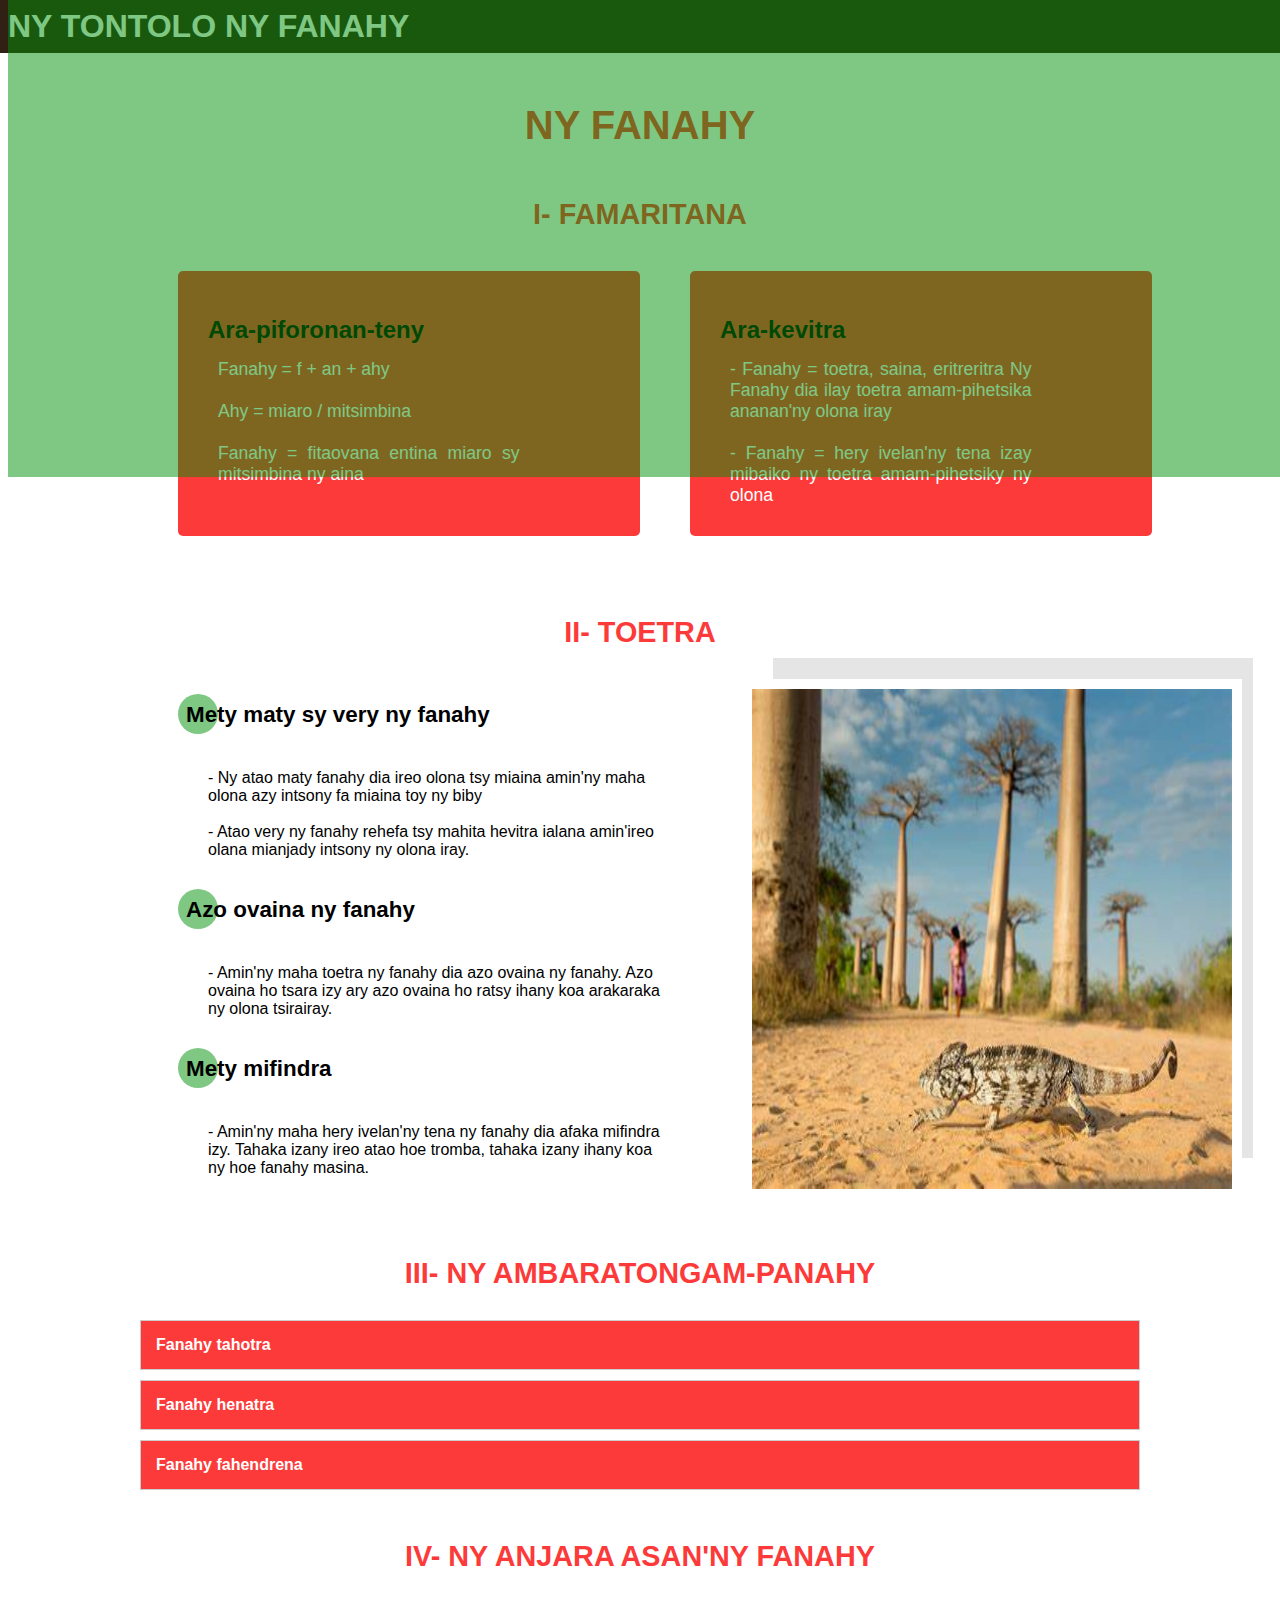
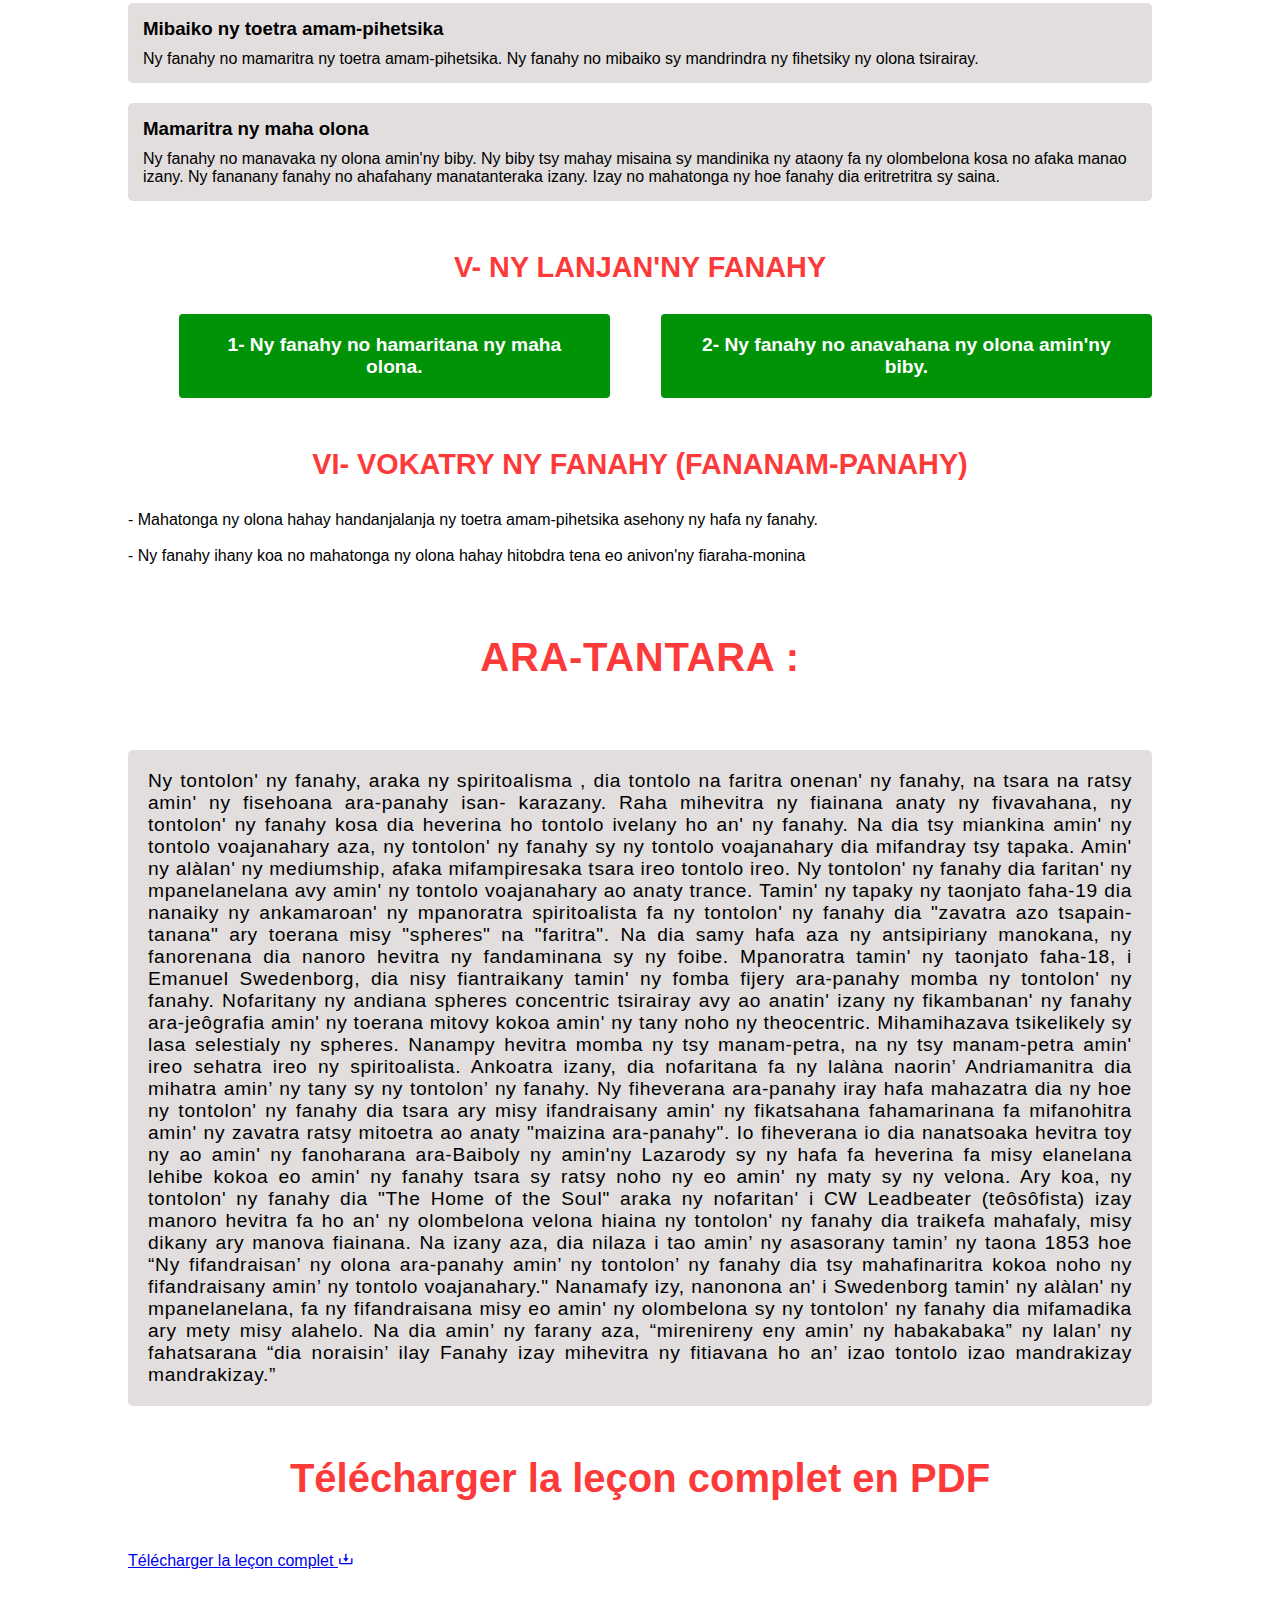
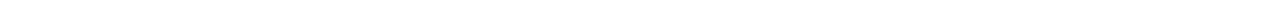
<file: fanahy (1)/index.html>
<!DOCTYPE html>
<html lang="en">
<head>
    <meta charset="UTF-8">
    <meta name="viewport" content="width=device-width, initial-scale=1.0">
    <title>Ny tontolo ny fanahy</title>
    <link rel="stylesheet" href="styles.css">
    <link href='https://unpkg.com/boxicons@2.1.4/css/boxicons.min.css' rel='stylesheet'>
</head>
<body>
    <header>
        <div class="deco"></div>
        <h1>NY TONTOLO NY FANAHY</h1>
        
    </header>

    <div class="container">
        <h1>NY FANAHY</h1>
        <div class="famaritana">
            <h2>I- FAMARITANA</h2>
    
            <div class="famaritana-rehetra">
                <div class="gauche">
                    <h3>Ara-piforonan-teny</h3>
                    <p>
                        Fanahy = f + an + ahy <br> <br>
                        Ahy = miaro / mitsimbina <br> <br>
                        Fanahy = fitaovana entina miaro sy mitsimbina ny aina 
                    </p>
                </div>
                <div class="droite">
                    <h3>Ara-kevitra</h3>
                    <p>
                        - Fanahy = toetra, saina, eritreritra Ny Fanahy dia ilay toetra amam-pihetsika ananan'ny olona 
                        iray <br> <br>
                        - Fanahy = hery ivelan'ny tena izay mibaiko ny toetra amam-pihetsiky ny olona
                    </p>
                </div>
            </div>
        </div>
        <div class="toetra">
            <h2>II- TOETRA</h2>

            <div class="tous-toetra">
                <div class="toetra1">
                    <div class="toe1">
                        <div class="rond"></div>
                        <h4>Mety maty sy very ny fanahy</h4>
                        <br>
                        <p>- Ny atao maty fanahy dia ireo olona tsy miaina amin'ny maha olona azy intsony fa miaina toy 
                            ny biby 
                            <br> <br>
                            - Atao very ny fanahy rehefa tsy mahita hevitra ialana amin'ireo olana mianjady intsony ny 
                            olona iray.
                        </p>
                    </div>
                    <div class="toe1">
                        <div class="rond"></div>
                        <h4>Azo ovaina ny fanahy </h4>
                        <br>
                        <p>- Amin'ny maha toetra ny fanahy dia azo ovaina ny fanahy. Azo ovaina ho tsara izy ary azo 
                            ovaina ho ratsy ihany koa arakaraka ny olona tsirairay.
                        </p>
                    </div>
                    <div class="toe1">
                        <div class="rond"></div>
                        <h4>Mety mifindra </h4>
                        <br>
                        <p>- Amin'ny maha hery ivelan'ny tena ny fanahy dia afaka mifindra izy. Tahaka izany ireo atao hoe 
                            tromba, tahaka izany ihany koa ny hoe fanahy masina.
                        </p>
                    </div>
                </div>
                <div class="toetra2">
                    <div class="rect"></div>
                    <img src="./sary/OIP.jpg" alt="sary tarondro">
                </div>
            </div>

        </div>
        <div class="ambaratonga">

            <h2>III- NY AMBARATONGAM-PANAHY</h2>
        
            <div class="accordion">
                
                <div class="accordion-item">
                    <button class="accordion-header">Fanahy tahotra </button>
                    <div class="accordion-content">
                        <p>Ny fanahy tahotra no ambaratongam-panahy ambany indrindra. Ny fanahy tahotra no ilay 
                            fabahy mahatonga ny olona hiaro tena sy hanao izay tsy hahahafaty azy sy mba hahavelona 
                            azy. Io no mahatonga ny olona hitsimbina ny ainy mba tsy ho faty. Io no iraisana amin'ny biby. </p>
                    </div>
                </div>
            
                <div class="accordion-item">
                    <button class="accordion-header">Fanahy henatra </button>
                    <div class="accordion-content">
                        <h3>Fanahy henatra ny hafa</h3> <br>
                        <p>Ny fanahy henatra ny hafa no mahatonga ny olona hahalala menatra eo imasob'ny hafa. 
                            Mahalala manafina ny zavatra rehetra mahamenatra eny aminy na ara-batana na ara-toetra.</p>
                        <h3>Fanahy henatra ny tena</h3> <br>
                        <p>Ny fanahy henatra ny tena dia ilay fanahy mahatonga ny olona hahay hihaino ny feon'ny 
                            fieritreretany. Mahalala diso sy menatra any anatiny tsy miandry ny fanalana baraka ataon'ny 
                            hafa Ny fanahy henatra no ambaratonga faharoa ambony kokoa noho ny fanahy tahotra. </p>
                    </div>
                </div>
            
                <div class="accordion-item">
                    <button class="accordion-header">Fanahy fahendrena</button>
                    <div class="accordion-content">
                        <p>Ny fanahy fahendrena dia ilay fabahy mahatonga ny olona hahalala ny tsara sy ny ratsy, ny 
                            mety sy ny mety. Hahay handala ny maha olona azy. Hahay hitondra tena araka ny tokony ho 
                            izy sy izay andrasan'ny fiaraha-monina. Ny fanahy fahendrena no ambaratongam-panahy 
                            ambony indrondra.</p>
                    </div>
                </div>
            </div>    
        </div>


        <div class="anjara">
            <h2>IV- NY ANJARA ASAN'NY FANAHY</h2>
            <div class="karazany">
                <h3>
                    Mibaiko ny toetra amam-pihetsika
                </h3>
                <p>
                    Ny fanahy no mamaritra ny toetra amam-pihetsika. Ny fanahy no mibaiko sy mandrindra ny 
                    fihetsiky ny olona tsirairay. 
                </p>
            </div>
            <div class="karazany">
                <h3>
                    Mamaritra ny maha olona
                </h3>
                <p>
                    Ny fanahy no manavaka ny olona amin'ny biby. Ny biby tsy mahay misaina sy mandinika ny 
                    ataony fa ny olombelona kosa no afaka manao izany. Ny fananany fanahy no ahafahany 
                    manatanteraka izany. Izay no mahatonga ny hoe fanahy dia eritretritra sy saina. 
                </p>
            </div>
        </div>

        <div class="lanjany">
            <h2>V- NY LANJAN'NY FANAHY</h2>
            <div style="display: flex;">
                <div class="num">1- Ny fanahy no hamaritana ny maha olona. </div>
                <div class="num">2- Ny fanahy no anavahana ny olona amin'ny biby.</div>
            </div>
        </div>

        <div class="vokany">
            <h2>VI- VOKATRY NY FANAHY (FANANAM-PANAHY)</h2>
            <p>
                - Mahatonga ny olona hahay handanjalanja ny toetra amam-pihetsika asehony ny hafa ny 
                fanahy.
                <br> <br>
                 - Ny fanahy ihany koa no mahatonga ny olona hahay hitobdra tena eo anivon'ny fiaraha-monina
            </p>
        </div>

        <div class="tantara" style="letter-spacing: .7px; font-size: 1.2rem; text-align: justify;">
            <h1>ARA-TANTARA : </h1>
            <p style="padding: 20px; background: #e2dede; border-radius: 5px;">Ny tontolon' ny fanahy, araka ny spiritoalisma , dia tontolo na faritra

                onenan' ny fanahy, na tsara na ratsy amin' ny fisehoana ara-panahy isan-
                karazany. Raha mihevitra ny fiainana anaty ny fivavahana, ny tontolon' ny fanahy
                
                kosa dia heverina ho tontolo ivelany ho an' ny fanahy. Na dia tsy miankina amin'
                ny tontolo voajanahary aza, ny tontolon' ny fanahy sy ny tontolo voajanahary dia
                mifandray tsy tapaka. Amin' ny alàlan' ny mediumship, afaka mifampiresaka tsara
                ireo tontolo ireo. Ny tontolon' ny fanahy dia faritan' ny mpanelanelana avy amin' ny
                tontolo voajanahary ao anaty trance.
                
                Tamin' ny tapaky ny taonjato faha-19 dia nanaiky ny ankamaroan' ny mpanoratra
                spiritoalista fa ny tontolon' ny fanahy dia "zavatra azo tsapain-tanana" ary
                toerana misy "spheres" na "faritra". Na dia samy hafa aza ny antsipiriany
                manokana, ny fanorenana dia nanoro hevitra ny fandaminana sy ny foibe.
                Mpanoratra tamin' ny taonjato faha-18, i Emanuel Swedenborg, dia nisy
                fiantraikany tamin' ny fomba fijery ara-panahy momba ny tontolon' ny fanahy.
                Nofaritany ny andiana spheres concentric tsirairay avy ao anatin' izany ny
                fikambanan' ny fanahy ara-jeôgrafia amin' ny toerana mitovy kokoa amin' ny tany
                noho ny theocentric. Mihamihazava tsikelikely sy lasa selestialy ny spheres.
                Nanampy hevitra momba ny tsy manam-petra, na ny tsy manam-petra amin' ireo
                sehatra ireo ny spiritoalista. Ankoatra izany, dia nofaritana fa ny lalàna naorin’
                Andriamanitra dia mihatra amin’ ny tany sy ny tontolon’ ny fanahy.
                Ny fiheverana ara-panahy iray hafa mahazatra dia ny hoe ny tontolon' ny fanahy
                dia tsara ary misy ifandraisany amin' ny fikatsahana fahamarinana fa mifanohitra
                amin' ny zavatra ratsy mitoetra ao anaty "maizina ara-panahy". Io fiheverana io
                dia nanatsoaka hevitra toy ny ao amin' ny fanoharana ara-Baiboly ny amin'ny
                Lazarody sy ny hafa fa heverina fa misy elanelana lehibe kokoa eo amin' ny fanahy
                tsara sy ratsy noho ny eo amin' ny maty sy ny velona. Ary koa, ny tontolon' ny
                fanahy dia "The Home of the Soul" araka ny nofaritan' i CW Leadbeater
                (teôsôfista) izay manoro hevitra fa ho an' ny olombelona velona hiaina ny
                tontolon' ny fanahy dia traikefa mahafaly, misy dikany ary manova fiainana.
                Na izany aza, dia nilaza i tao amin’ ny asasorany tamin’ ny
                taona 1853 hoe “Ny fifandraisan’ ny olona ara-panahy
                amin’ ny tontolon’ ny fanahy dia tsy mahafinaritra kokoa noho ny fifandraisany
                amin’ ny tontolo voajanahary." Nanamafy izy, nanonona an' i Swedenborg tamin'
                ny alàlan' ny mpanelanelana, fa ny fifandraisana misy eo amin' ny olombelona sy
                ny tontolon' ny fanahy dia mifamadika ary mety misy alahelo. Na dia amin’ ny
                farany aza, “mirenireny eny amin’ ny habakabaka” ny lalan’ ny fahatsarana “dia
                noraisin’ ilay Fanahy izay mihevitra ny fitiavana ho an’ izao tontolo izao
                mandrakizay mandrakizay.”</p>
        </div>

        <div style="margin-block: 50px;">
            <h1>Télécharger la leçon complet en PDF</h1>
            <a href="lesson.pdf" download="Lesona.pdf" target="_blank">Télécharger la leçon complet <i class='bx bx-download'></i></a>
        </div>

</div>

    <script>
        document.querySelectorAll('.accordion-header').forEach(button => {
            button.addEventListener('click', () => {
                const accordionContent = button.nextElementSibling;

                if (accordionContent.style.display === 'block') {
                    accordionContent.style.display = 'none';
                } else {
                    accordionContent.style.display = 'block';
                }
            });
        });

    </script>
</body>
</html>
</file>
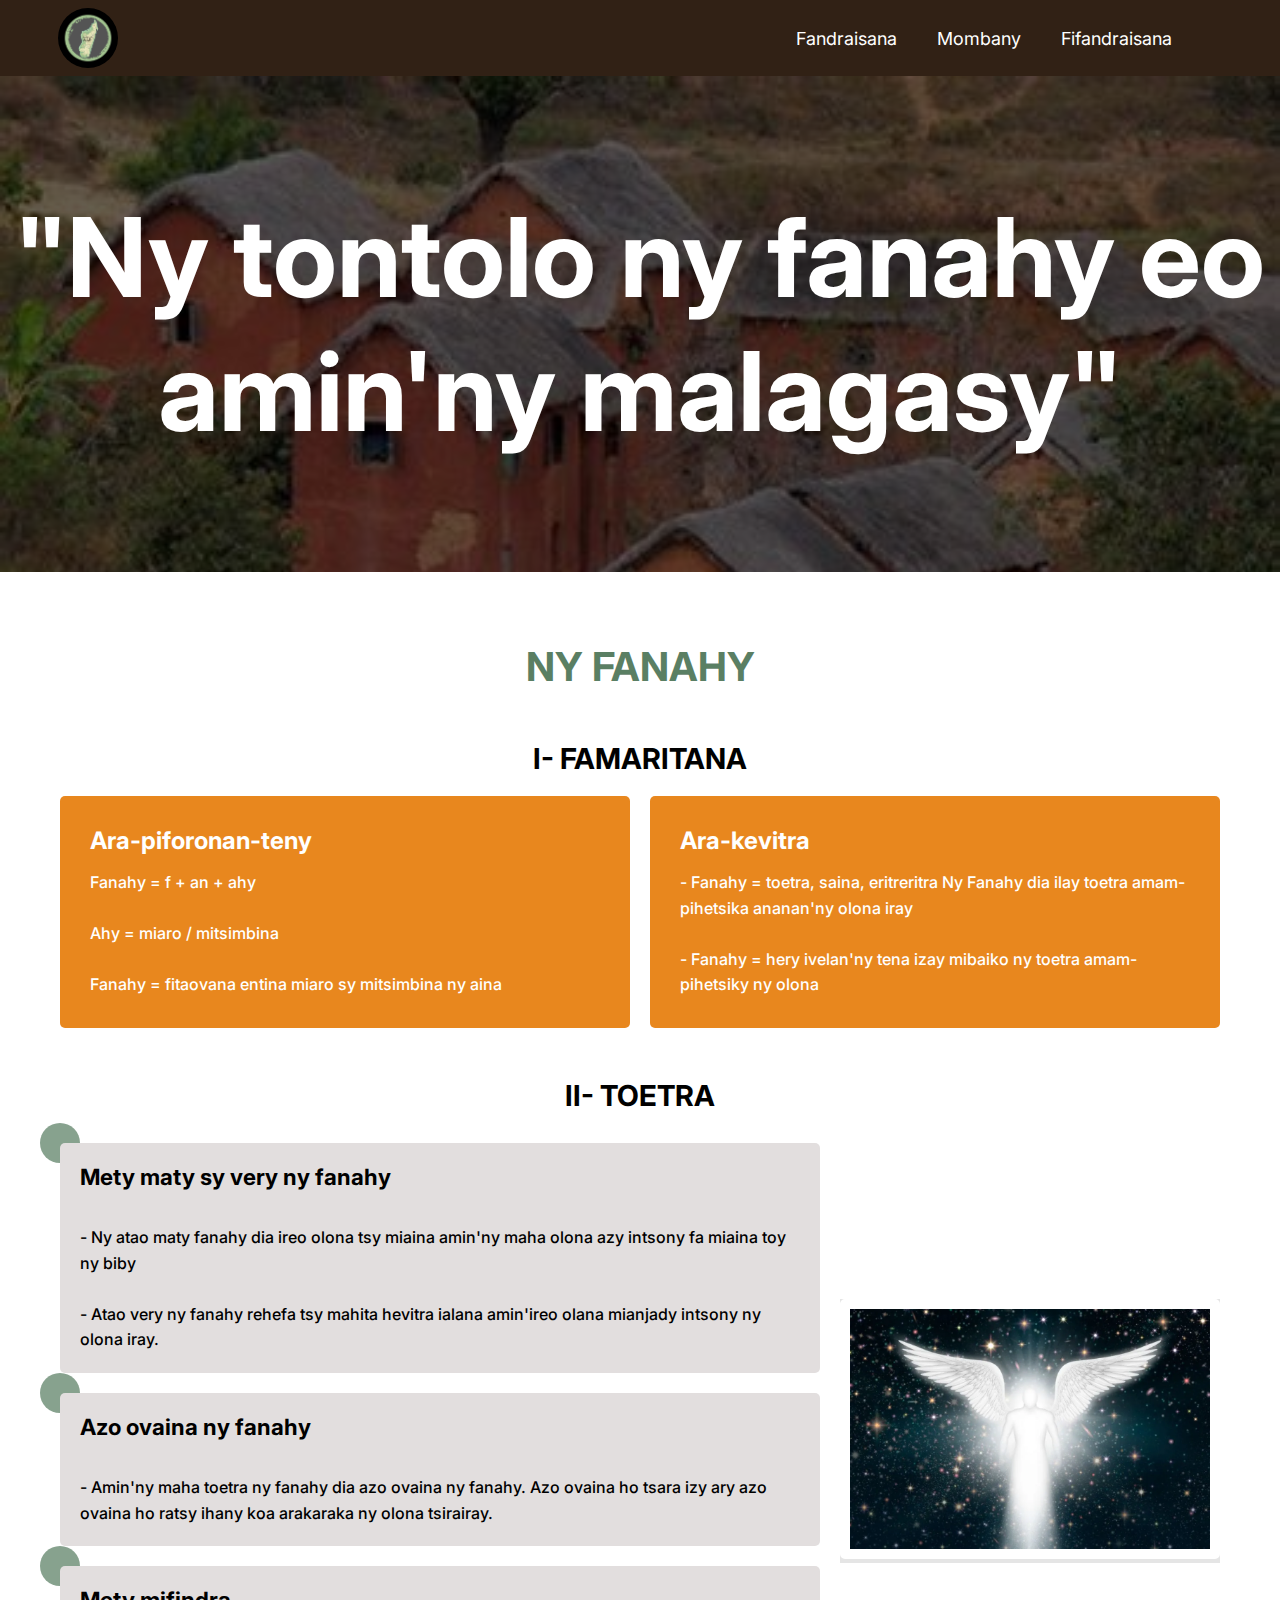
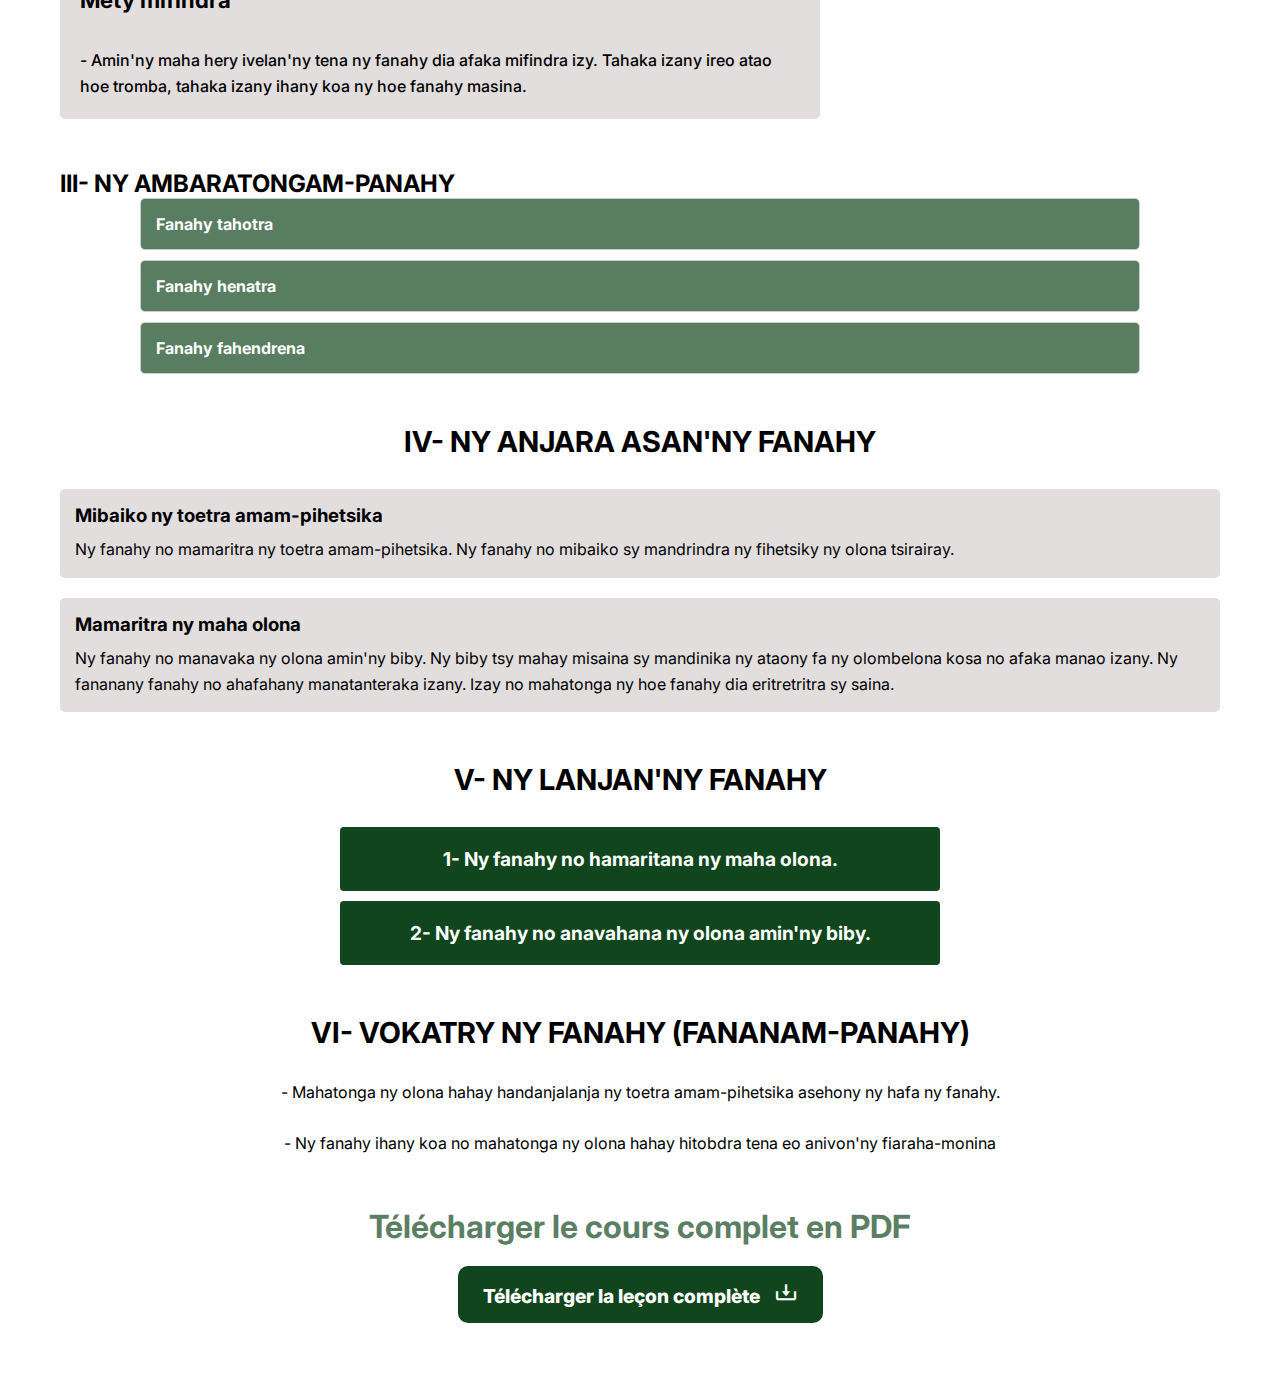
<file: fanahy/index.html>
<!DOCTYPE html>
<html lang="fr">
<head>
    <meta charset="UTF-8">
    <meta name="viewport" content="width=device-width, initial-scale=1.0">
    <title>Ny tontolo ny fanahy</title>
    <link rel="stylesheet" href="styles.css">
    <link href='https://unpkg.com/boxicons@2.1.4/css/boxicons.min.css' rel='stylesheet'>
    <link rel="preconnect" href="https://fonts.googleapis.com">
<link rel="preconnect" href="https://fonts.gstatic.com" crossorigin>
<link href="https://fonts.googleapis.com/css2?family=Inter:ital,opsz,wght@0,14..32,100..900;1,14..32,100..900&family=Montserrat:ital,wght@0,100..900;1,100..900&display=swap" rel="stylesheet">
</head>
<body>
    <header>
        <div class="logo">
            <img src="../IMG/logo.png" alt="sary">
        </div>
        <nav>
            <ul>
                <li><a href="../index.html">Fandraisana</a></li>
                <li><a href="../mombanay/index.html">Mombany</a></li>
                <li><a href="../fifandraisana/index.html">Fifandraisana</a></li>
            </ul>
        </nav>
    </header>
    <section class="hero-back">
    <section class="hero">
        <div class="hero-text">
            <h1>"Ny tontolo ny fanahy eo amin'ny malagasy"</h1>
        </div>
       
    </section>
    </section>

    <div class="container">
        <h1>NY FANAHY</h1>
        <div class="famaritana">
            <h2>I- FAMARITANA</h2>

            <div class="famaritana-rehetra">
                <div class="gauche">
                    <h3>Ara-piforonan-teny</h3>
                    <p>
                        Fanahy = f + an + ahy <br> <br>
                        Ahy = miaro / mitsimbina <br> <br>
                        Fanahy = fitaovana entina miaro sy mitsimbina ny aina 
                    </p>
                </div>
                <div class="droite">
                    <h3>Ara-kevitra</h3>
                    <p>
                        - Fanahy = toetra, saina, eritreritra Ny Fanahy dia ilay toetra amam-pihetsika ananan'ny olona 
                        iray <br> <br>
                        - Fanahy = hery ivelan'ny tena izay mibaiko ny toetra amam-pihetsiky ny olona
                    </p>
                </div>
            </div>
        </div>
        <div class="toetra">
            <h2>II- TOETRA</h2>

            <div class="tous-toetra">
                <div class="toetra1">
                    <div class="toe1">
                        <div class="rond"></div>
                        <h4>Mety maty sy very ny fanahy</h4>
                        <br>
                        <p>- Ny atao maty fanahy dia ireo olona tsy miaina amin'ny maha olona azy intsony fa miaina toy 
                            ny biby 
                            <br> <br>
                            - Atao very ny fanahy rehefa tsy mahita hevitra ialana amin'ireo olana mianjady intsony ny 
                            olona iray.
                        </p>
                    </div>
                    <div class="toe1">
                        <div class="rond"></div>
                        <h4>Azo ovaina ny fanahy </h4>
                        <br>
                        <p>- Amin'ny maha toetra ny fanahy dia azo ovaina ny fanahy. Azo ovaina ho tsara izy ary azo 
                            ovaina ho ratsy ihany koa arakaraka ny olona tsirairay.
                        </p>
                    </div>
                    <div class="toe1">
                        <div class="rond"></div>
                        <h4>Mety mifindra </h4>
                        <br>
                        <p>- Amin'ny maha hery ivelan'ny tena ny fanahy dia afaka mifindra izy. Tahaka izany ireo atao hoe 
                            tromba, tahaka izany ihany koa ny hoe fanahy masina.
                        </p>
                    </div>
                </div>
                <div class="toetra2">
                    <div class="rect"></div>
                    <img src="../IMG/Was-ist-ein-Erzengel-1024x683.jpg.webp" alt="sary tarondro">
                </div>
            </div>

        </div>
        <div class="ambaratonga">

            <h2>III- NY AMBARATONGAM-PANAHY</h2>
        
            <div class="accordion">
                
                <div class="accordion-item">
                    <button class="accordion-header">Fanahy tahotra </button>
                    <div class="accordion-content">
                        <p>Ny fanahy tahotra no ambaratongam-panahy ambany indrindra. Ny fanahy tahotra no ilay 
                            fabahy mahatonga ny olona hiaro tena sy hanao izay tsy hahahafaty azy sy mba hahavelona 
                            azy. Io no mahatonga ny olona hitsimbina ny ainy mba tsy ho faty. Io no iraisana amin'ny biby. </p>
                    </div>
                </div>
            
                <div class="accordion-item">
                    <button class="accordion-header">Fanahy henatra </button>
                    <div class="accordion-content">
                        <h3>Fanahy henatra ny hafa</h3> <br>
                        <p>Ny fanahy henatra ny hafa no mahatonga ny olona hahalala menatra eo imasob'ny hafa. 
                            Mahalala manafina ny zavatra rehetra mahamenatra eny aminy na ara-batana na ara-toetra.</p>
                        <h3>Fanahy henatra ny tena</h3> <br>
                        <p>Ny fanahy henatra ny tena dia ilay fanahy mahatonga ny olona hahay hihaino ny feon'ny 
                            fieritreretany. Mahalala diso sy menatra any anatiny tsy miandry ny fanalana baraka ataon'ny 
                            hafa Ny fanahy henatra no ambaratonga faharoa ambony kokoa noho ny fanahy tahotra. </p>
                    </div>
                </div>
            
                <div class="accordion-item">
                    <button class="accordion-header">Fanahy fahendrena</button>
                    <div class="accordion-content">
                        <p>Ny fanahy fahendrena dia ilay fabahy mahatonga ny olona hahalala ny tsara sy ny ratsy, ny 
                            mety sy ny mety. Hahay handala ny maha olona azy. Hahay hitondra tena araka ny tokony ho 
                            izy sy izay andrasan'ny fiaraha-monina. Ny fanahy fahendrena no ambaratongam-panahy 
                            ambony indrondra.</p>
                    </div>
                </div>
            </div>    
        </div>


        <div class="anjara">
            <h2>IV- NY ANJARA ASAN'NY FANAHY</h2>
            <div class="karazany">
                <h3>
                    Mibaiko ny toetra amam-pihetsika
                </h3>
                <p>
                    Ny fanahy no mamaritra ny toetra amam-pihetsika. Ny fanahy no mibaiko sy mandrindra ny 
                    fihetsiky ny olona tsirairay. 
                </p>
            </div>
            <div class="karazany">
                <h3>
                    Mamaritra ny maha olona
                </h3>
                <p>
                    Ny fanahy no manavaka ny olona amin'ny biby. Ny biby tsy mahay misaina sy mandinika ny 
                    ataony fa ny olombelona kosa no afaka manao izany. Ny fananany fanahy no ahafahany 
                    manatanteraka izany. Izay no mahatonga ny hoe fanahy dia eritretritra sy saina. 
                </p>
            </div>
        </div>

        <div class="lanjany">
            <h2>V- NY LANJAN'NY FANAHY</h2>
            <div class="num">1- Ny fanahy no hamaritana ny maha olona.</div>
            <div class="num">2- Ny fanahy no anavahana ny olona amin'ny biby.</div>
        </div>

        <div class="vokany">
            <h2>VI- VOKATRY NY FANAHY (FANANAM-PANAHY)</h2>
            <p>
                - Mahatonga ny olona hahay handanjalanja ny toetra amam-pihetsika asehony ny hafa ny 
                fanahy.
                <br> <br>
                 - Ny fanahy ihany koa no mahatonga ny olona hahay hitobdra tena eo anivon'ny fiaraha-monina
            </p>
        </div>

        <div class="download-section">
            <h1>Télécharger le cours complet en PDF</h1>
            <a href="lesson.pdf" download="Lesona.pdf" target="_blank">
                Télécharger la leçon complète <i class='bx bx-download'></i>
            </a>
        </div>
    </div>

    <!-- Bouton de défilement vers le haut -->
    <button id="scrollToTopBtn" title="Retour en haut"><i class='bx bx-up-arrow-alt'></i></button>

    <script>
        // Fonctionnalité du menu accordion
        document.querySelectorAll('.accordion-header').forEach(button => {
            button.addEventListener('click', () => {
                const accordionContent = button.nextElementSibling;

                if (accordionContent.style.display === 'block') {
                    accordionContent.style.display = 'none';
                } else {
                    accordionContent.style.display = 'block';
                }
            });
        });

        // Fonctionnalité du bouton de défilement vers le haut
        const scrollToTopBtn = document.getElementById("scrollToTopBtn");

        window.onscroll = function() {scrollFunction()};

        function scrollFunction() {
            if (document.body.scrollTop > 300 || document.documentElement.scrollTop > 300) {
                scrollToTopBtn.style.display = "block";
            } else {
                scrollToTopBtn.style.display = "none";
            }
        }

        scrollToTopBtn.addEventListener('click', () => {
            window.scrollTo({ top: 0, behavior: 'smooth' });
        });
    </script>
</body>
</html>
</file>
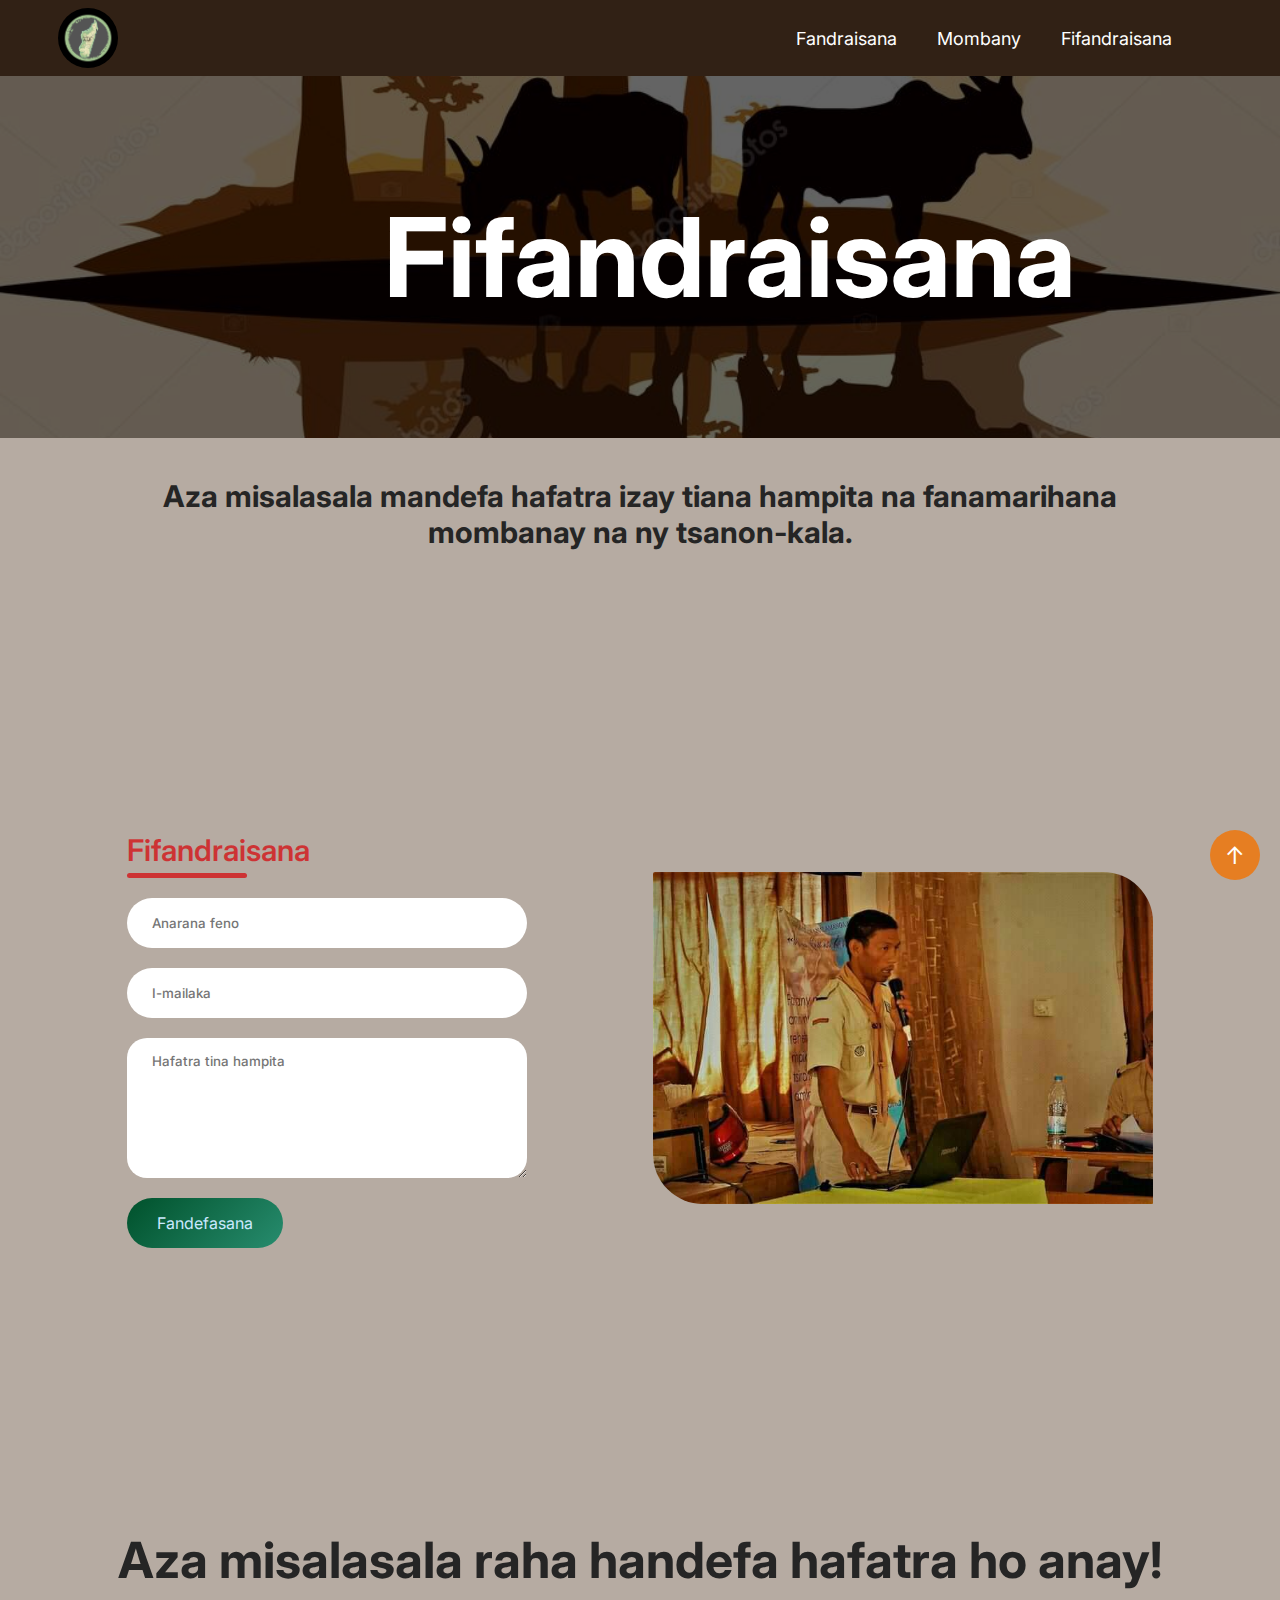
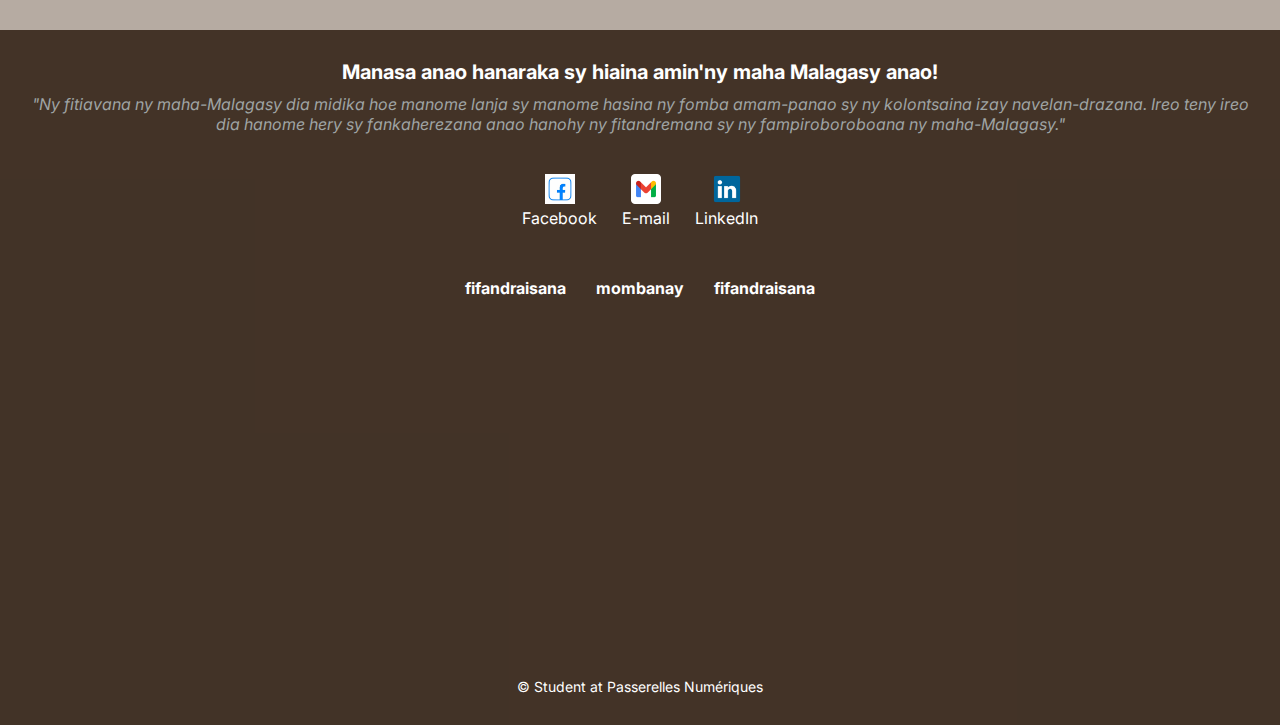
<file: fifandraisana/index.html>
<!DOCTYPE html>
<html lang="en">
<head>
    <meta charset="UTF-8">
    <meta name="viewport" content="width=device-width, initial-scale=1.0">
    <title>Fifandraisana</title>
    <link rel="stylesheet" href="styles.css">
    <link href='https://unpkg.com/boxicons@2.1.4/css/boxicons.min.css' rel='stylesheet'>
    <link rel="preconnect" href="https://fonts.googleapis.com">
    <link rel="preconnect" href="https://fonts.gstatic.com" crossorigin>
    <link href="https://fonts.googleapis.com/css2?family=Inter:ital,opsz,wght@0,14..32,100..900;1,14..32,100..900&family=Montserrat:ital,wght@0,100..900;1,100..900&display=swap" rel="stylesheet">
    <link rel="stylesheet" href="https://cdnjs.cloudflare.com/ajax/libs/font-awesome/6.6.0/css/all.min.css" integrity="sha512-Kc323vGBEqzTmouAECnVceyQqyqdsSiqLQISBL29aUW4U/M7pSPA/gEUZQqv1cwx4OnYxTxve5UMg5GT6L4JJg==" crossorigin="anonymous" referrerpolicy="no-referrer" />
</head>
<body>
    <header>
        <div class="logo">
            <img src="../IMG/logo.png" alt="sary">
        </div>
        <nav>
            <ul>
                <li><a href="../index.html">Fandraisana</a></li>
                <li><a href="../mombanay/index.html">Mombany</a></li>
                <li><a href="../fifandraisana/index.html">Fifandraisana</a></li>
            </ul>
        </nav>
    </header>
    <section class="hero-back">
    <section class="hero">
        <div class="hero-text">
            <h1>Fifandraisana</h1>
        </div>

    </section>
    </section>
    <div class="conta">
        <h1>Aza misalasala mandefa hafatra izay  tiana hampita na fanamarihana <br> mombanay na ny tsanon-kala.</h1>
    </div>
        <div class="Contact-container">
            <form form action="https://api.web3forms.com/submit" method="POST" class="Contact-left">
                <div class="Contact-left-title">
                    <h2>Fifandraisana</h2>
                    <hr>
                </div>
                <input type="hidden" name="access_key" value="dddaf3d8-80b3-4816-a608-7da1d16a10ea">
                    <input type="text" name="name"  placeholder="Anarana feno" class="Contact-inputs" required>
                    <input type="email" name="email" placeholder="I-mailaka" class="Contact-inputs" required>
                    <textarea name="message"  placeholder="Hafatra tina hampita" class="Contact-inputs" required></textarea>
                    <button type="submit">Fandefasana</button>
                
            </form>
            <div class="Contact-right">
                <img src="../IMG/274595641_254067950239497_6201983000616635395_n.jpg" alt="sary" >
            </div>
        </div>
<div class="salsala">
    <h1>Aza misalasala raha handefa hafatra ho anay!</h1>
</div>

    <footer class="footer">
        <div class="footer-content">
            <div class="footer-text">
                <p class="welcome-text">Manasa anao hanaraka sy hiaina amin'ny maha Malagasy anao!</p>
                <p class="additional-info">"Ny fitiavana ny maha-Malagasy dia midika hoe manome lanja sy manome hasina ny fomba amam-panao sy ny kolontsaina izay navelan-drazana. Ireo teny ireo dia hanome hery sy fankaherezana anao hanohy ny fitandremana sy ny fampiroboroboana ny maha-Malagasy."</p>
            </div>
    
            <div class="footer-links">
                <div class="contact-icons">
                    <a href="https://www.facebook.com/jenie.crowiano/" class="contact-link">
                        <img src="../IMG/OIP (8).jfif" alt="Facebook">
                        <p>Facebook</p>
                         </a>
                    <a href="mailto:nidot.kotonirina@student.passerellesnumeriques.org" class="contact-link">
                        <img src="../IMG/google-mail-gmail-icon-logo-symbol-free-png.webp" alt="E-mail">
                        <p>E-mail</p>
                         </a>
                    <a href="https://www.linkedin.com/in/kotonirina-nidot-3644a62b5/overlay/about-this-profile/?lipi=urn%3Ali%3Apage%3Ad_flagship3_profile_view_base%3BfHag%2Br5FQ2GBqJZ2OVg1MQ%3D%3D" class="contact-link">
                        <img src="../IMG/logo-linkedin-icon-1536.png" alt="LinkedIn">
                        <p> LinkedIn</p>
                        </a>
                </div>
    
                <div class="footer-nav">
                    <a href="../index.html" class="nav-link">fifandraisana</a>
                    <a href="../mombanay/index.html" class="nav-link">mombanay</a>
                    <a href="index.html" class="nav-link">fifandraisana</a>
                </div>
            </div>
    
            <div class="map-container">
                <iframe src="https://www.google.com/maps/embed?pb=!1m14!1m8!1m3!1d125571.4570239492!2d46.8363396!3d-18.8791907!3m2!1i1024!2i768!4f13.1!3m3!1m2!1s0x21c92241b31a648f%3A0x11b7888f8c9346d5!2sAntananarivo%2C%20Madagascar!5e0!3m2!1sen!2sus!4v1632842355271!5m2!1sen!2sus" style="border:0;" allowfullscreen="" loading="lazy"></iframe>
            </div>
    
            <button class="scroll-top" onclick="window.scrollTo({ top: 0, behavior: 'smooth' });">↑</button>
    
            <div class="footer-bottom">
                <p class="button">© Student at Passerelles Numériques</p>
            </div>
        </div>
    </footer>
    
</body>
</html>
</file>
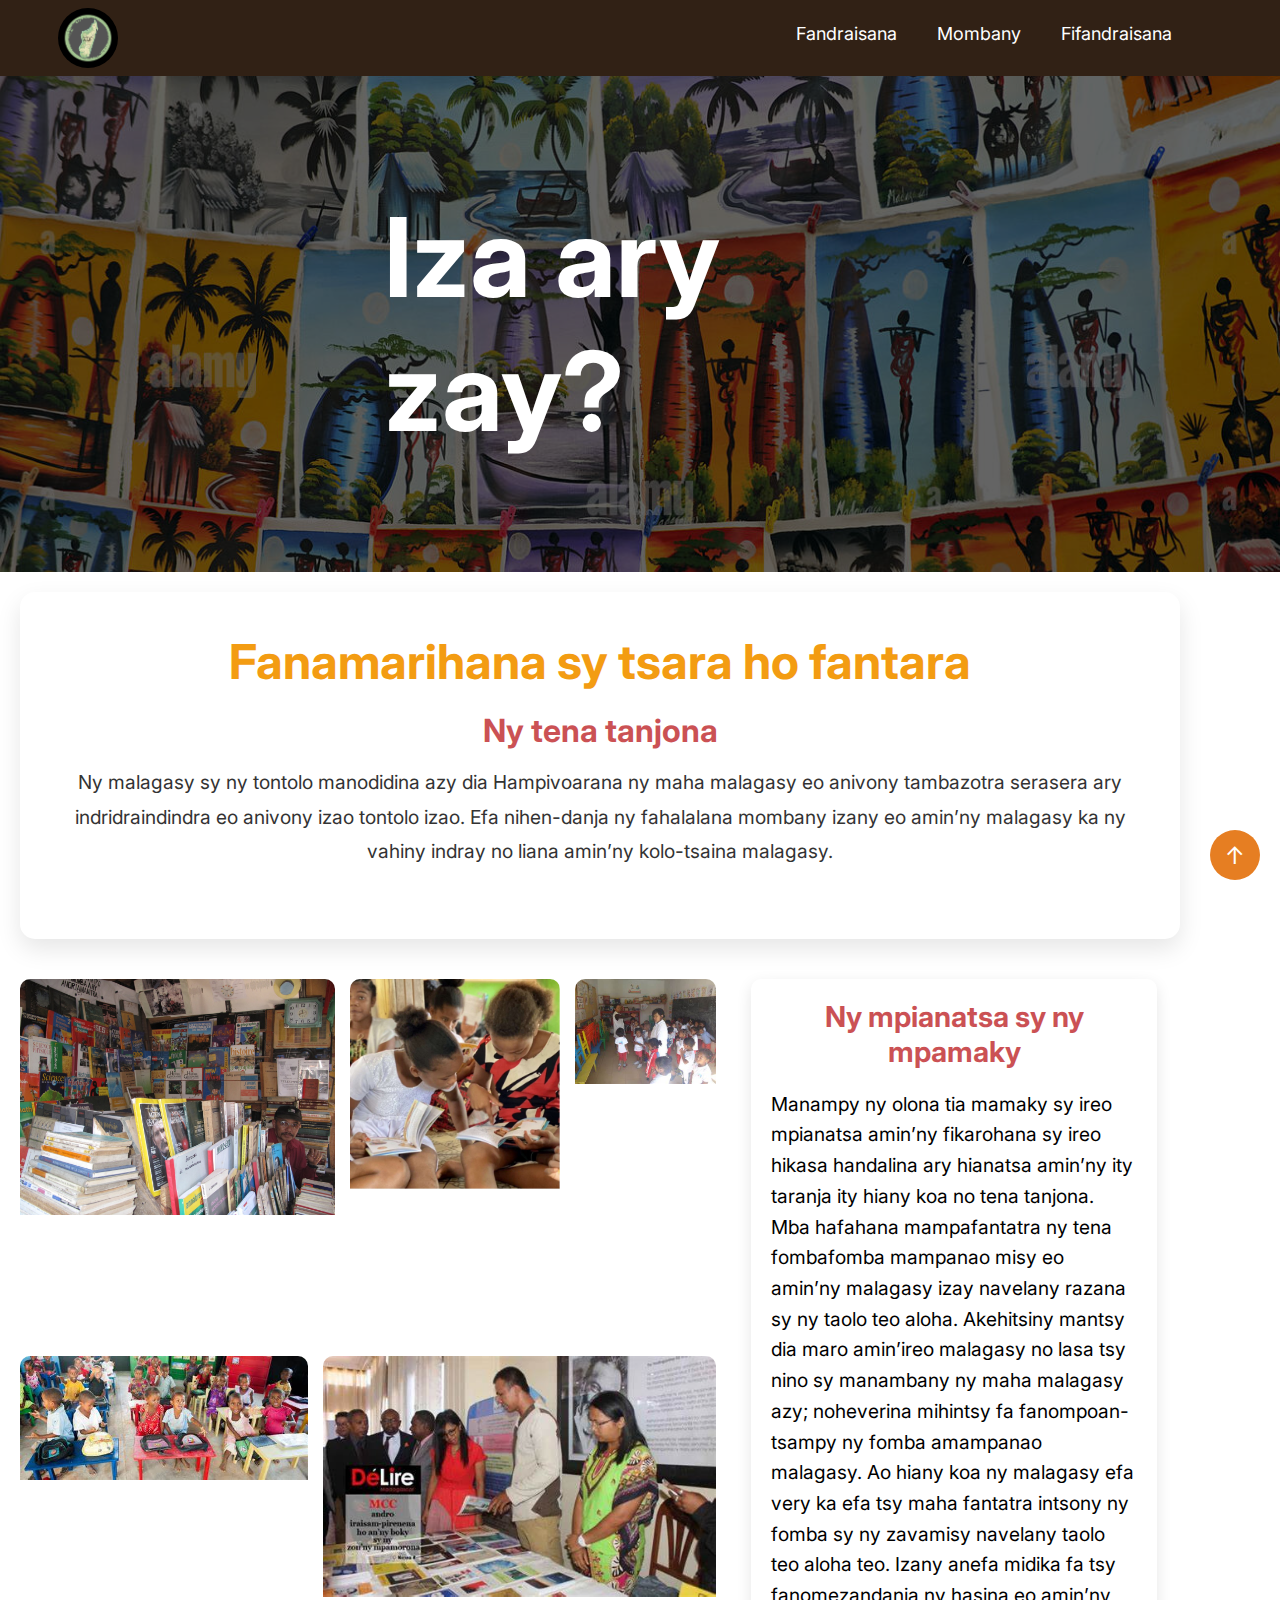
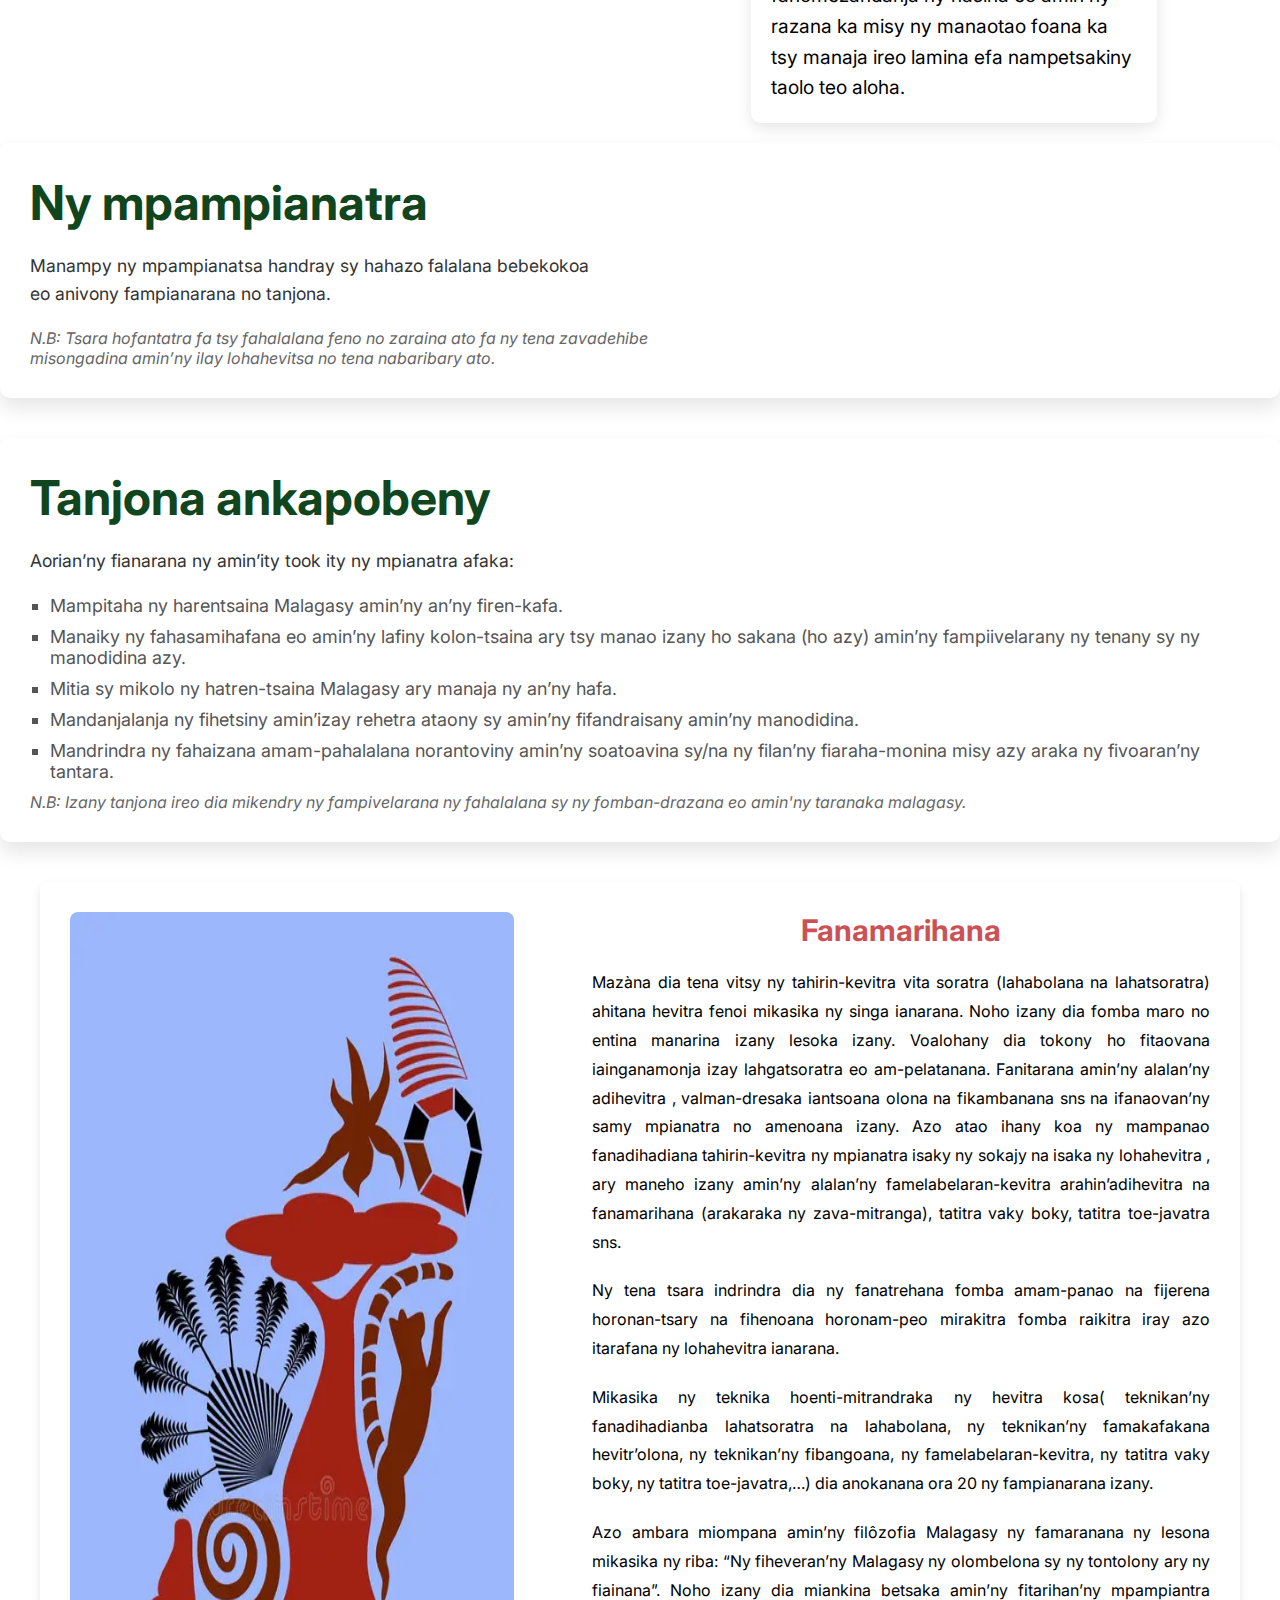
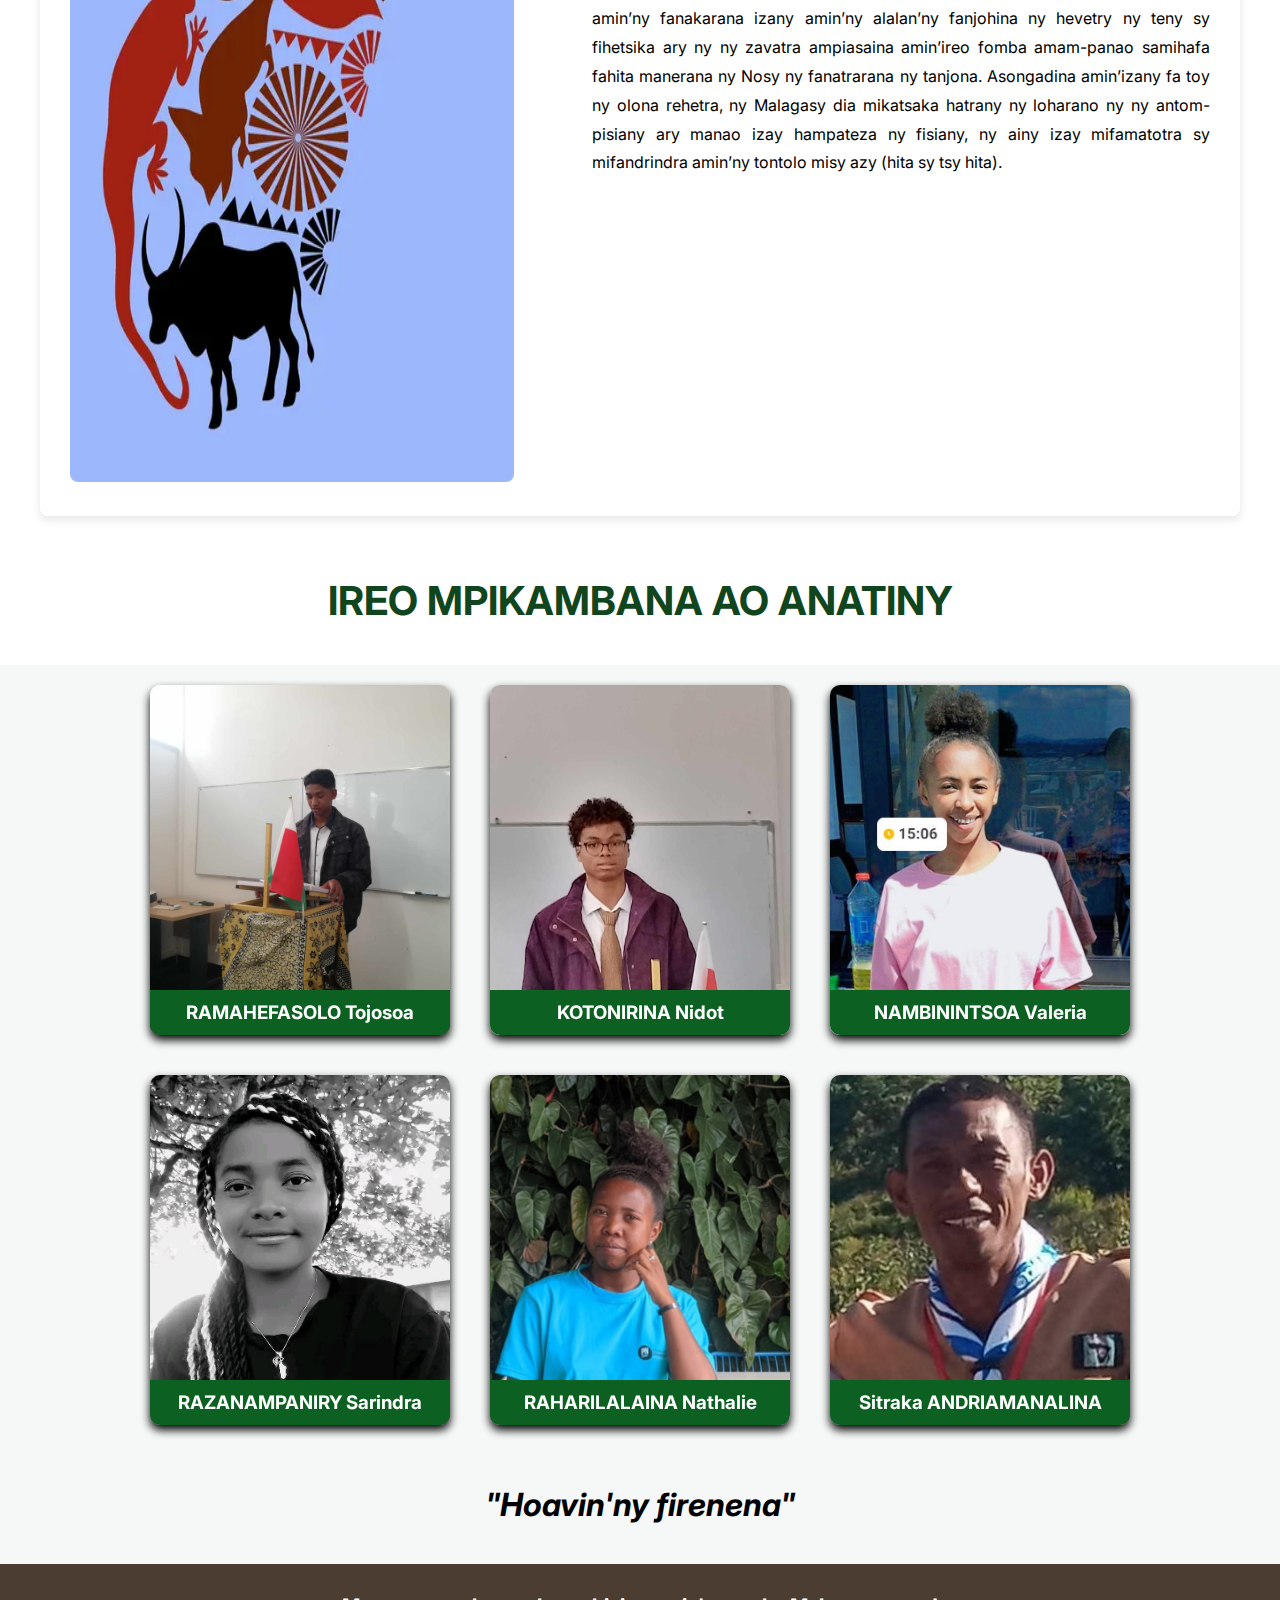
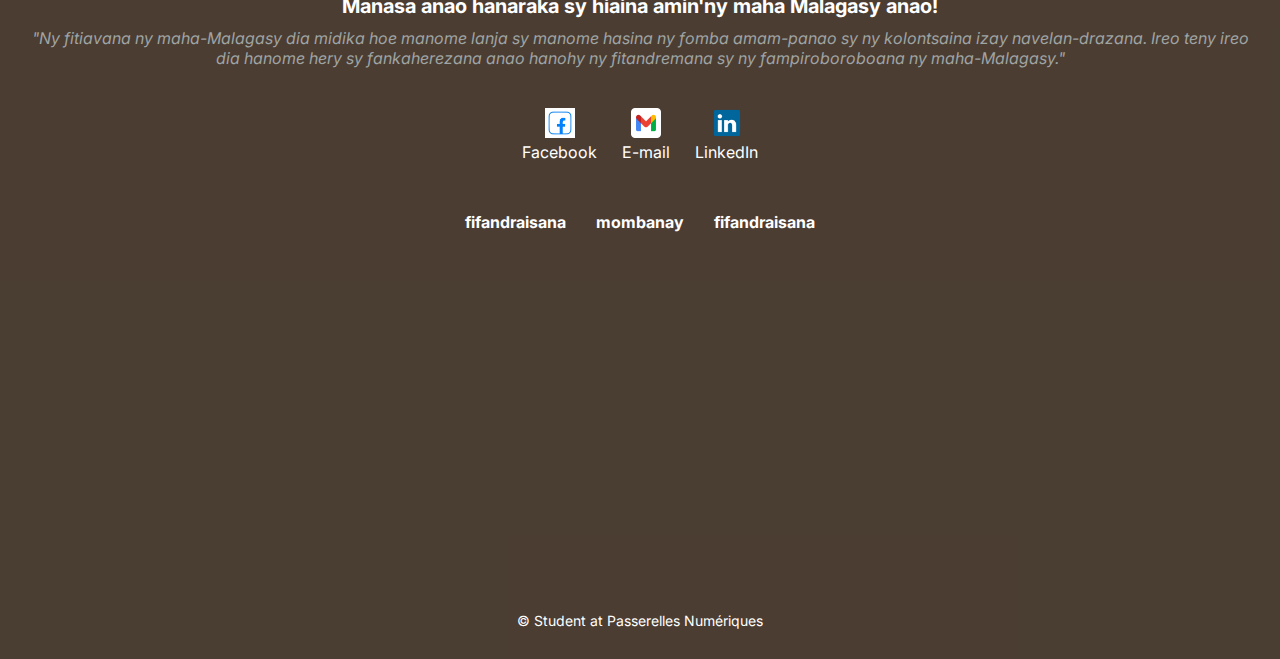
<file: mombanay/index.html>
<!DOCTYPE html>
<html lang="en">
<head>
    <meta charset="UTF-8">
    <meta name="viewport" content="width=device-width, initial-scale=1.0">
    <title>Mombanay||Mpikanbana</title>
    <link rel="stylesheet" href="styles.css">
    <script src="script.js"></script>
    <link rel="preconnect" href="https://fonts.googleapis.com">
<link rel="preconnect" href="https://fonts.gstatic.com" crossorigin>
<link href="https://fonts.googleapis.com/css2?family=Inter:ital,opsz,wght@0,14..32,100..900;1,14..32,100..900&family=Montserrat:ital,wght@0,100..900;1,100..900&display=swap" rel="stylesheet">
</head>
<body>
    <header>
        <div class="logo">
            <img src="../IMG/logo.png" alt="sary">
        </div>
        <nav>
            <ul>
                <li><a href="../index.html">Fandraisana</a></li>
                <li><a href="index.html">Mombany</a></li>
                <li><a href="../fifandraisana/index.html">Fifandraisana</a></li>
            </ul>
        </nav>
    </header>
    <section class="hero-back">
    <section class="hero">
        <div class="hero-text">
            <h1>Iza ary zay?</h1>
        </div>

    </section>
    </section>

    <div class="containerse">
        <section class="contentse">
            <h1 class="main-titlese">Fanamarihana sy tsara ho fantara</h1>
            <h2 class="sub-titlese">Ny tena tanjona</h2>
            <p class="descriptionse">Ny malagasy sy ny tontolo manodidina azy dia Hampivoarana ny maha malagasy eo anivony tambazotra serasera ary indridraindindra eo anivony izao tontolo izao. Efa nihen-danja ny fahalalana mombany izany eo amin’ny malagasy ka ny vahiny indray no liana amin’ny kolo-tsaina malagasy.</p>

        </section>
    </div>
    <div class="containert">
        <!-- Bloc des images -->
        <div class="image-block">
            <div class="image-item large">
                <img src="../IMG/1200px-Antananarivo_second_hand_book_market_001.jpg" alt="Image 1">
            </div>
            <div class="image-item medium">
                <img src="../IMG/Boky Mamiko article.jpeg"alt="Image 2">
            </div>
            <div class="image-item small">
                <img src="../IMG/OIP (10).jfif" alt="Image 3">
            </div>
            <div class="image-item medium">
                <img src="../IMG/OIP (11).jfif" alt="Image 4">
            </div>
            <div class="image-item large">
                <img src="../IMG/OIP (9).jfif"alt="Image 5">
            </div>
        </div>

        <!-- Bloc du texte -->
        <div class="text-block">
            <h2>Ny mpianatsa sy ny mpamaky</h2>
            <p>
                Manampy ny olona tia mamaky sy ireo mpianatsa amin’ny fikarohana sy ireo hikasa handalina ary hianatsa amin’ny ity taranja ity hiany koa no tena tanjona. Mba hafahana mampafantatra ny tena fombafomba mampanao misy eo amin’ny malagasy izay navelany razana sy ny taolo teo aloha. Akehitsiny mantsy dia maro amin’ireo malagasy no lasa tsy nino sy manambany ny maha malagasy azy; noheverina mihintsy fa fanompoan-tsampy ny fomba amampanao malagasy. Ao hiany koa ny malagasy efa very ka efa tsy maha fantatra intsony ny fomba sy ny zavamisy navelany taolo teo aloha teo. Izany anefa midika fa tsy fanomezandanja ny hasina eo amin’ny razana ka misy ny manaotao foana ka tsy manaja ireo lamina efa nampetsakiny taolo teo aloha.
            </p>
        </div>
    </div>

        <!-- Section Ny mpampianatsa -->
        <section class="section">
            <h2 class="sub-title">Ny mpampianatra</h2>
            <div class="content">
                <p class="description">Manampy ny mpampianatsa handray sy hahazo falalana bebekokoa <br> eo anivony fampianarana no tanjona.</p>
                <p class="note">N.B: Tsara hofantatra fa tsy fahalalana feno no zaraina ato fa ny tena zavadehibe <br> misongadina amin’ny ilay lohahevitsa no tena nabaribary ato.</p>
            </div>
        </section>

        <!-- Section Tanjona ankapobeny -->
        <section class="section">
            <h2 class="sub-title">Tanjona ankapobeny</h2>
            <div class="content">
                <p class="description">Aorian’ny fianarana ny amin’ity took ity ny mpianatra afaka:
                <ul>
                    <li>Mampitaha ny harentsaina Malagasy amin’ny an’ny firen-kafa.</li>
                    <li>Manaiky ny fahasamihafana eo amin’ny lafiny kolon-tsaina ary tsy manao izany ho sakana (ho azy) amin’ny fampiivelarany ny tenany sy ny manodidina azy.</li>
                    <li>Mitia sy mikolo ny hatren-tsaina Malagasy ary manaja ny an’ny hafa.</li>
                    <li>Mandanjalanja ny fihetsiny amin’izay rehetra ataony sy amin’ny fifandraisany amin’ny manodidina.</li>
                    <li>Mandrindra ny fahaizana amam-pahalalana norantoviny amin’ny soatoavina sy/na ny filan’ny fiaraha-monina misy azy araka ny fivoaran’ny tantara.</li>
                </ul>
                </p>
                <p class="note">N.B: Izany tanjona ireo dia mikendry ny fampivelarana ny fahalalana sy ny fomban-drazana eo amin'ny taranaka malagasy.</p>
            </div>
        </section>
    </div>
   
    <div class="containerz">
        <div class="image-section">
            <img src="../IMG/le-madagascar-11572046.webp" alt="Image descriptive">
        </div>
        <div class="text-section">
            <h2>Fanamarihana </h2>
            <p>Mazàna dia tena vitsy ny tahirin-kevitra vita soratra (lahabolana na lahatsoratra) ahitana hevitra fenoi mikasika ny singa ianarana. Noho izany dia fomba maro no entina manarina izany lesoka izany. Voalohany dia tokony ho fitaovana iainganamonja izay lahgatsoratra eo am-pelatanana. Fanitarana amin’ny alalan’ny adihevitra , valman-dresaka iantsoana olona na fikambanana sns na ifanaovan’ny samy mpianatra no amenoana izany. Azo atao ihany koa ny mampanao fanadihadiana tahirin-kevitra ny mpianatra isaky ny sokajy na isaka ny lohahevitra , ary maneho izany amin’ny alalan’ny famelabelaran-kevitra arahin’adihevitra na fanamarihana (arakaraka ny zava-mitranga), tatitra vaky boky, tatitra toe-javatra sns.</p>
            <p>Ny tena tsara indrindra dia ny fanatrehana fomba amam-panao na fijerena horonan-tsary na fihenoana horonam-peo mirakitra fomba raikitra iray azo itarafana ny lohahevitra ianarana.</p>
            <p>Mikasika ny teknika hoenti-mitrandraka ny hevitra kosa( teknikan’ny fanadihadianba lahatsoratra na lahabolana, ny teknikan’ny famakafakana hevitr’olona, ny teknikan’ny fibangoana, ny famelabelaran-kevitra, ny tatitra vaky boky, ny tatitra toe-javatra,…) dia anokanana ora 20 ny fampianarana izany.</p>
            <p>Azo ambara miompana amin’ny filôzofia Malagasy ny famaranana ny lesona mikasika ny riba: “Ny fiheveran’ny Malagasy ny olombelona sy ny tontolony ary ny fiainana”. Noho izany dia miankina betsaka amin’ny fitarihan’ny mpampiantra amin’ny fanakarana izany amin’ny alalan’ny fanjohina ny hevetry ny teny sy fihetsika ary ny ny zavatra ampiasaina amin’ireo fomba amam-panao samihafa fahita manerana ny Nosy ny fanatrarana ny tanjona. Asongadina amin’izany fa toy ny olona rehetra, ny Malagasy dia mikatsaka hatrany ny loharano ny ny antom-pisiany ary manao izay hampateza ny fisiany, ny ainy izay mifamatotra sy mifandrindra amin’ny tontolo misy azy (hita sy tsy hita).</p>
        </div>
    </div>
    <div class="mpi">
        <h1> IREO MPIKAMBANA AO ANATINY</h1>
      </div>
    <div class="body">

        <div class="card">
          <div class="face front ">
              <img src="../IMG/tojo (2).jpg" alt="sary">
              <h3>RAMAHEFASOLO Tojosoa</h3>
          </div>
          <div class="face back ">
              <h3>Mpianjaikitsany tao amin'y resaka kody</h3>
              <p>
                Tsy misy ala-maina, tsy misy ala-vola, ny fomban-drazana tsy foana na oviana na oviana. Ny fomba amam-panao Malagasy dia sarobidy, tsy azo vidiana na esorina. Tsy misy afaka manadino na manary azy, satria izy no mampisy lanjany ny fiainana Malagasy.<br>
                "Ny fomban-drazana no vato fehizoro, Mampiray ny taranaka, toy ny lolo mifofo rivotra."</p>
                       <div class="link">
                          
                       </div>
      
          </div>
        </div>
        <div class="card">
          <div class="face front ">
              <img src="../IMG/nidot.jpg" alt="sary">
              <h3>KOTONIRINA Nidot</h3>
          </div>
          <div class="face back ">
              <h3>Mpianjaikitsany tao amin'y resaka kody</h3>
              <p>
                Ny fomba amam-panao, toy ny hazofijaliana, entin’ny rehetra, tsy misy miala. Ny fomba amam-panao Malagasy dia toy ny hazofijaliana izay entin’ny Malagasy tsirairay. Misy lanjany ho an’ny rehetra ary tsy misy afaka miala amin’izany, satria izy no mamatotra ny fiaraha-monina. <br>
"Ny kolontsaina no angovo mampatanjaka, Mamelona ny fo sy fanahy, tsy manam-paharoa. "</p>
                       <div class="link">
                          
                       </div>
      
          </div>
        </div>
        <div class="card">
          <div class="face front ">
              <img src="../IMG/valeria.jpg" alt="sary">
              <h3>NAMBININTSOA
                Valeria</h3>
          </div>
          <div class="face back ">
              <h3>Nikirakira mombany lesona sy ny soratsa</h3>
              <p>Ny lova avy amin’ny razana, tsy amidy, tsy foanana, fa tazonina sy tandrovana. Fanazavana: Ny lova ara-kolontsaina sy fomba amam-panao dia tsy zavatra amidy na ahilikilika, fa zavatra tazonina sy tandrovana ho an’ny taranaka rehetra. <br>
                "Ny fihavanana no tena fanilo, Miaraka amin’ny fomban-drazana, tsy ho lefy ny finoana."</p>
                       <div class="link">
                          
                       </div>
      
          </div>
        </div>
<!--deux-->    
 
<div class="body">

    <div class="card">
      <div class="face front ">
          <img src="../IMG/sarindra.jpg" alt="sary">
          <h3>RAZANAMPANIRY
            Sarindra</h3>
      </div>
      <div class="face back ">
          <h3>Nikolokolo tao amin'ny resaka makety sy ny endrikana ivelany</h3>
          <p>
            Tsy miova ny fomba, tsy manary ny nentin-drazana, fa miaro sy mivelatra toy ny ravin-kazo midadasika. Ny fomba amam-panao Malagasy dia tsy miova na dia mandeha aza ny fotoana. Izy ireo dia toy ny ravin-kazo lehibe mivelatra sy miaro ny taranaka rehetra, manome fiarovana sy firaisana. <br>
            "Ny lovan-drazana tsy lefy, mitohy hatrany, Ny fitiavana ny fomban-drazana no mampamiratra ny tany. "</p>
                   <div class="link">
                      
                   </div>
  
      </div>
    </div>
    <div class="card">
      <div class="face front ">
          <img src="../IMG/cab03315-9b67-4f8d-9c3e-a12025ed3ba5.jfif" alt="sary">
          <h3>RAHARILALAINA
            Nathalie</h3>
      </div>
      <div class="face back ">
          <h3>Nikirakira mombany lesona sy ny soratsa</h3>
          <p>
            Ny fomban-drazana no fanahy maha-olona, ny fihavanana no fanilo manazava ny lalana. Ny fomba amam-panao dia mamaritra ny maha-olona ny Malagasy, ary ny fihavanana no mitarika ny fiainana, manome fahazavana sy lalana. <br>
            "Ny fomba amam-panao no harem-pirenena, Voatahy ny tanindrazana, mandresy ny fisedrana. "</p>
                   <div class="link">
                      
                   </div>
  
      </div>
    </div>
    <div class="card">
      <div class="face front ">
          <img src="../IMG/ramo.jpg" alt="sary">
          <h3> Sitraka ANDRIAMANALINA</h3>
      </div>
      <div class="face back ">
          <h3>Mpampianatra</h3>
          <p>Ny mpampianatra taranja Malagasy dia manan-danja amin’ny fanabeazana ny tanora sy ny fitiavana ny kolontsaina. Izy ireo dia mampianatra ny fiteny, ny literatiora, ary ny tantara Malagasy, mandrisika ny mpianatra hahatakatra sy hanana fahaiza-manao ho amin’ny hoavy.</p>
                   <div class="link">
                      
                   </div>
  
      </div>
    </div>
  <div class="hoavy">
    <h1><i>"Hoavin'ny firenena"</i></h1>
  </div>
    
    <footer class="footer">
        <div class="footer-content">
            <div class="footer-text">
                <p class="welcome-text">Manasa anao hanaraka sy hiaina amin'ny maha Malagasy anao!</p>
                <p class="additional-info">"Ny fitiavana ny maha-Malagasy dia midika hoe manome lanja sy manome hasina ny fomba amam-panao sy ny kolontsaina izay navelan-drazana. Ireo teny ireo dia hanome hery sy fankaherezana anao hanohy ny fitandremana sy ny fampiroboroboana ny maha-Malagasy."</p>
            </div>
    
            <div class="footer-links">
                <div class="contact-icons">
                    <a href="https://www.facebook.com/jenie.crowiano/" class="contact-link">
                        <img src="../IMG/OIP (8).jfif" alt="Facebook">
                        <p>Facebook</p>
                         </a>
                    <a href="mailto:nidot.kotonirina@student.passerellesnumeriques.org" class="contact-link">
                        <img src="../IMG/google-mail-gmail-icon-logo-symbol-free-png.webp" alt="E-mail">
                        <p>E-mail</p>
                         </a>
                    <a href="https://www.linkedin.com/in/kotonirina-nidot-3644a62b5/overlay/about-this-profile/?lipi=urn%3Ali%3Apage%3Ad_flagship3_profile_view_base%3BfHag%2Br5FQ2GBqJZ2OVg1MQ%3D%3D" class="contact-link">
                        <img src="../IMG/logo-linkedin-icon-1536.png" alt="LinkedIn">
                        <p> LinkedIn</p>
                        </a>
                </div>
    
                <div class="footer-nav">
                    <a href="../index.html" class="nav-link">fifandraisana</a>
                    <a href="index.html" class="nav-link">mombanay</a>
                    <a href="../fifandraisana/index.html" class="nav-link">fifandraisana</a>
                </div>
            </div>
    
            <div class="map-container">
                <iframe src="https://www.google.com/maps/embed?pb=!1m14!1m8!1m3!1d125571.4570239492!2d46.8363396!3d-18.8791907!3m2!1i1024!2i768!4f13.1!3m3!1m2!1s0x21c92241b31a648f%3A0x11b7888f8c9346d5!2sAntananarivo%2C%20Madagascar!5e0!3m2!1sen!2sus!4v1632842355271!5m2!1sen!2sus" style="border:0;" allowfullscreen="" loading="lazy"></iframe>
            </div>
    
            <button class="scroll-top" onclick="window.scrollTo({ top: 0, behavior: 'smooth' });">↑</button>
    
            <div class="footer-bottom">
                <p class="button">© Student at Passerelles Numériques</p>
            </div>
        </div>
    </footer>
    
</body>
</html>
</file>
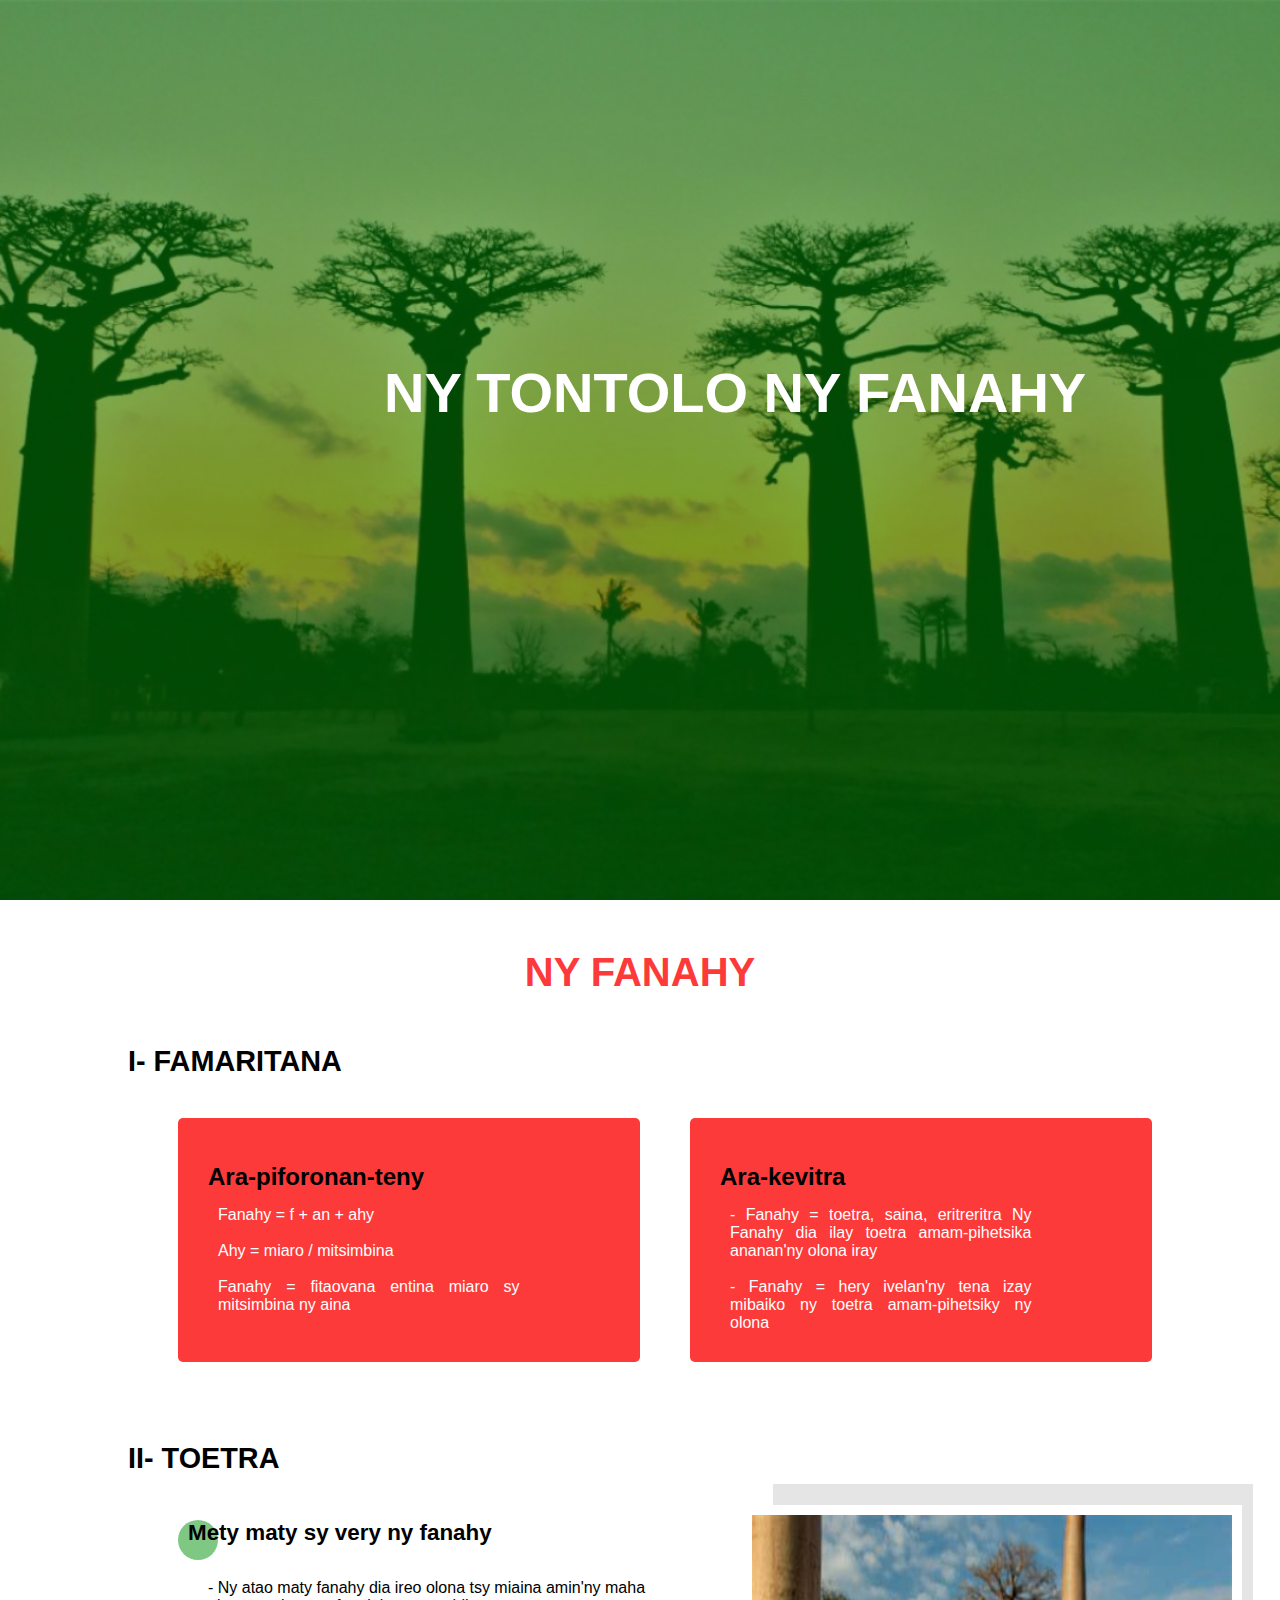
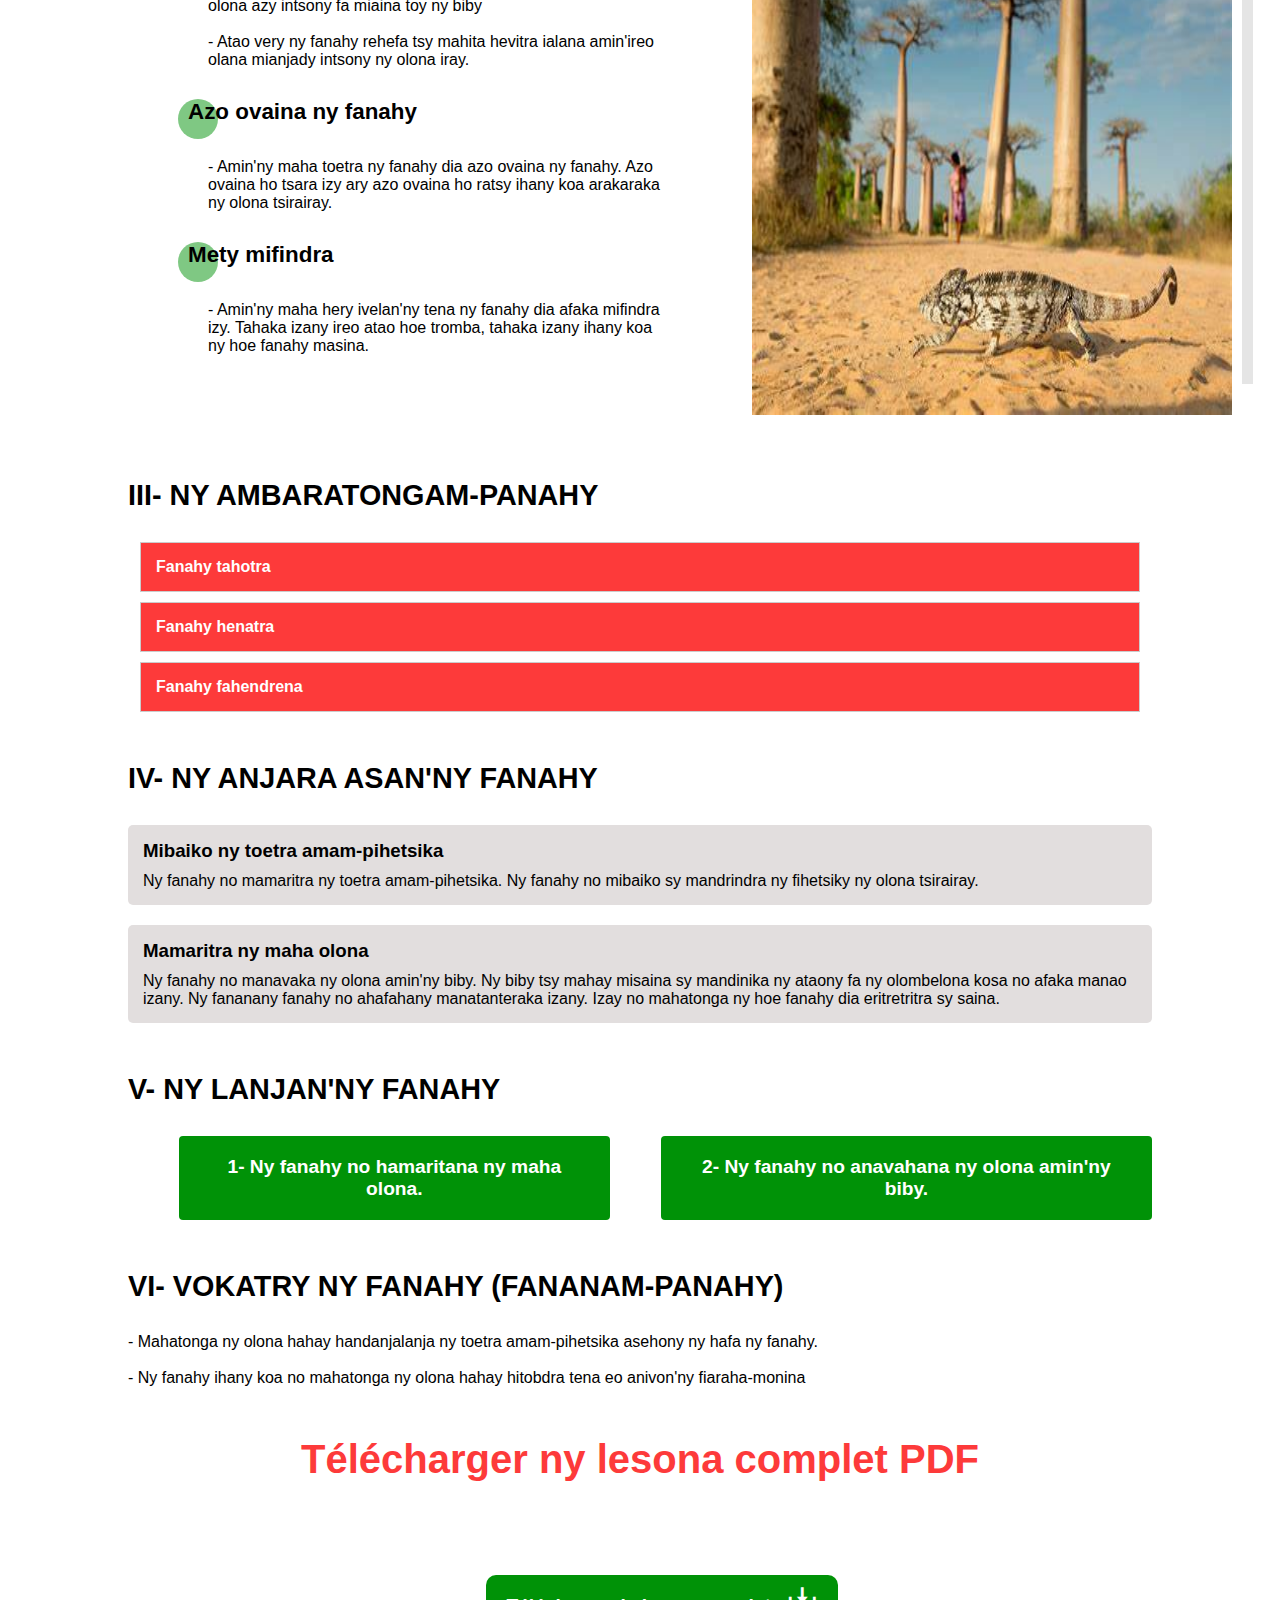
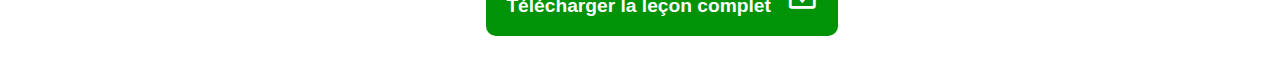
<file: fanahy/fanahy/index.html>
<!DOCTYPE html>
<html lang="en">
<head>
    <meta charset="UTF-8">
    <meta name="viewport" content="width=device-width, initial-scale=1.0">
    <title>Ny tontolo ny fanahy</title>
    <link rel="stylesheet" href="styles.css">
    <link href='https://unpkg.com/boxicons@2.1.4/css/boxicons.min.css' rel='stylesheet'>
</head>
<body>
    <header>
        <div class="deco"></div>
        <h1>NY TONTOLO NY FANAHY</h1>
        
    </header>

    <div class="container">
        <h1>NY FANAHY</h1>
        <div class="famaritana">
            <h2>I- FAMARITANA</h2>
    
            <div class="famaritana-rehetra">
                <div class="gauche">
                    <h3>Ara-piforonan-teny</h3>
                    <p>
                        Fanahy = f + an + ahy <br> <br>
                        Ahy = miaro / mitsimbina <br> <br>
                        Fanahy = fitaovana entina miaro sy mitsimbina ny aina 
                    </p>
                </div>
                <div class="droite">
                    <h3>Ara-kevitra</h3>
                    <p>
                        - Fanahy = toetra, saina, eritreritra Ny Fanahy dia ilay toetra amam-pihetsika ananan'ny olona 
                        iray <br> <br>
                        - Fanahy = hery ivelan'ny tena izay mibaiko ny toetra amam-pihetsiky ny olona
                    </p>
                </div>
            </div>
        </div>
        <div class="toetra">
            <h2>II- TOETRA</h2>

            <div class="tous-toetra">
                <div class="toetra1">
                    <div class="toe1">
                        <div class="rond"></div>
                        <h4>Mety maty sy very ny fanahy</h4>
                        <br>
                        <p>- Ny atao maty fanahy dia ireo olona tsy miaina amin'ny maha olona azy intsony fa miaina toy 
                            ny biby 
                            <br> <br>
                            - Atao very ny fanahy rehefa tsy mahita hevitra ialana amin'ireo olana mianjady intsony ny 
                            olona iray.
                        </p>
                    </div>
                    <div class="toe1">
                        <div class="rond"></div>
                        <h4>Azo ovaina ny fanahy </h4>
                        <br>
                        <p>- Amin'ny maha toetra ny fanahy dia azo ovaina ny fanahy. Azo ovaina ho tsara izy ary azo 
                            ovaina ho ratsy ihany koa arakaraka ny olona tsirairay.
                        </p>
                    </div>
                    <div class="toe1">
                        <div class="rond"></div>
                        <h4>Mety mifindra </h4>
                        <br>
                        <p>- Amin'ny maha hery ivelan'ny tena ny fanahy dia afaka mifindra izy. Tahaka izany ireo atao hoe 
                            tromba, tahaka izany ihany koa ny hoe fanahy masina.
                        </p>
                    </div>
                </div>
                <div class="toetra2">
                    <div class="rect"></div>
                    <img src="./sary/OIP.jpg" alt="sary tarondro">
                </div>
            </div>

        </div>
        <div class="ambaratonga">

            <h2>III- NY AMBARATONGAM-PANAHY</h2>
        
            <div class="accordion">
                
                <div class="accordion-item">
                    <button class="accordion-header">Fanahy tahotra </button>
                    <div class="accordion-content">
                        <p>Ny fanahy tahotra no ambaratongam-panahy ambany indrindra. Ny fanahy tahotra no ilay 
                            fabahy mahatonga ny olona hiaro tena sy hanao izay tsy hahahafaty azy sy mba hahavelona 
                            azy. Io no mahatonga ny olona hitsimbina ny ainy mba tsy ho faty. Io no iraisana amin'ny biby. </p>
                    </div>
                </div>
            
                <div class="accordion-item">
                    <button class="accordion-header">Fanahy henatra </button>
                    <div class="accordion-content">
                        <h3>Fanahy henatra ny hafa</h3> <br>
                        <p>Ny fanahy henatra ny hafa no mahatonga ny olona hahalala menatra eo imasob'ny hafa. 
                            Mahalala manafina ny zavatra rehetra mahamenatra eny aminy na ara-batana na ara-toetra.</p>
                        <h3>Fanahy henatra ny tena</h3> <br>
                        <p>Ny fanahy henatra ny tena dia ilay fanahy mahatonga ny olona hahay hihaino ny feon'ny 
                            fieritreretany. Mahalala diso sy menatra any anatiny tsy miandry ny fanalana baraka ataon'ny 
                            hafa Ny fanahy henatra no ambaratonga faharoa ambony kokoa noho ny fanahy tahotra. </p>
                    </div>
                </div>
            
                <div class="accordion-item">
                    <button class="accordion-header">Fanahy fahendrena</button>
                    <div class="accordion-content">
                        <p>Ny fanahy fahendrena dia ilay fabahy mahatonga ny olona hahalala ny tsara sy ny ratsy, ny 
                            mety sy ny mety. Hahay handala ny maha olona azy. Hahay hitondra tena araka ny tokony ho 
                            izy sy izay andrasan'ny fiaraha-monina. Ny fanahy fahendrena no ambaratongam-panahy 
                            ambony indrondra.</p>
                    </div>
                </div>
            </div>    
        </div>


        <div class="anjara">
            <h2>IV- NY ANJARA ASAN'NY FANAHY</h2>
            <div class="karazany">
                <h3>
                    Mibaiko ny toetra amam-pihetsika
                </h3>
                <p>
                    Ny fanahy no mamaritra ny toetra amam-pihetsika. Ny fanahy no mibaiko sy mandrindra ny 
                    fihetsiky ny olona tsirairay. 
                </p>
            </div>
            <div class="karazany">
                <h3>
                    Mamaritra ny maha olona
                </h3>
                <p>
                    Ny fanahy no manavaka ny olona amin'ny biby. Ny biby tsy mahay misaina sy mandinika ny 
                    ataony fa ny olombelona kosa no afaka manao izany. Ny fananany fanahy no ahafahany 
                    manatanteraka izany. Izay no mahatonga ny hoe fanahy dia eritretritra sy saina. 
                </p>
            </div>
        </div>

        <div class="lanjany">
            <h2>V- NY LANJAN'NY FANAHY</h2>
            <div style="display: flex;">
                <div class="num">1- Ny fanahy no hamaritana ny maha olona. </div>
                <div class="num">2- Ny fanahy no anavahana ny olona amin'ny biby.</div>
            </div>
        </div>

        <div class="vokany">
            <h2>VI- VOKATRY NY FANAHY (FANANAM-PANAHY)</h2>
            <p>
                - Mahatonga ny olona hahay handanjalanja ny toetra amam-pihetsika asehony ny hafa ny 
                fanahy.
                <br> <br>
                 - Ny fanahy ihany koa no mahatonga ny olona hahay hitobdra tena eo anivon'ny fiaraha-monina
            </p>
        </div>

        <div style="margin-block: 50px;">
            <h1>Télécharger ny lesona complet PDF</h1>
            <a href="lesson.pdf" download="Lesona.pdf" target="_blank">Télécharger la leçon complet <i class='bx bx-download'></i></a>
        </div>

</div>

    <script>
        document.querySelectorAll('.accordion-header').forEach(button => {
            button.addEventListener('click', () => {
                const accordionContent = button.nextElementSibling;

                if (accordionContent.style.display === 'block') {
                    accordionContent.style.display = 'none';
                } else {
                    accordionContent.style.display = 'block';
                }
            });
        });

    </script>
</body>
</html>
</file>
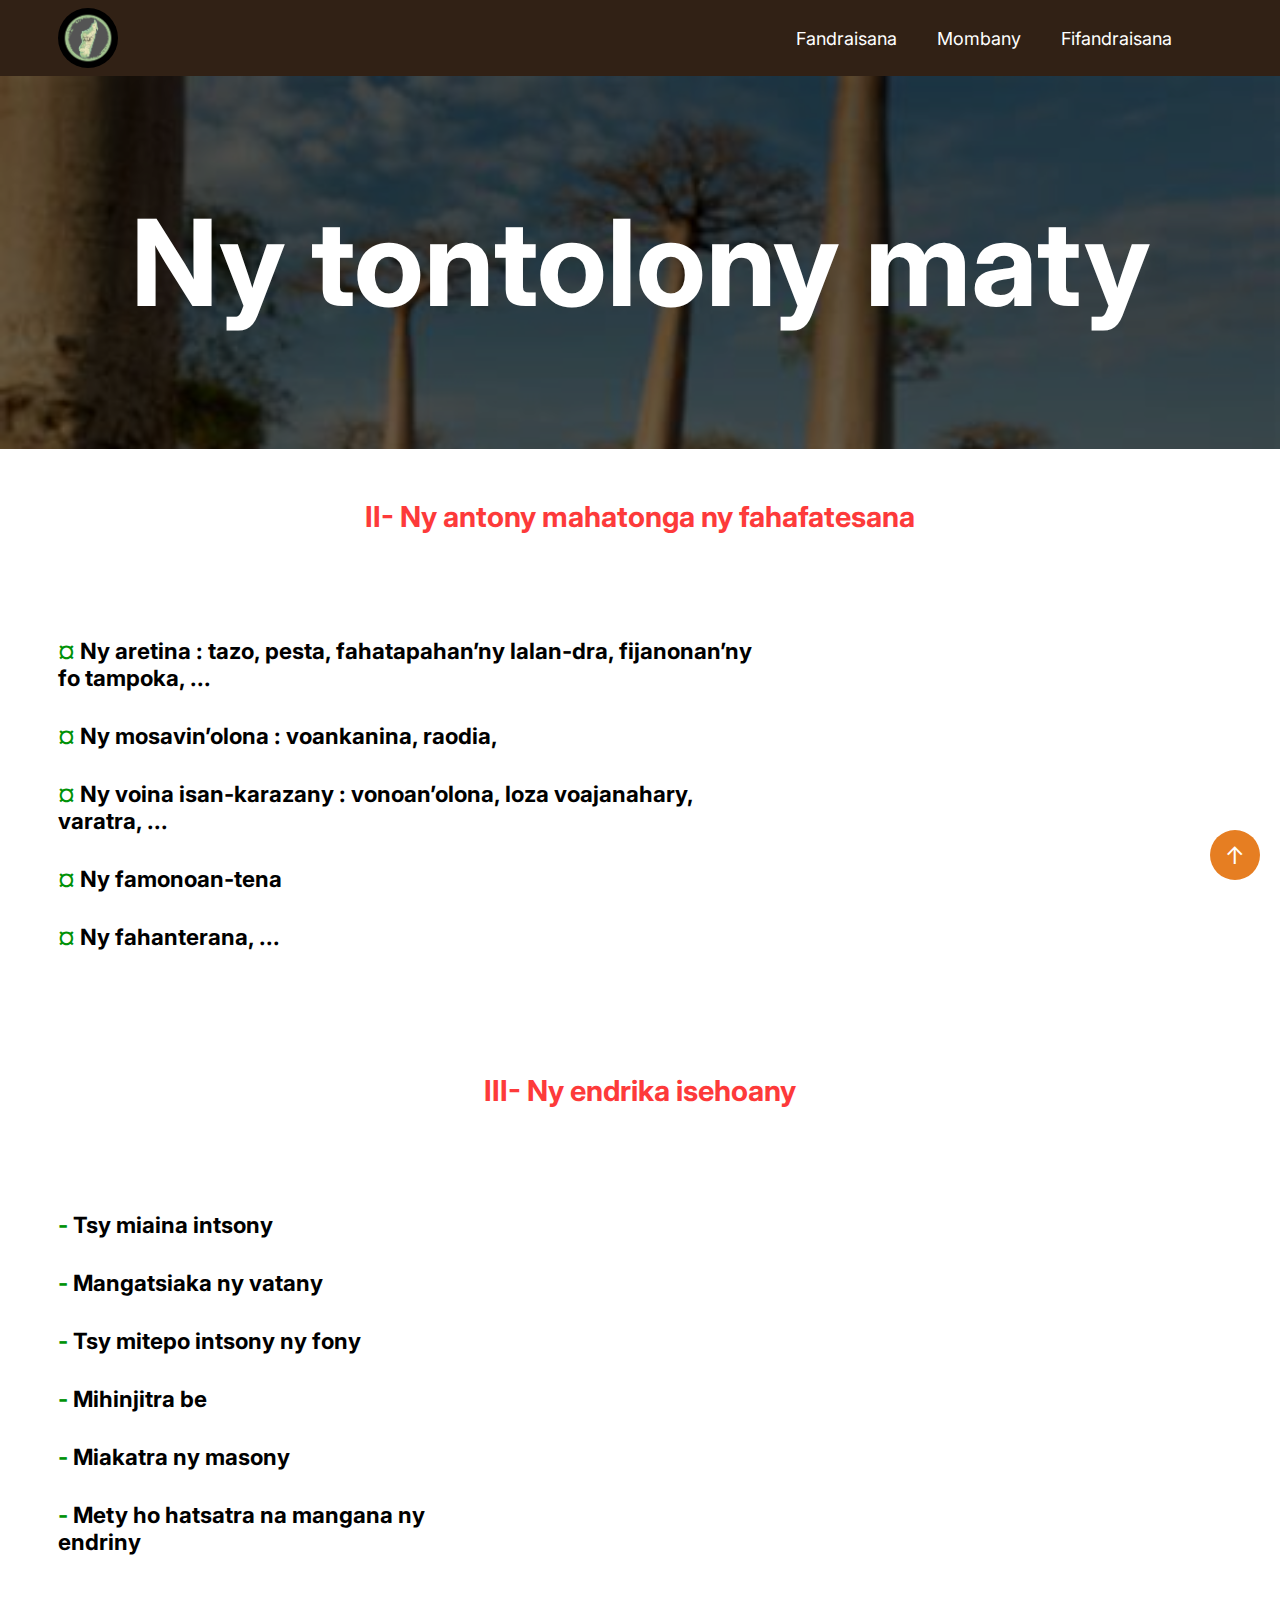
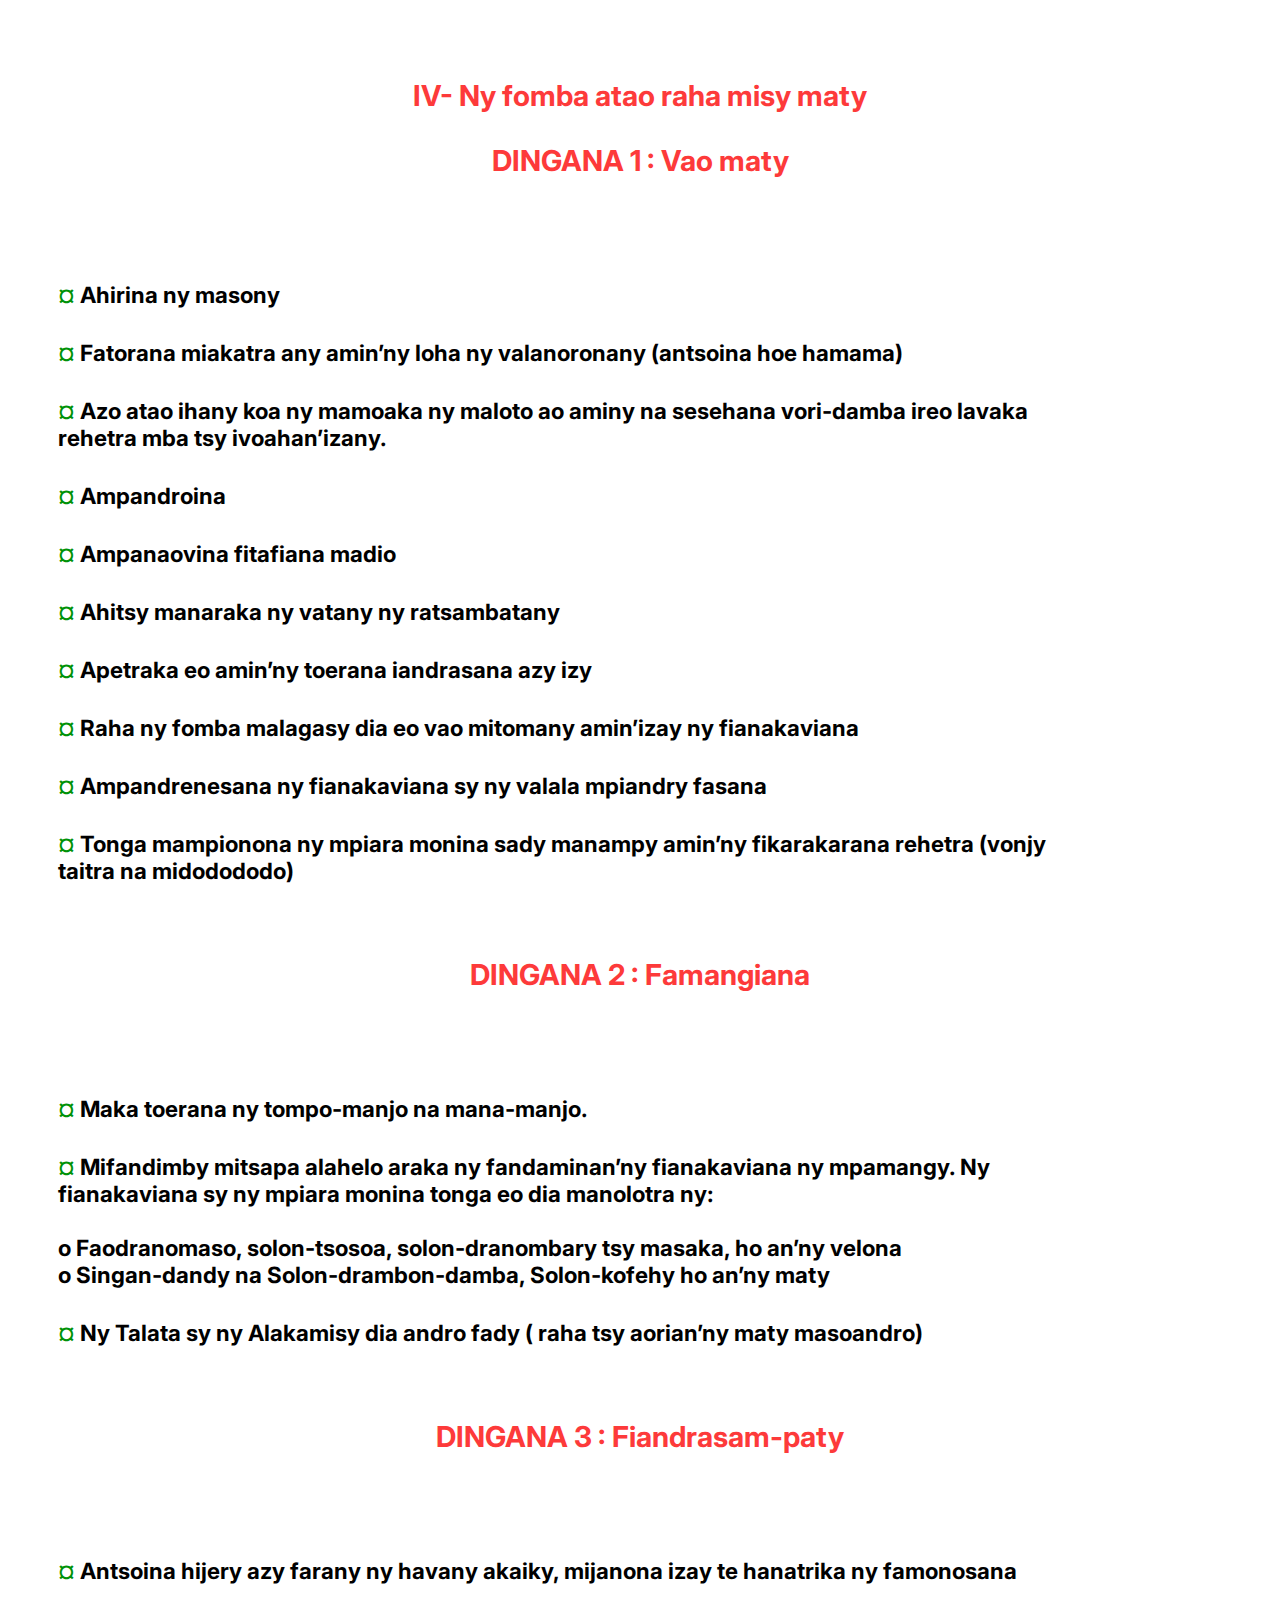
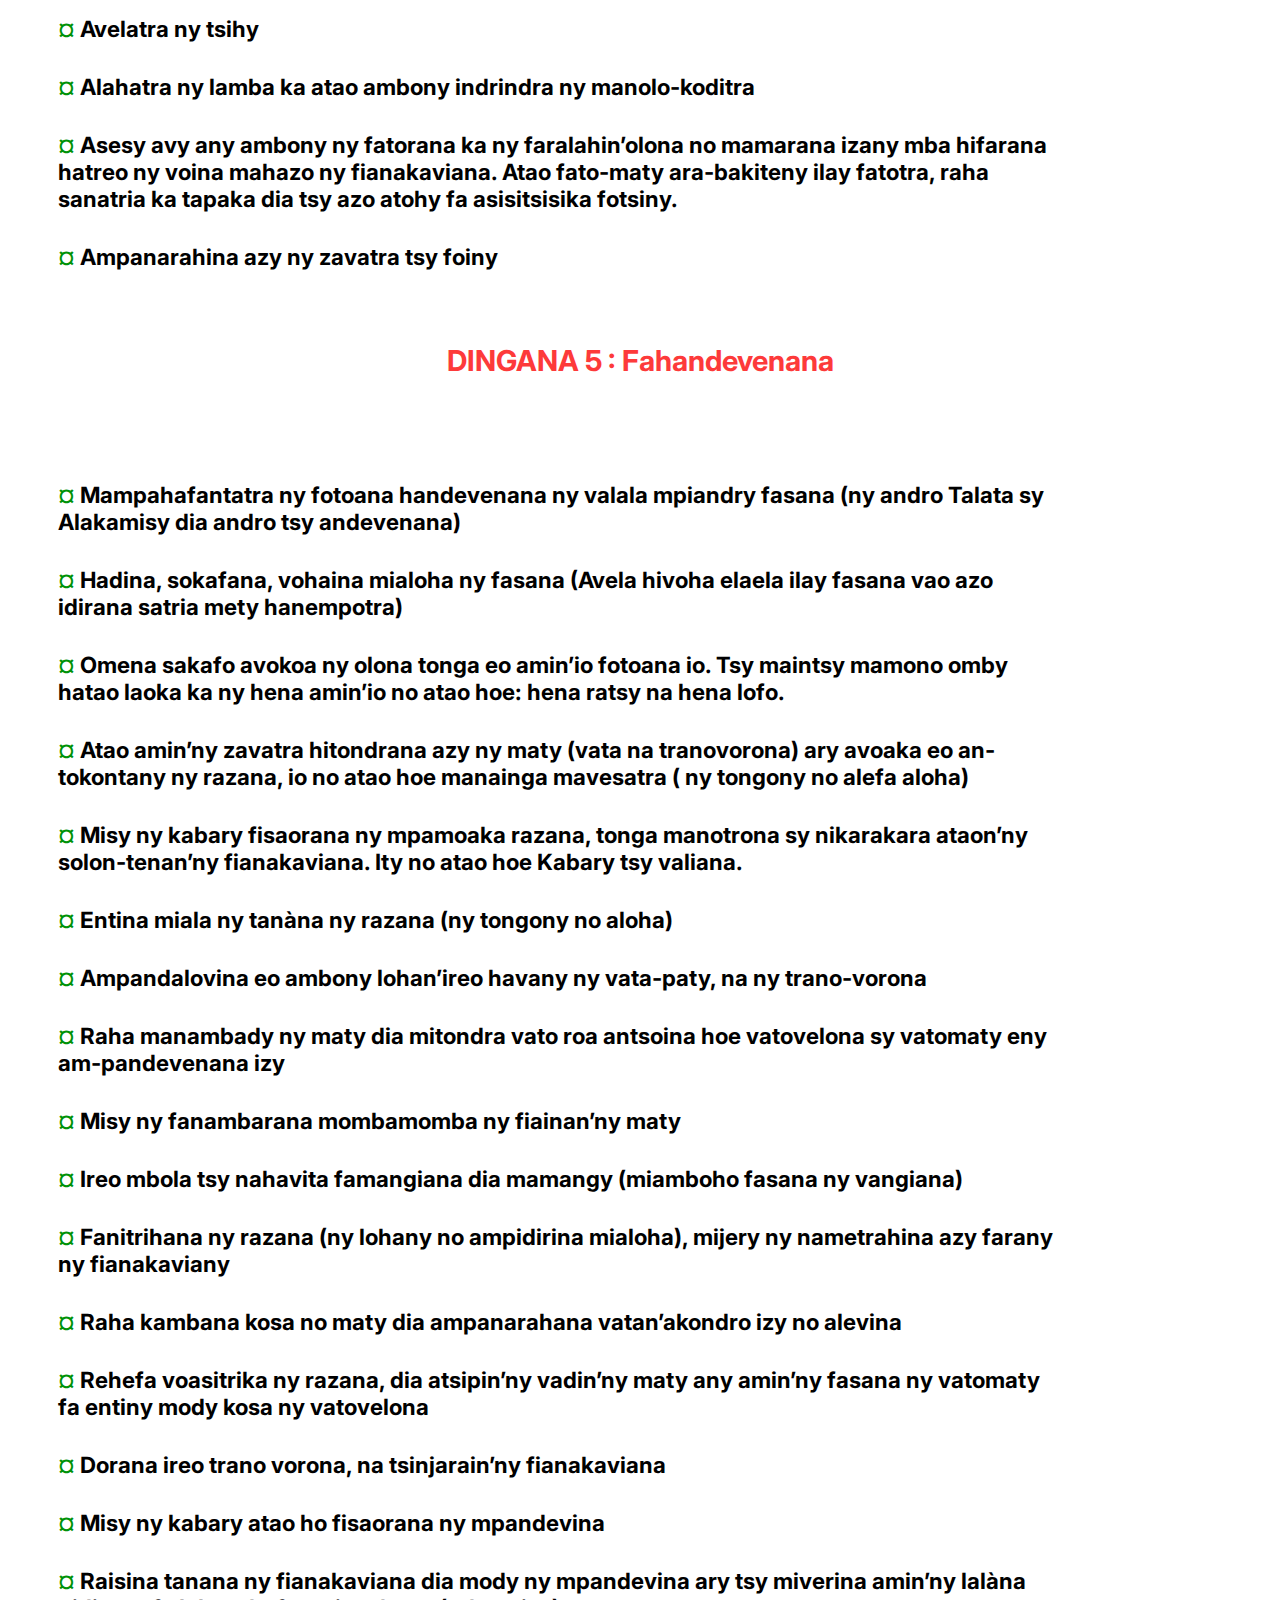
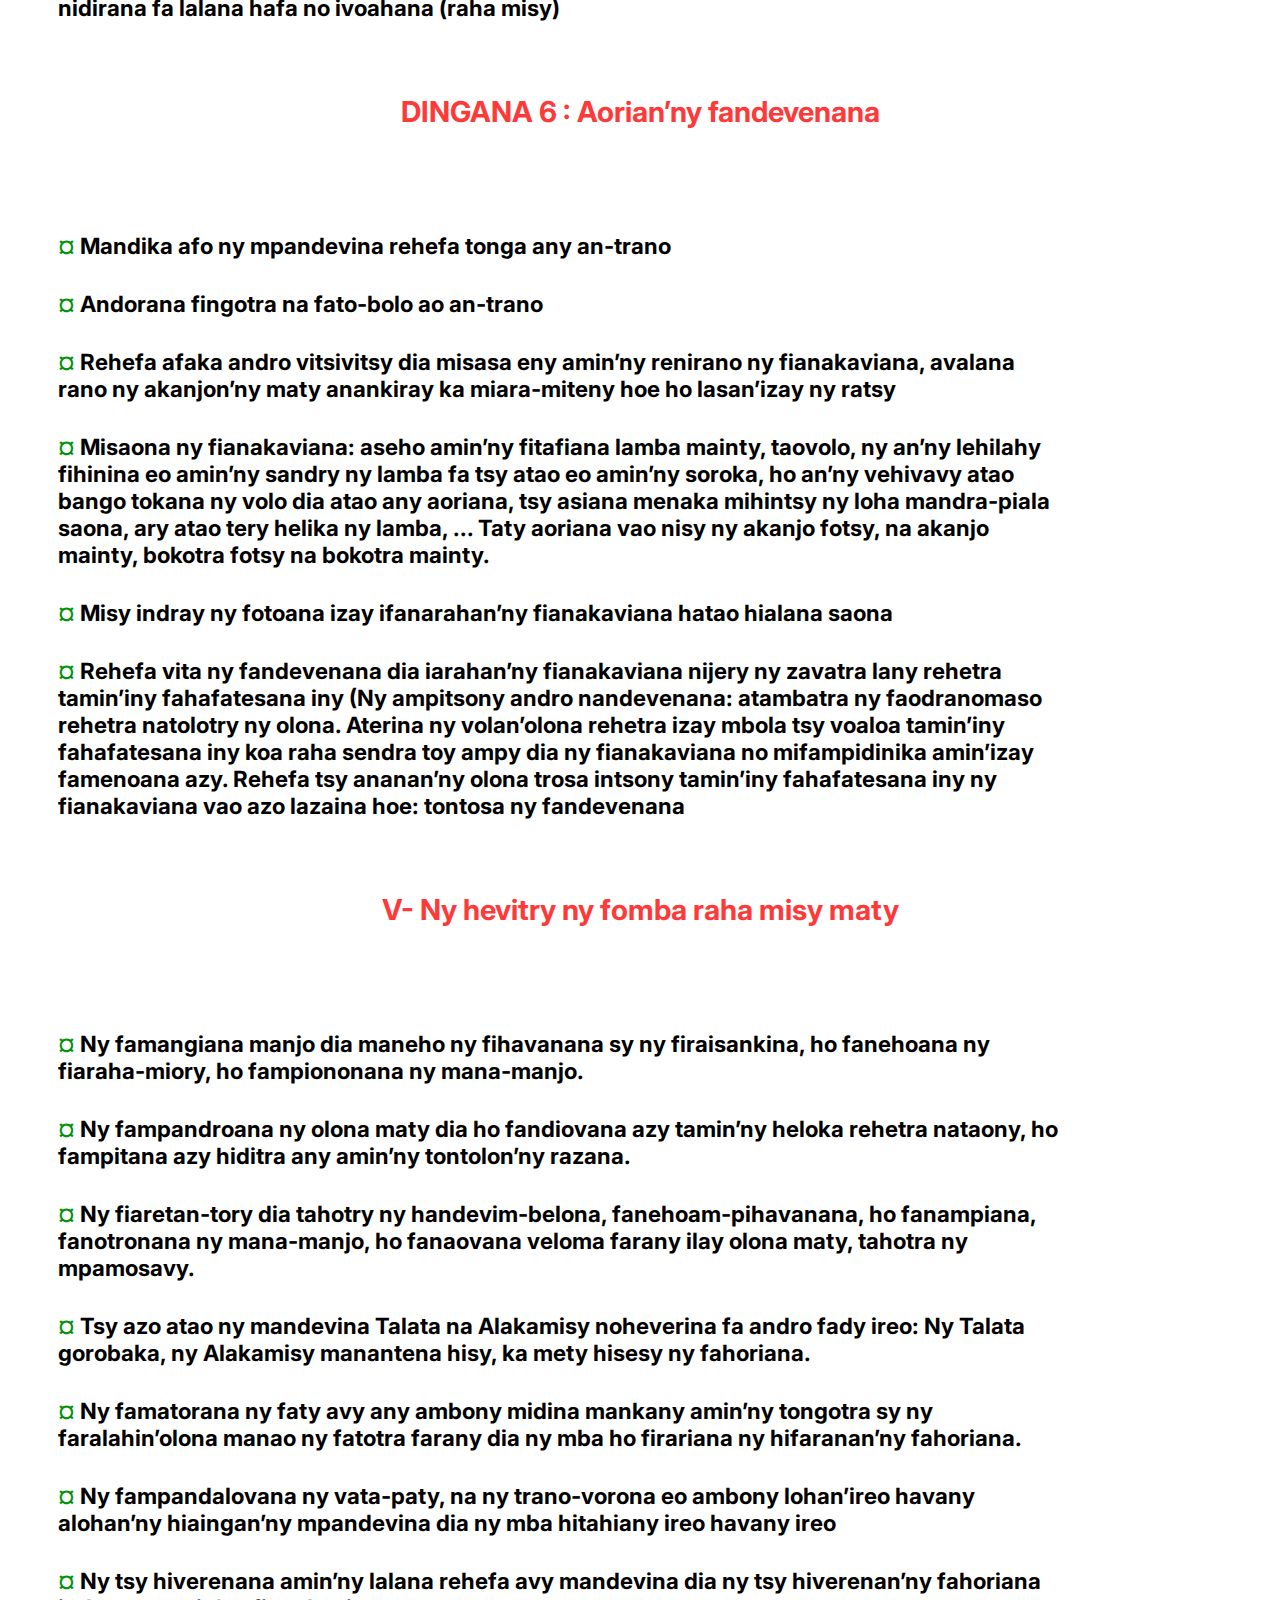
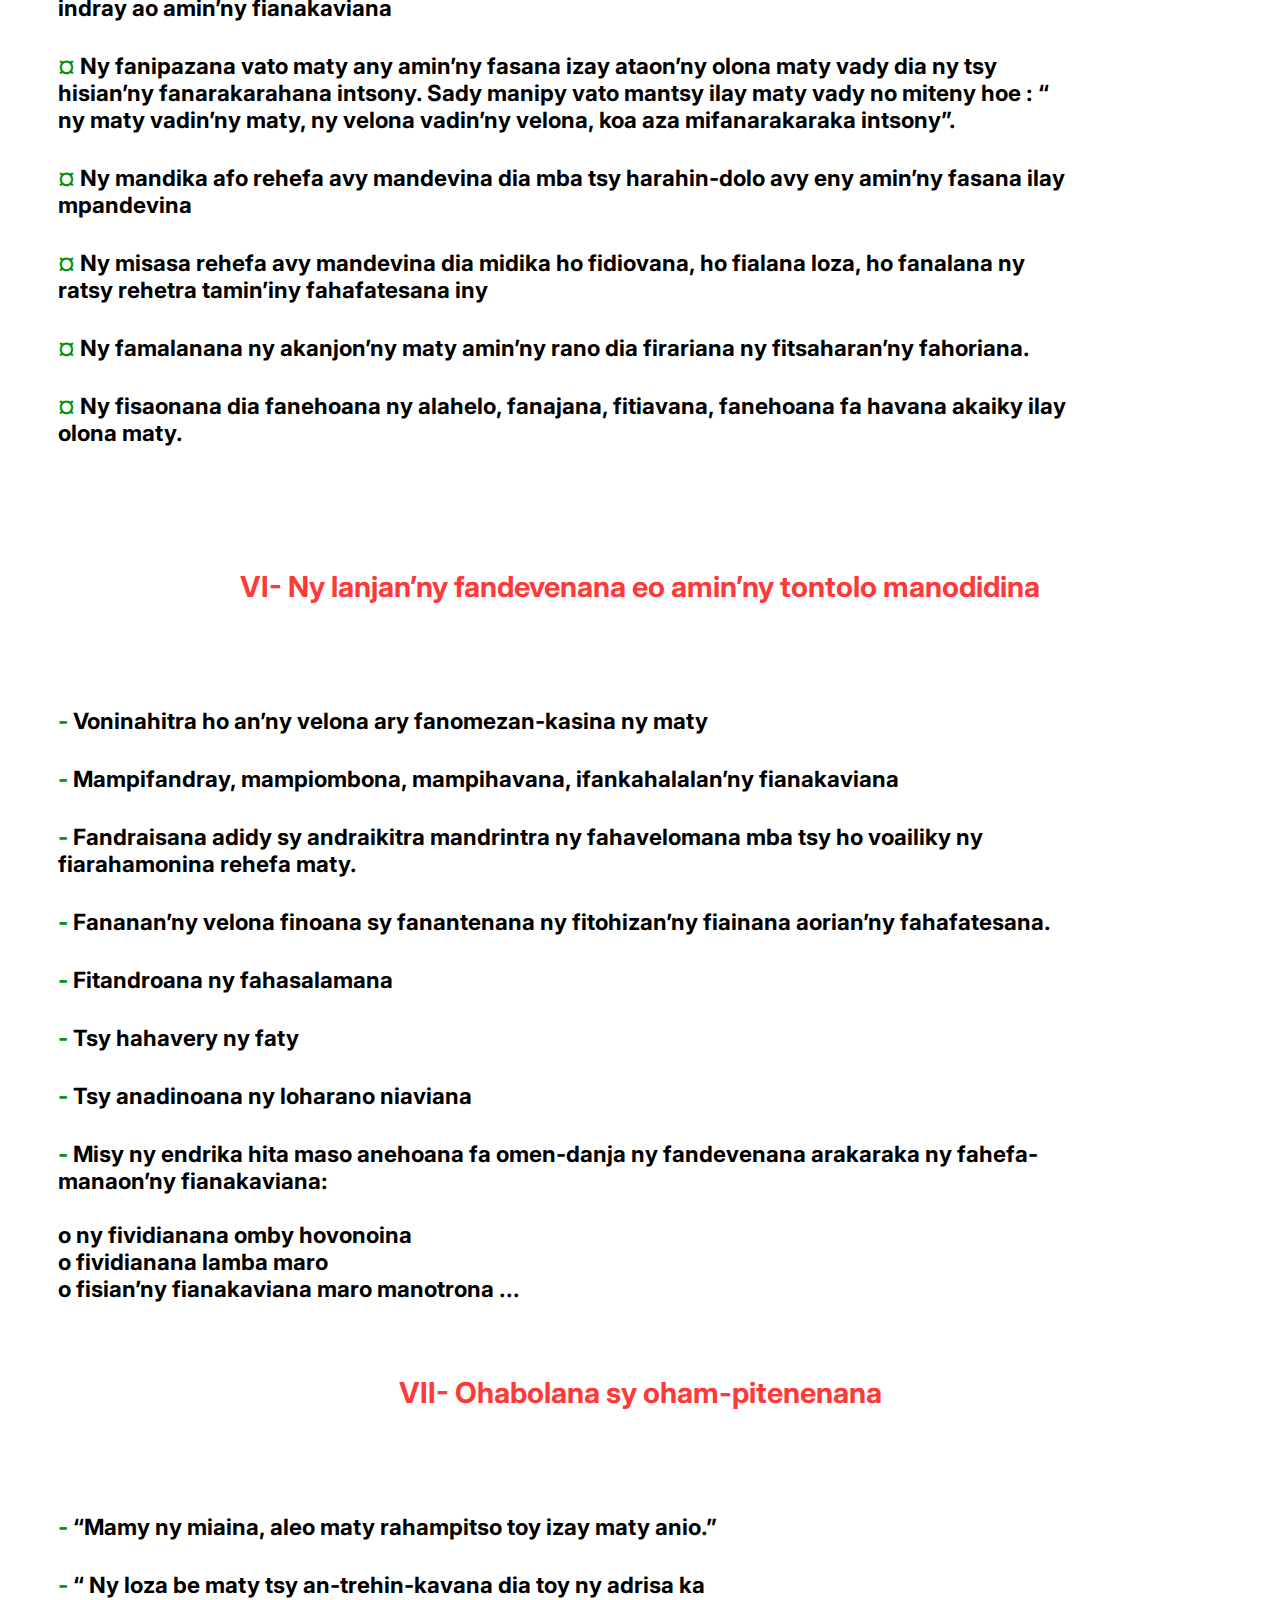
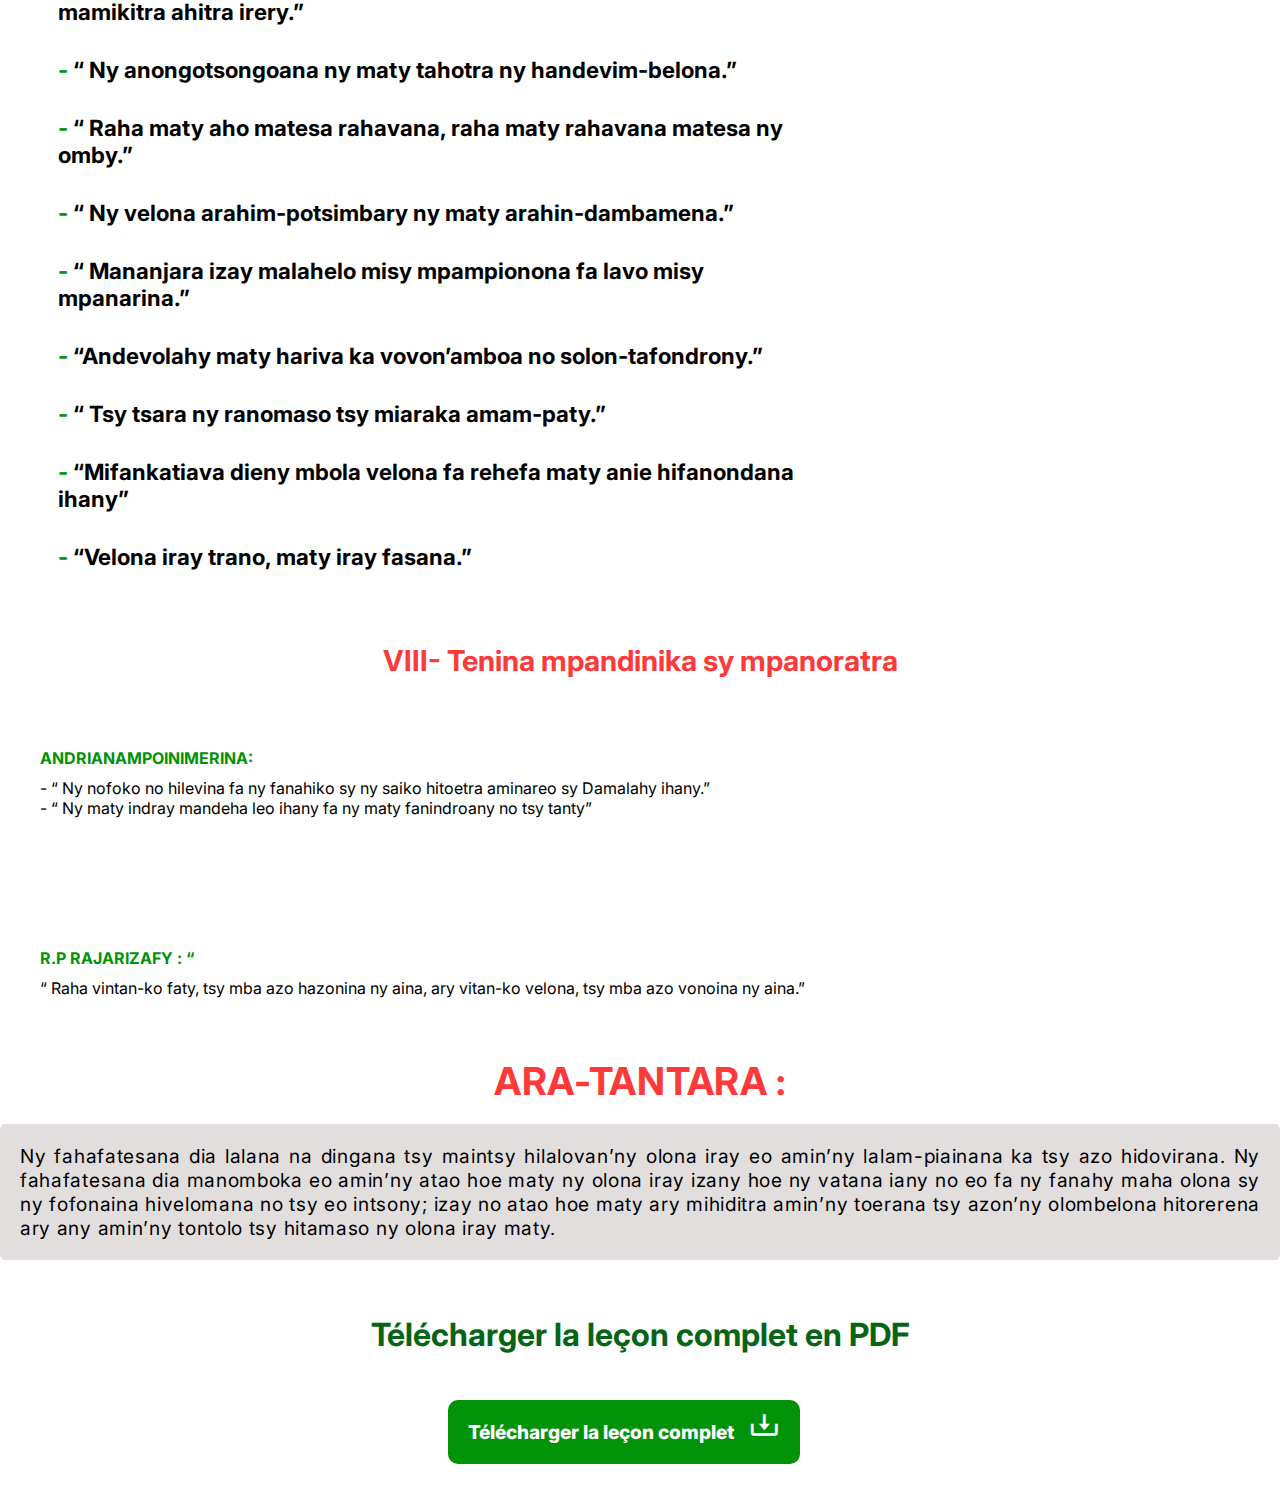
<file: fanahy (1)/maty.html>
<!DOCTYPE html>
<html lang="en">
<head>
    <meta charset="UTF-8">
    <meta name="viewport" content="width=device-width, initial-scale=1.0">
    <title>Ny tontolo ny maty</title>
    <link rel="stylesheet" href="styles.css">
    <link href='https://unpkg.com/boxicons@2.1.4/css/boxicons.min.css' rel='stylesheet'>
    <link rel="preconnect" href="https://fonts.googleapis.com">
<link rel="preconnect" href="https://fonts.gstatic.com" crossorigin>
<link href="https://fonts.googleapis.com/css2?family=Inter:ital,opsz,wght@0,14..32,100..900;1,14..32,100..900&family=Montserrat:ital,wght@0,100..900;1,100..900&display=swap" rel="stylesheet">
</head>
<body>
    <header>
        <div class="logo">
            <img src="../IMG/logo.png" alt="sary">
        </div>
        <nav>
            <ul>
                <li><a href="../index.html">Fandraisana</a></li>
                <li><a href="../mombanay/index.html">Mombany</a></li>
                <li><a href="../fifandraisana/index.html">Fifandraisana</a></li>
            </ul>
        </nav>
    </header>
    <section class="hero-back">
    <section class="hero">
        <div class="hero-text">
            <h1>Ny tontolony maty</h1>
        </div>

    </section>
    </section>

  
        <div class="toetra">
            <h2>II- Ny antony mahatonga ny fahafatesana</h2>

            <div class="tous-toetra">
                <div class="toetra">
                    <div class="toe1">
                        <h4><span style="color: #009207;">¤</span> Ny aretina : tazo, pesta, fahatapahan’ny lalan-dra, fijanonan’ny fo tampoka, ...</h4>
                    </div>
                    <div class="toe1">
                        
                        <h4><span style="color: #009207;">¤</span> Ny mosavin’olona : voankanina, raodia,</h4>
                    </div>
                    <div class="toe1">
                        <h4><span style="color: #009207;">¤</span> Ny voina isan-karazany : vonoan’olona, loza voajanahary, varatra, ...</h4>
                    </div>
                    <div class="toe1">
                        <h4><span style="color: #009207;">¤</span> Ny famonoan-tena</h4>
                    </div>
                    <div class="toe1">
                        <h4><span style="color: #009207;">¤</span> Ny fahanterana, ...</h4>
                    </div>
                   
                </div>
            </div>
        <div class="toetra">
            <h2>III- Ny endrika isehoany</h2>

            <div class="tous-toetra">
                <div class="toetra">
                    <div class="toe1">
                        <h4><span style="color: #009207;">-</span> Tsy miaina intsony</h4>
                    </div>
                    <div class="toe1">
                        
                        <h4><span style="color: #009207;">-</span> Mangatsiaka ny vatany</h4>
                    </div>
                    <div class="toe1">
                        <h4><span style="color: #009207;">-</span> Tsy mitepo intsony ny fony</h4>
                    </div>
                    <div class="toe1">
                        <h4><span style="color: #009207;">-</span> Mihinjitra be</h4>
                    </div>
                    <div class="toe1">
                        <h4><span style="color: #009207;">-</span> Miakatra ny masony</h4>
                    </div>
                    <div class="toe1">
                        <h4><span style="color: #009207;">-</span> Mety ho hatsatra na mangana ny endriny</h4>
                    </div>
                   
                </div>
            </div>
        <div class="toetra">
            <h2>IV- Ny fomba atao raha misy maty</h2>
            <h3 style="color: #fd3a3a;">DINGANA 1 : Vao maty</h3>

            <div class="tous-toetra">
                <div class="toetra">
                    <div class="toe1">
                        <h4><span style="color: #009207;">¤</span> Ahirina ny masony</h4>
                    </div>
                    <div class="toe1">
                        
                        <h4><span style="color: #009207;">¤</span> Fatorana miakatra any amin’ny loha ny valanoronany (antsoina hoe hamama)</h4>
                    </div>
                    <div class="toe1">
                        <h4><span style="color: #009207;">¤</span> Azo atao ihany koa ny mamoaka ny maloto ao aminy na sesehana vori-damba ireo lavaka rehetra mba tsy ivoahan’izany.</h4>
                    </div>
                    <div class="toe1">
                        <h4><span style="color: #009207;">¤</span> Ampandroina</h4>
                    </div>
                    <div class="toe1">
                        <h4><span style="color: #009207;">¤</span> Ampanaovina fitafiana madio</h4>
                    </div>
                    <div class="toe1">
                        <h4><span style="color: #009207;">¤</span> Ahitsy manaraka ny vatany ny ratsambatany</h4>
                    </div>
                    <div class="toe1">
                        <h4><span style="color: #009207;">¤</span> Apetraka eo amin’ny toerana iandrasana azy izy</h4>
                    </div>
                    <div class="toe1">
                        <h4><span style="color: #009207;">¤</span> Raha ny fomba malagasy dia eo vao mitomany amin’izay ny fianakaviana</h4>
                    </div>
                    <div class="toe1">
                        <h4><span style="color: #009207;">¤</span> Ampandrenesana ny fianakaviana sy ny valala mpiandry fasana</h4>
                    </div>
                    <div class="toe1">
                        <h4><span style="color: #009207;">¤</span> Tonga mampionona ny mpiara monina sady manampy amin’ny fikarakarana rehetra (vonjy taitra na midodododo)</h4>
                    </div>
                   
                </div>
            </div>
            <h3 style="color: #fd3a3a;">DINGANA 2 : Famangiana</h3>

            <div class="tous-toetra">
                <div class="toetra">
                    <div class="toe1">
                        <h4><span style="color: #009207;">¤</span> Maka toerana ny tompo-manjo na mana-manjo.</h4>
                    </div>
                    <div class="toe1">
                        
                        <h4><span style="color: #009207;">¤</span> Mifandimby mitsapa alahelo araka ny fandaminan’ny fianakaviana ny mpamangy. Ny fianakaviana sy ny mpiara monina tonga eo dia manolotra ny: <br> <br> o Faodranomaso, solon-tsosoa, solon-dranombary tsy masaka, ho an’ny velona <br>
                            o Singan-dandy na Solon-drambon-damba, Solon-kofehy ho an’ny maty</h4>
                    </div>
                    <div class="toe1">
                        <h4><span style="color: #009207;">¤</span> Ny Talata sy ny Alakamisy dia andro fady ( raha tsy aorian’ny maty masoandro)</h4>
                    </div>
                   
                </div>
            </div>

            <h3 style="color: #fd3a3a;">DINGANA 3 : Fiandrasam-paty</h3>

            <div class="tous-toetra">
                <div class="toetra">
                    <div class="toe1">
                        <h4><span style="color: #009207;">¤</span> Antsoina hijery azy farany ny havany akaiky, mijanona izay te hanatrika ny famonosana</h4>
                    </div>
                    <div class="toe1">
                        
                        <h4><span style="color: #009207;">¤</span> Avelatra ny tsihy</h4>
                    </div>
                    <div class="toe1">
                        <h4><span style="color: #009207;">¤</span> Alahatra ny lamba ka atao ambony indrindra ny manolo-koditra</h4>
                    </div>
                    <div class="toe1">
                        <h4><span style="color: #009207;">¤</span> Asesy avy any ambony ny fatorana ka ny faralahin’olona no mamarana izany mba hifarana hatreo ny voina mahazo ny fianakaviana. Atao fato-maty ara-bakiteny ilay
                            fatotra, raha sanatria ka tapaka dia tsy azo atohy fa asisitsisika fotsiny.</h4>
                    </div>
                    <div class="toe1">
                        <h4><span style="color: #009207;">¤</span> Ampanarahina azy ny zavatra tsy foiny</h4>
                    </div>
                </div>
            </div>
            <h3 style="color: #fd3a3a;">DINGANA 5 : Fahandevenana</h3>

            <div class="tous-toetra">
                <div class="toetra">
                    <div class="toe1">
                        <h4><span style="color: #009207;">¤</span> Mampahafantatra ny fotoana handevenana ny valala mpiandry fasana (ny andro Talata sy Alakamisy dia andro tsy andevenana)</h4>
                    </div>
                    <div class="toe1">
                        
                        <h4><span style="color: #009207;">¤</span> Hadina, sokafana, vohaina mialoha ny fasana (Avela hivoha elaela ilay fasana vao azo idirana satria mety hanempotra)</h4>
                    </div>
                    <div class="toe1">
                        <h4><span style="color: #009207;">¤</span> Omena sakafo avokoa ny olona tonga eo amin’io fotoana io. Tsy maintsy mamono omby hatao laoka ka ny hena amin’io no atao hoe: hena ratsy na hena lofo.</h4>
                    </div>
                    <div class="toe1">
                        <h4><span style="color: #009207;">¤</span> Atao amin’ny zavatra hitondrana azy ny maty (vata na tranovorona) ary avoaka eo an-tokontany ny razana, io no atao hoe manainga mavesatra ( ny tongony no alefa
                            aloha)</h4>
                    </div>
                    <div class="toe1">
                        <h4><span style="color: #009207;">¤</span> Misy ny kabary fisaorana ny mpamoaka razana, tonga manotrona sy nikarakara ataon’ny solon-tenan’ny fianakaviana. Ity no atao hoe Kabary tsy valiana.</h4>
                    </div>
                    <div class="toe1">
                        <h4><span style="color: #009207;">¤</span> Entina miala ny tanàna ny razana (ny tongony no aloha)</h4>
                    </div>
                    <div class="toe1">
                        <h4><span style="color: #009207;">¤</span> Ampandalovina eo ambony lohan’ireo havany ny vata-paty, na ny trano-vorona</h4>
                    </div>
                    <div class="toe1">
                        <h4><span style="color: #009207;">¤</span> Raha manambady ny maty dia mitondra vato roa antsoina hoe vatovelona sy vatomaty eny am-pandevenana izy</h4>
                    </div>
                    <div class="toe1">
                        <h4><span style="color: #009207;">¤</span> Misy ny fanambarana mombamomba ny fiainan’ny maty</h4>
                    </div>
                    <div class="toe1">
                        <h4><span style="color: #009207;">¤</span> Ireo mbola tsy nahavita famangiana dia mamangy (miamboho fasana ny vangiana)</h4>
                    </div>
                    <div class="toe1">
                        <h4><span style="color: #009207;">¤</span> Fanitrihana ny razana (ny lohany no ampidirina mialoha), mijery ny nametrahina azy farany ny fianakaviany</h4>
                    </div>
                    <div class="toe1">
                        <h4><span style="color: #009207;">¤</span> Raha kambana kosa no maty dia ampanarahana vatan’akondro izy no alevina</h4>
                    </div>
                    <div class="toe1">
                        <h4><span style="color: #009207;">¤</span> Rehefa voasitrika ny razana, dia atsipin’ny vadin’ny maty any amin’ny fasana ny vatomaty fa entiny mody kosa ny vatovelona</h4>
                    </div>
                    <div class="toe1">
                        <h4><span style="color: #009207;">¤</span> Dorana ireo trano vorona, na tsinjarain’ny fianakaviana</h4>
                    </div>
                    <div class="toe1">
                        <h4><span style="color: #009207;">¤</span> Misy ny kabary atao ho fisaorana ny mpandevina</h4>
                    </div>
                    <div class="toe1">
                        <h4><span style="color: #009207;">¤</span> Raisina tanana ny fianakaviana dia mody ny mpandevina ary tsy miverina amin’ny lalàna nidirana fa lalana hafa no ivoahana (raha misy)</h4>
                    </div>
                </div>
            </div>
            <h3 style="color: #fd3a3a;">DINGANA 6 : Aorian’ny fandevenana</h3>

            <div class="tous-toetra">
                <div class="toetra">
                    <div class="toe1">
                        <h4><span style="color: #009207;">¤</span> Mandika afo ny mpandevina rehefa tonga any an-trano</h4>
                    </div>
                    <div class="toe1">
                        
                        <h4><span style="color: #009207;">¤</span> Andorana fingotra na fato-bolo ao an-trano</h4>
                    </div>
                    <div class="toe1">
                        <h4><span style="color: #009207;">¤</span> Rehefa afaka andro vitsivitsy dia misasa eny amin’ny renirano ny fianakaviana, avalana rano ny akanjon’ny maty anankiray ka miara-miteny hoe ho lasan’izay ny ratsy</h4>
                    </div>
                    <div class="toe1">
                        <h4><span style="color: #009207;">¤</span> Misaona ny fianakaviana: aseho amin’ny fitafiana lamba mainty, taovolo, ny an’ny lehilahy fihinina eo amin’ny sandry ny lamba fa tsy atao eo amin’ny soroka, ho an’ny
                            vehivavy atao bango tokana ny volo dia atao any aoriana, tsy asiana menaka mihintsy ny loha mandra-piala saona, ary atao tery helika ny lamba, ...
                            Taty aoriana vao nisy ny akanjo fotsy, na akanjo mainty, bokotra fotsy na bokotra mainty.</h4>
                    </div>
                    <div class="toe1">
                        <h4><span style="color: #009207;">¤</span> Misy indray ny fotoana izay ifanarahan’ny fianakaviana hatao hialana saona</h4>
                    </div>
                    <div class="toe1">
                        <h4><span style="color: #009207;">¤</span> Rehefa vita ny fandevenana dia iarahan’ny fianakaviana nijery ny zavatra lany rehetra tamin’iny fahafatesana iny (Ny ampitsony andro nandevenana: atambatra ny
                            faodranomaso rehetra natolotry ny olona. Aterina ny volan’olona rehetra izay mbola tsy voaloa tamin’iny fahafatesana iny koa raha sendra toy ampy dia ny fianakaviana no
                            mifampidinika amin’izay famenoana azy. Rehefa tsy ananan’ny olona trosa intsony tamin’iny fahafatesana iny ny fianakaviana vao azo lazaina hoe: tontosa ny fandevenana</h4>
                    </div>
                </div>
            </div>
            <h2>V- Ny hevitry ny fomba raha misy maty</h2>

            <div class="tous-toetra">
                <div class="toetra">
                    <div class="toe1">
                        <h4><span style="color: #009207;">¤</span> Ny famangiana manjo dia maneho ny fihavanana sy ny firaisankina, ho fanehoana ny fiaraha-miory, ho fampiononana ny mana-manjo.</h4>
                    </div>
                    <div class="toe1">
                        
                        <h4><span style="color: #009207;">¤</span> Ny fampandroana ny olona maty dia ho fandiovana azy tamin’ny heloka rehetra nataony, ho fampitana azy hiditra any amin’ny tontolon’ny razana.</h4>
                    </div>
                    <div class="toe1">
                        <h4><span style="color: #009207;">¤</span> Ny fiaretan-tory dia tahotry ny handevim-belona, fanehoam-pihavanana, ho fanampiana, fanotronana ny mana-manjo, ho fanaovana veloma farany ilay olona
                            maty, tahotra ny mpamosavy.</h4>
                    </div>
                    <div class="toe1">
                        <h4><span style="color: #009207;">¤</span> Tsy azo atao ny mandevina Talata na Alakamisy noheverina fa andro fady ireo: Ny Talata gorobaka, ny Alakamisy manantena hisy, ka mety hisesy ny fahoriana.</h4>
                    </div>
                    <div class="toe1">
                        <h4><span style="color: #009207;">¤</span> Ny famatorana ny faty avy any ambony midina mankany amin’ny tongotra sy ny faralahin’olona manao ny fatotra farany dia ny mba ho firariana ny hifaranan’ny
                            fahoriana.</h4>
                    </div>
                    <div class="toe1">
                        <h4><span style="color: #009207;">¤</span> Ny fampandalovana ny vata-paty, na ny trano-vorona eo ambony lohan’ireo havany alohan’ny hiaingan’ny mpandevina dia ny mba hitahiany ireo havany ireo</h4>
                    </div>
                    <div class="toe1">
                        <h4><span style="color: #009207;">¤</span> Ny tsy hiverenana amin’ny lalana rehefa avy mandevina dia ny tsy hiverenan’ny fahoriana indray ao amin’ny fianakaviana</h4>
                    </div>
                    <div class="toe1">
                        <h4><span style="color: #009207;">¤</span> Ny fanipazana vato maty any amin’ny fasana izay ataon’ny olona maty vady dia ny tsy hisian’ny fanarakarahana intsony. Sady manipy vato mantsy ilay maty vady no
                            miteny hoe : “ ny maty vadin’ny maty, ny velona vadin’ny velona, koa aza mifanarakaraka intsony”.</h4>
                    </div>
                    <div class="toe1">
                        <h4><span style="color: #009207;">¤</span> Ny mandika afo rehefa avy mandevina dia mba tsy harahin-dolo avy eny amin’ny fasana ilay mpandevina</h4>
                    </div>
                    <div class="toe1">
                        <h4><span style="color: #009207;">¤</span> Ny misasa rehefa avy mandevina dia midika ho fidiovana, ho fialana loza, ho fanalana ny ratsy rehetra tamin’iny fahafatesana iny</h4>
                    </div>
                    <div class="toe1">
                        <h4><span style="color: #009207;">¤</span> Ny famalanana ny akanjon’ny maty amin’ny rano dia firariana ny fitsaharan’ny fahoriana.</h4>
                    </div>
                    <div class="toe1">
                        <h4><span style="color: #009207;">¤</span> Ny fisaonana dia fanehoana ny alahelo, fanajana, fitiavana, fanehoana fa havana akaiky ilay olona maty.</h4>
                    </div>
                </div>
            </div>

        </div>

        <h2>VI- Ny lanjan’ny fandevenana eo amin’ny tontolo manodidina</h2>

        <div class="tous-toetra">
            <div class="toetra">
                <div class="toe1">
                    <h4><span style="color: #009207;">-</span> Voninahitra ho an’ny velona ary fanomezan-kasina ny maty</h4>
                </div>
                <div class="toe1">
                    
                    <h4><span style="color: #009207;">-</span> Mampifandray, mampiombona, mampihavana, ifankahalalan’ny fianakaviana</h4>
                </div>
                <div class="toe1">
                    <h4><span style="color: #009207;">-</span> Fandraisana adidy sy andraikitra mandrintra ny fahavelomana mba tsy ho voailiky ny fiarahamonina rehefa maty.</h4>
                </div>
                <div class="toe1">
                    <h4><span style="color: #009207;">-</span> Fananan’ny velona finoana sy fanantenana ny fitohizan’ny fiainana aorian’ny fahafatesana.</h4>
                </div>
                <div class="toe1">
                    <h4><span style="color: #009207;">-</span> Fitandroana ny fahasalamana</h4>
                </div>
                <div class="toe1">
                    <h4><span style="color: #009207;">-</span> Tsy hahavery ny faty</h4>
                </div>
                <div class="toe1">
                    <h4><span style="color: #009207;">-</span> Tsy anadinoana ny loharano niaviana</h4>
                </div>
                <div class="toe1">
                    <h4><span style="color: #009207;">-</span> Misy ny endrika hita maso anehoana fa omen-danja ny fandevenana arakaraka ny fahefa-manaon’ny fianakaviana:
                       <br> <br> o ny fividianana omby hovonoina <br>
                        o fividianana lamba maro <br>
                        o fisian’ny fianakaviana maro manotrona ...</h4>
                </div>
               
            </div>
        </div>
        <h2>VII- Ohabolana sy oham-pitenenana</h2>

        <div class="tous-toetra">
            <div class="toetra">
                <div class="toe1">
                    <h4><span style="color: #009207;">-</span> “Mamy ny miaina, aleo maty rahampitso toy izay maty anio.”</h4>
                </div>
                <div class="toe1">
                    
                    <h4><span style="color: #009207;">-</span> “ Ny loza be maty tsy an-trehin-kavana dia toy ny adrisa ka mamikitra ahitra irery.”</h4>
                </div>
                <div class="toe1">
                    <h4><span style="color: #009207;">-</span> “ Ny anongotsongoana ny maty tahotra ny handevim-belona.”</h4>
                </div>
                <div class="toe1">
                    <h4><span style="color: #009207;">-</span> “ Raha maty aho matesa rahavana, raha maty rahavana matesa ny omby.”</h4>
                </div>
                <div class="toe1">
                    <h4><span style="color: #009207;">-</span> “ Ny velona arahim-potsimbary ny maty arahin-dambamena.”</h4>
                </div>
                <div class="toe1">
                    <h4><span style="color: #009207;">-</span> “ Mananjara izay malahelo misy mpampionona fa lavo misy mpanarina.”</h4>
                </div>
                <div class="toe1">
                    <h4><span style="color: #009207;">-</span> “Andevolahy maty hariva ka vovon’amboa no solon-tafondrony.”</h4>
                </div>
                <div class="toe1">
                    <h4><span style="color: #009207;">-</span> “ Tsy tsara ny ranomaso tsy miaraka amam-paty.”</h4>
                </div>
                <div class="toe1">
                    <h4><span style="color: #009207;">-</span> “Mifankatiava dieny mbola velona fa rehefa maty anie hifanondana ihany”</h4>
                </div>
                <div class="toe1">
                    <h4><span style="color: #009207;">-</span> “Velona iray trano, maty iray fasana.”</h4>
                </div>
               
            </div>
        </div>

        <h2>VIII- Tenina mpandinika sy mpanoratra</h2>
            <div style="margin-bottom: 50px;" class="panoratra">
                <h4 style="margin-bottom: 10px; color: #009207;">ANDRIANAMPOINIMERINA:</h4>
                <p>- “ Ny nofoko no hilevina fa ny fanahiko sy ny saiko hitoetra aminareo sy Damalahy ihany.” <br>
                    - “ Ny maty indray mandeha leo ihany fa ny maty fanindroany no tsy tanty”</p>
            </div>
            <div class="rp">
                <h4 style="margin-bottom: 10px; color: #009207;" >R.P RAJARIZAFY : “</h4>
                <p>“ Raha vintan-ko faty, tsy mba azo hazonina ny aina, ary vitan-ko velona, tsy mba azo vonoina ny aina.”</p>
            </div>
       
        <div class="tantara" style="letter-spacing: .7px; font-size: 1.2rem; text-align: justify;" >
            <h1>ARA-TANTARA : </h1>
            <p style="padding: 20px; background: #e2dede; border-radius: 5px;">
                Ny fahafatesana dia lalana na dingana tsy maintsy hilalovan’ny olona iray eo amin’ny lalam-piainana ka tsy azo hidovirana.
                Ny fahafatesana dia manomboka eo amin’ny atao hoe maty ny olona iray izany hoe ny vatana iany no eo fa ny fanahy maha olona sy ny
                fofonaina hivelomana no tsy eo intsony; izay no atao hoe maty ary mihiditra amin’ny toerana tsy azon’ny olombelona hitorerena ary any
                amin’ny tontolo tsy hitamaso ny olona iray maty.</p>
        </div>

        <div style="margin-block: 50px;" class="download">
            <h1>Télécharger la leçon complet en PDF</h1>
            <a href="maty.pdf" download="maty.pdf" target="_blank">Télécharger la leçon complet <i class='bx bx-download'></i></a>
        </div>

</div>
<button class="scroll-top" onclick="window.scrollTo({ top: 0, behavior: 'smooth' });">↑</button>
    <script>
        document.querySelectorAll('.accordion-header').forEach(button => {
            button.addEventListener('click', () => {
                const accordionContent = button.nextElementSibling;

                if (accordionContent.style.display === 'block') {
                    accordionContent.style.display = 'none';
                } else {
                    accordionContent.style.display = 'block';
                }
            });
        });

    </script>
</body>
</html>
</file>
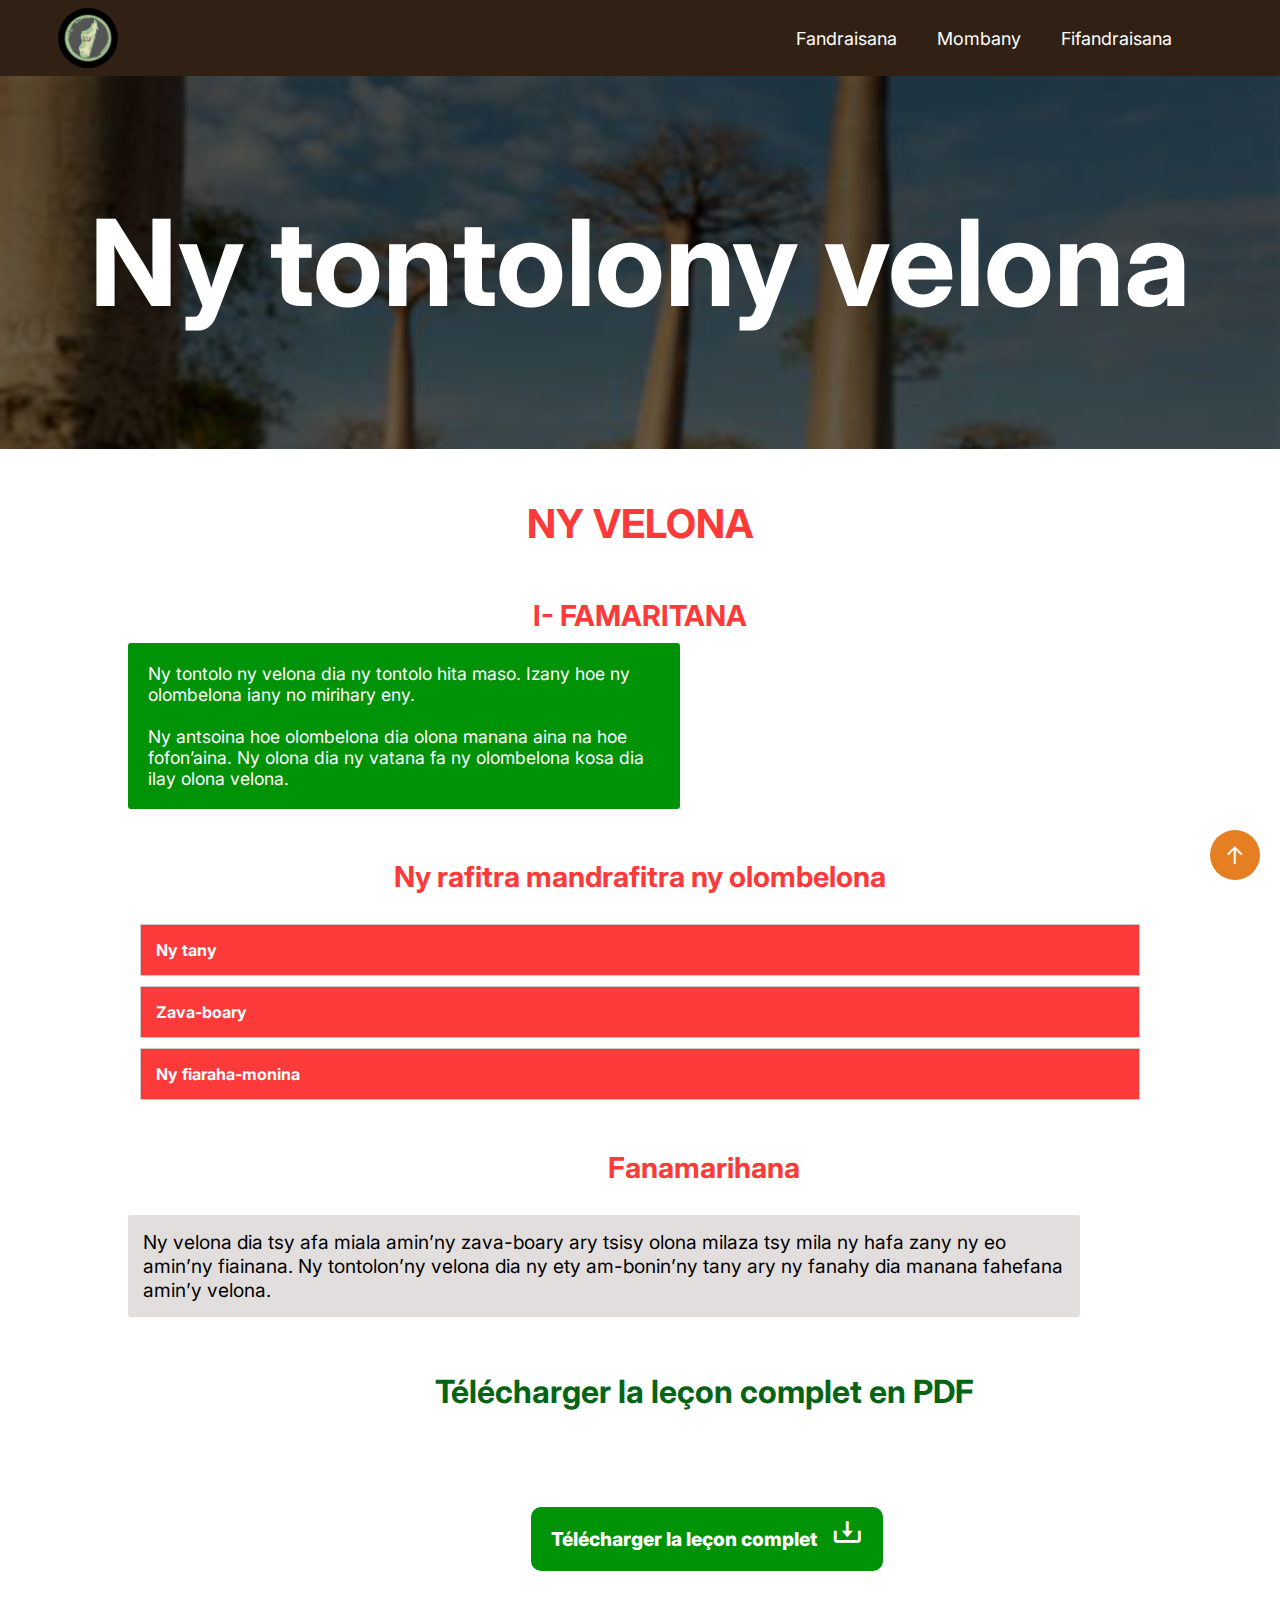
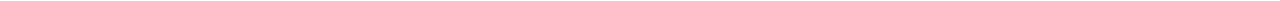
<file: fanahy (1)/velona.html>
<!DOCTYPE html>
<html lang="en">
<head>
    <meta charset="UTF-8">
    <meta name="viewport" content="width=device-width, initial-scale=1.0">
    <title>Ny tontolo velona</title>
    <link rel="stylesheet" href="styles.css">
    <link href='https://unpkg.com/boxicons@2.1.4/css/boxicons.min.css' rel='stylesheet'>
    <link rel="preconnect" href="https://fonts.googleapis.com">
<link rel="preconnect" href="https://fonts.gstatic.com" crossorigin>
<link href="https://fonts.googleapis.com/css2?family=Inter:ital,opsz,wght@0,14..32,100..900;1,14..32,100..900&family=Montserrat:ital,wght@0,100..900;1,100..900&display=swap" rel="stylesheet">
</head>
<body>
    <header>
        <div class="logo">
            <img src="../IMG/logo.png" alt="sary">
        </div>
        <nav>
            <ul>
                <li><a href="../index.html">Fandraisana</a></li>
                <li><a href="../mombanay/index.html">Mombany</a></li>
                <li><a href="../fifandraisana/index.html">Fifandraisana</a></li>
            </ul>
        </nav>
    </header>
    <section class="hero-back">
    <section class="hero">
        <div class="hero-text">
            <h1>Ny tontolony velona</h1>
        </div>

    </section>
    </section>
    <div class="container">
        <h1>NY VELONA</h1>
        <div class="famaritana">
            <h2>I- FAMARITANA</h2>
    
            <div class="famaritana-rehetra" style="width: 50%; padding: 20px; background: #009207; color: white; font-size: 1.1rem; border-radius: 3px;">
                Ny tontolo ny velona dia ny tontolo hita maso. Izany hoe ny olombelona
                iany no mirihary eny. <br> <br>
                Ny antsoina hoe olombelona dia olona manana aina na hoe fofon’aina. Ny
                olona dia ny vatana fa ny olombelona kosa dia ilay olona velona.
            </div>
        </div>

        <div class="rafitra"></div>

            <h2>Ny rafitra mandrafitra ny olombelona</h2>
        
            <div class="accordion">
                
                <div class="accordion-item">
                    <button class="accordion-header">Ny tany</button>
                    <div class="accordion-content">
                        <p>Ny tany dia ilay hirehareavana, hivelomana, mamelona sy mamono. Ny
                            ambonin’ny tany dia natao ho an’ny velona ary ny ambanin’ny tany kosa
                            dia an’ny maty.</p>
                    </div>
                </div>
            
                <div class="accordion-item">
                    <button class="accordion-header">Zava-boary</button>
                    <div class="accordion-content">
                        <p>Ny velona iany no mirihariha amin’ny zava-boary ary ny tany misy zava-
                            boary tsy maha velona.</p>
                    </div>
                </div>
            
                <div class="accordion-item">
                    <button class="accordion-header">Ny fiaraha-monina</button>
                    <div class="accordion-content">
                        <p>Amin’ny Malagasy,ny fiarahamonina dia manan-danja lehibe satria tsy
                            misy velona miaina irery ary tsy misy olona velona ka milaza fa velona na
                            dia tsy misy hafa.</p>
                    </div>
                </div>
            </div>    
        </div>

        <div class="fanamarihina" style="margin-left: 10%;">
            <h2 style="margin-top: 50px;">Fanamarihana</h2>
            <p style="width: 80%; font-size: 1.2rem; padding: 15px; border-radius: 3px; background: #e2dede;">
                Ny velona dia tsy afa miala amin’ny zava-boary ary tsisy olona milaza tsy
                mila ny hafa zany ny eo amin’ny fiainana. Ny tontolon’ny velona dia ny ety
                am-bonin’ny tany ary ny fanahy dia manana fahefana amin’y velona.
            </p>
        </div>

        <div style="margin-block: 50px; margin-left: 10%;" class="download">
            <h1 style="margin-bottom: 50px; text-align: center;">Télécharger la leçon complet en PDF</h1>
            <a href="velona.pdf" download="velona.pdf" target="_blank">Télécharger la leçon complet <i class='bx bx-download'></i></a>
        </div>

    </div>
    <button class="scroll-top" onclick="window.scrollTo({ top: 0, behavior: 'smooth' });">↑</button>

    <script>
        document.querySelectorAll('.accordion-header').forEach(button => {
            button.addEventListener('click', () => {
                const accordionContent = button.nextElementSibling;

                if (accordionContent.style.display === 'block') {
                    accordionContent.style.display = 'none';
                } else {
                    accordionContent.style.display = 'block';
                }
            });
        });

    </script>
</body>
</html>
</file>
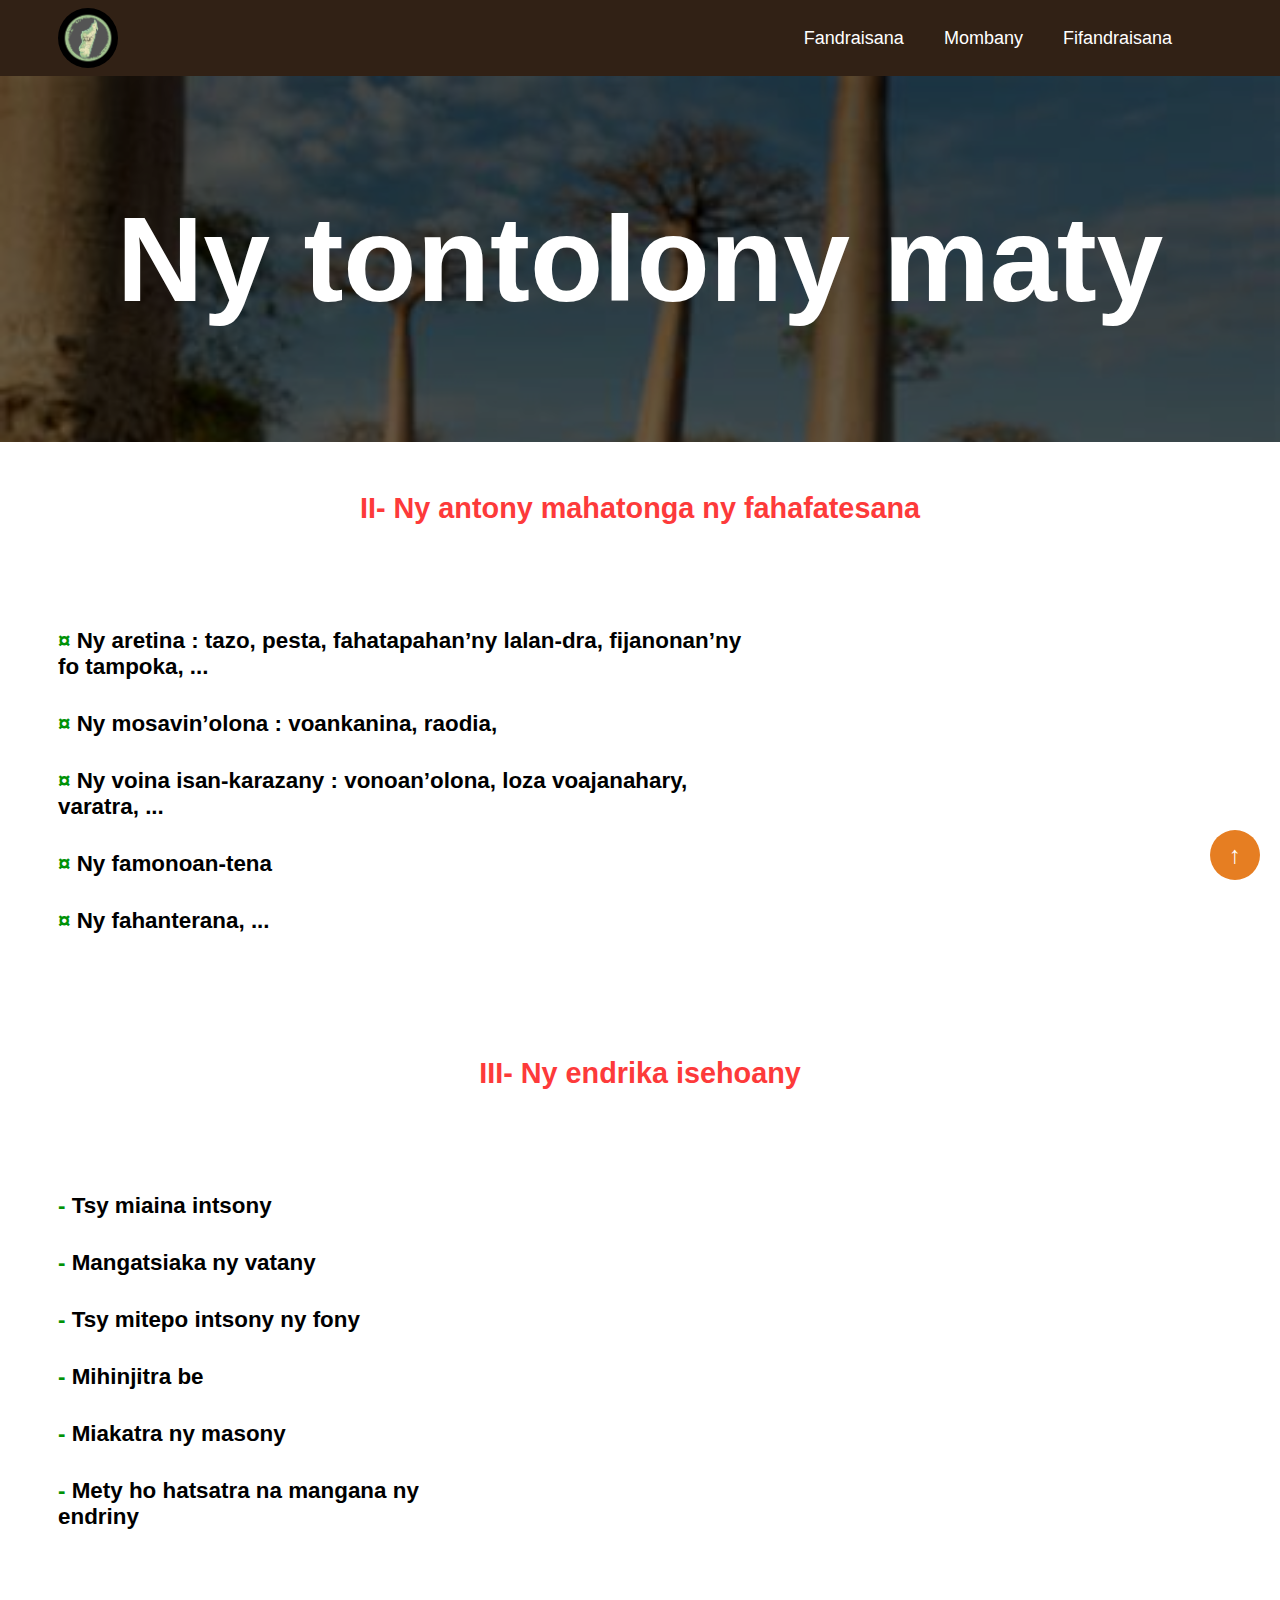
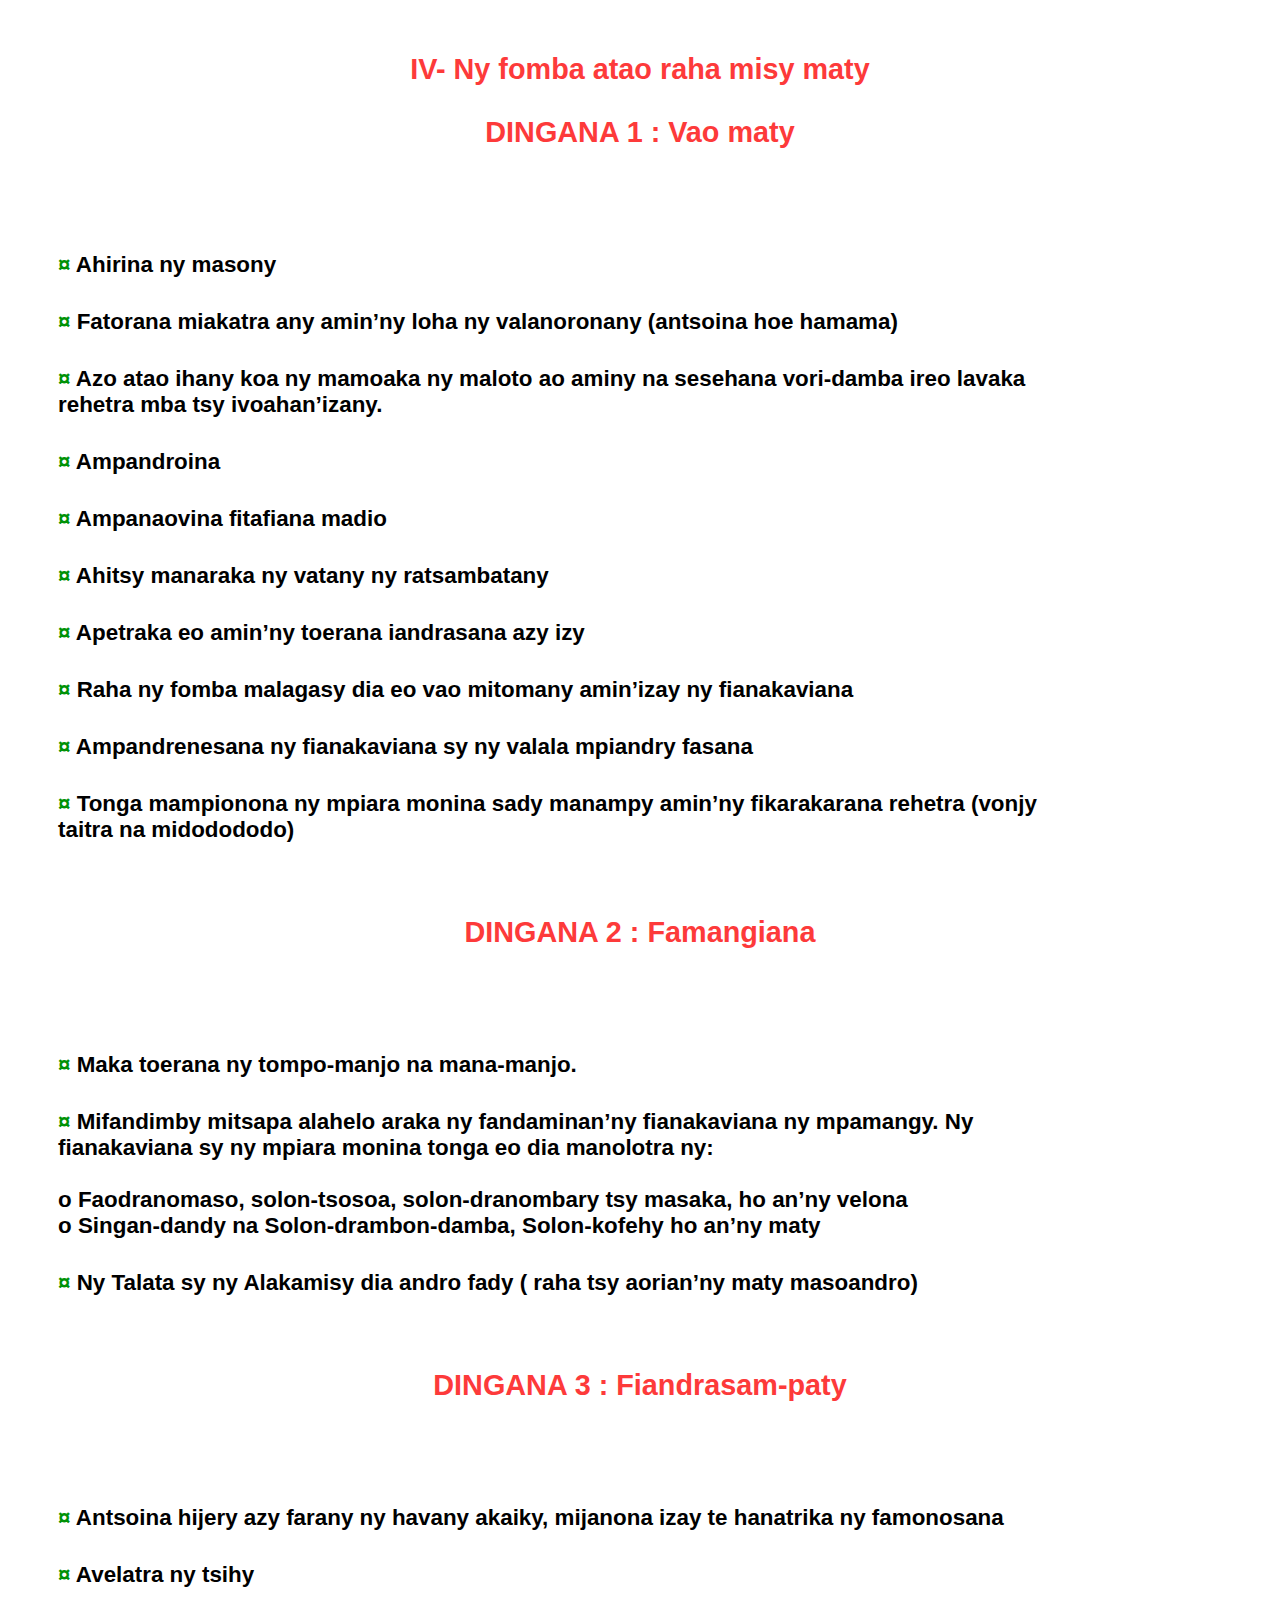
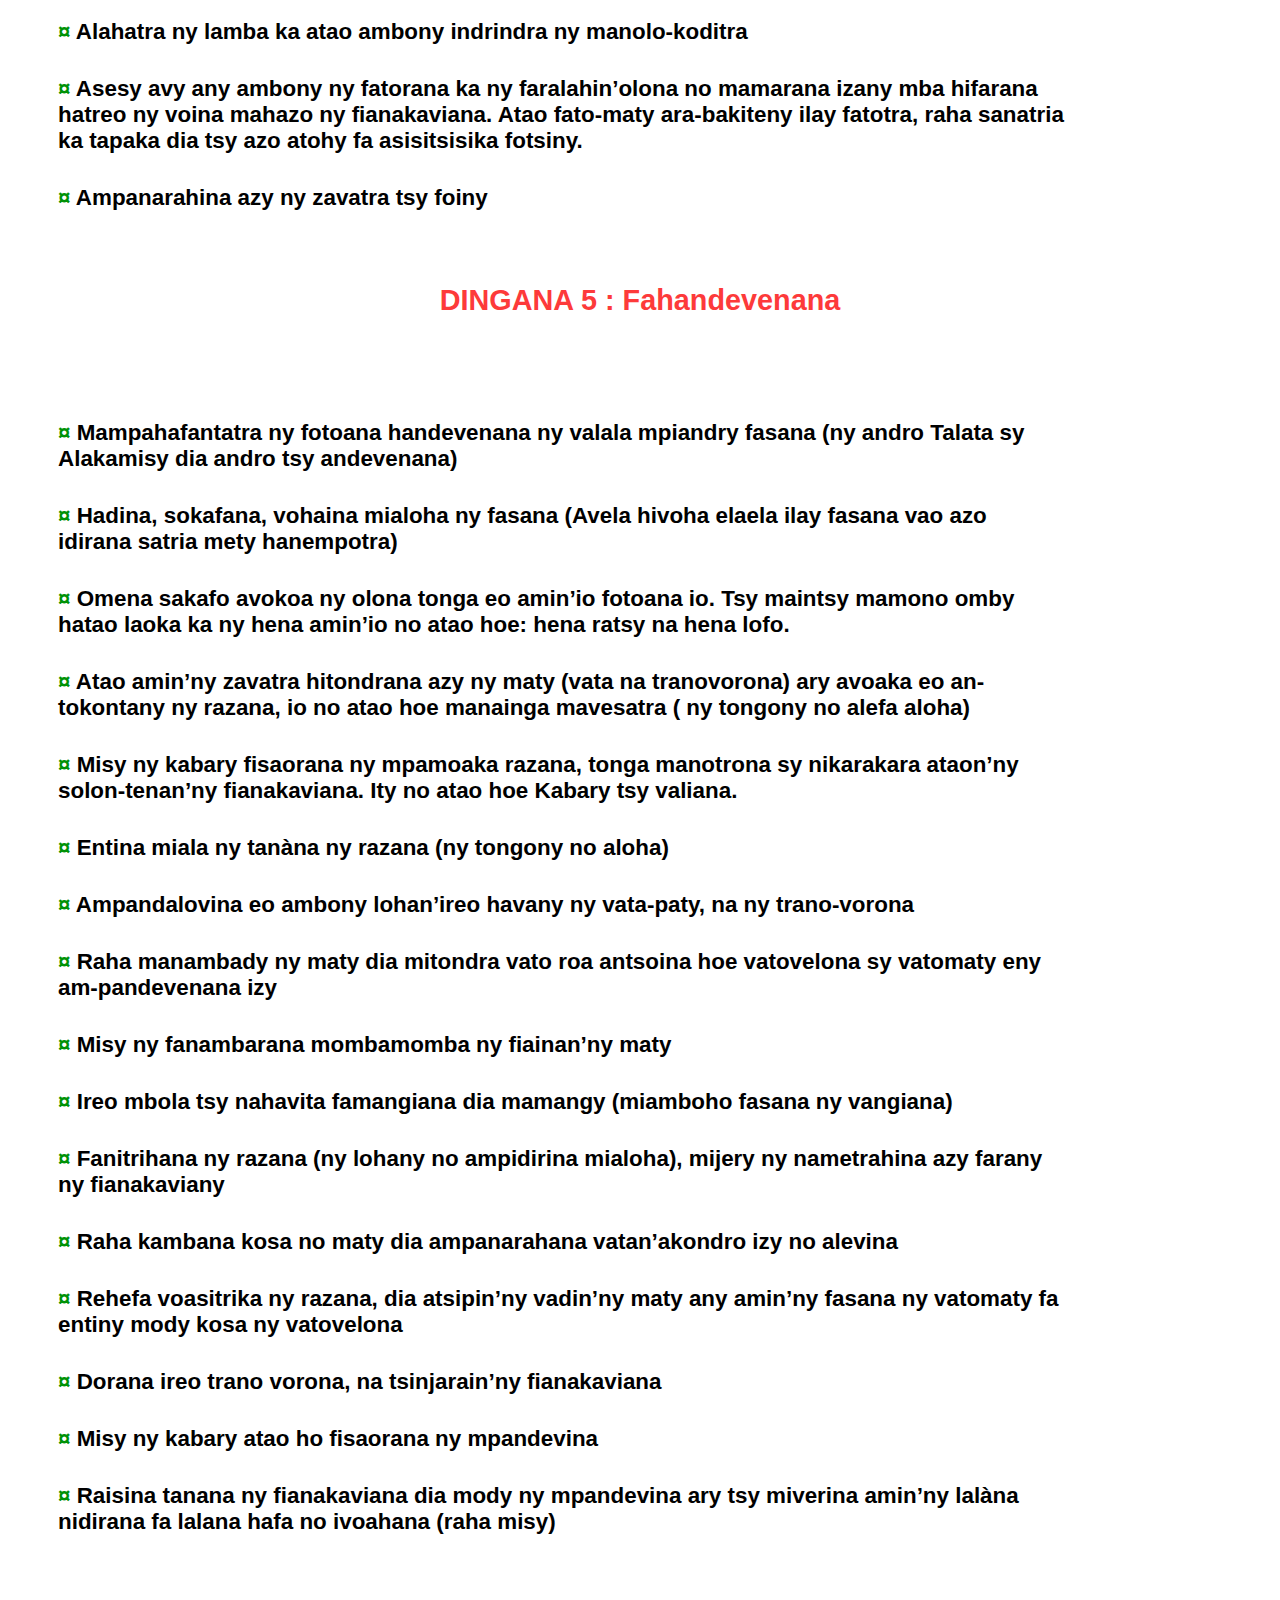
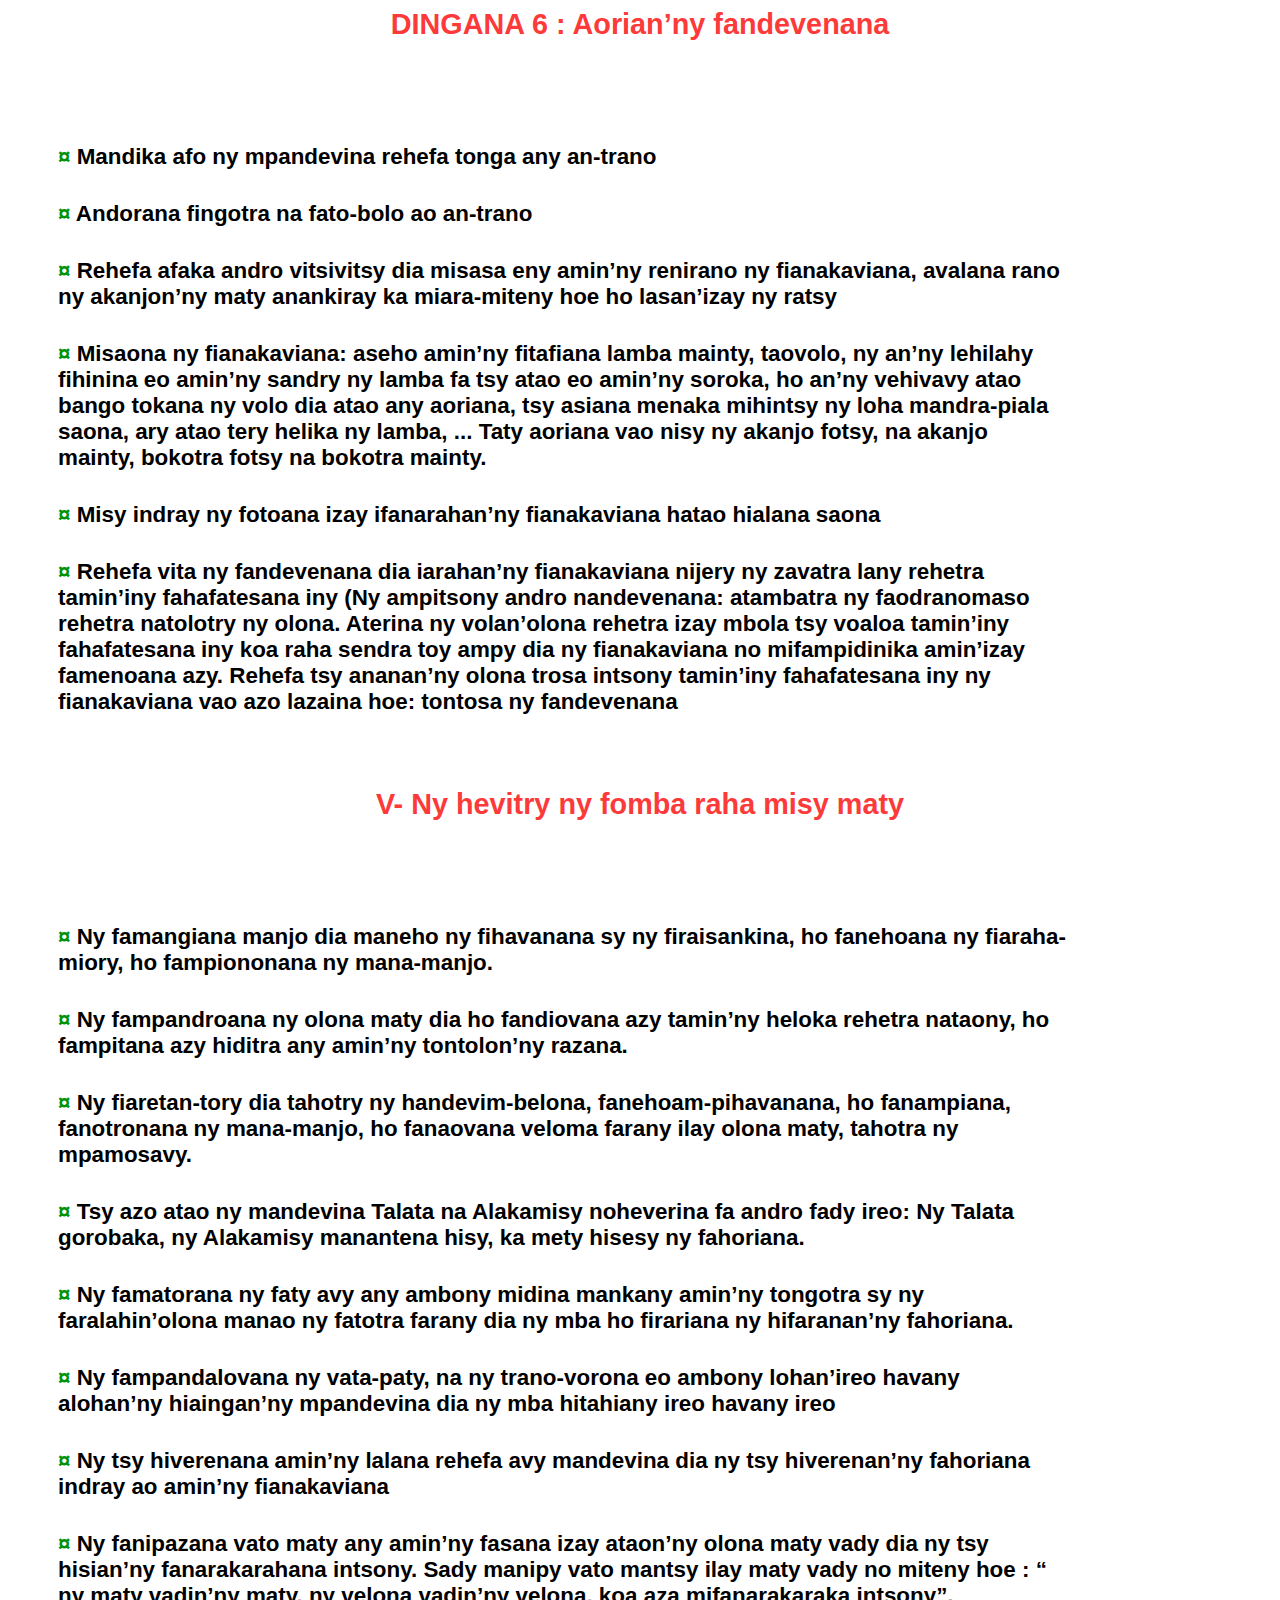
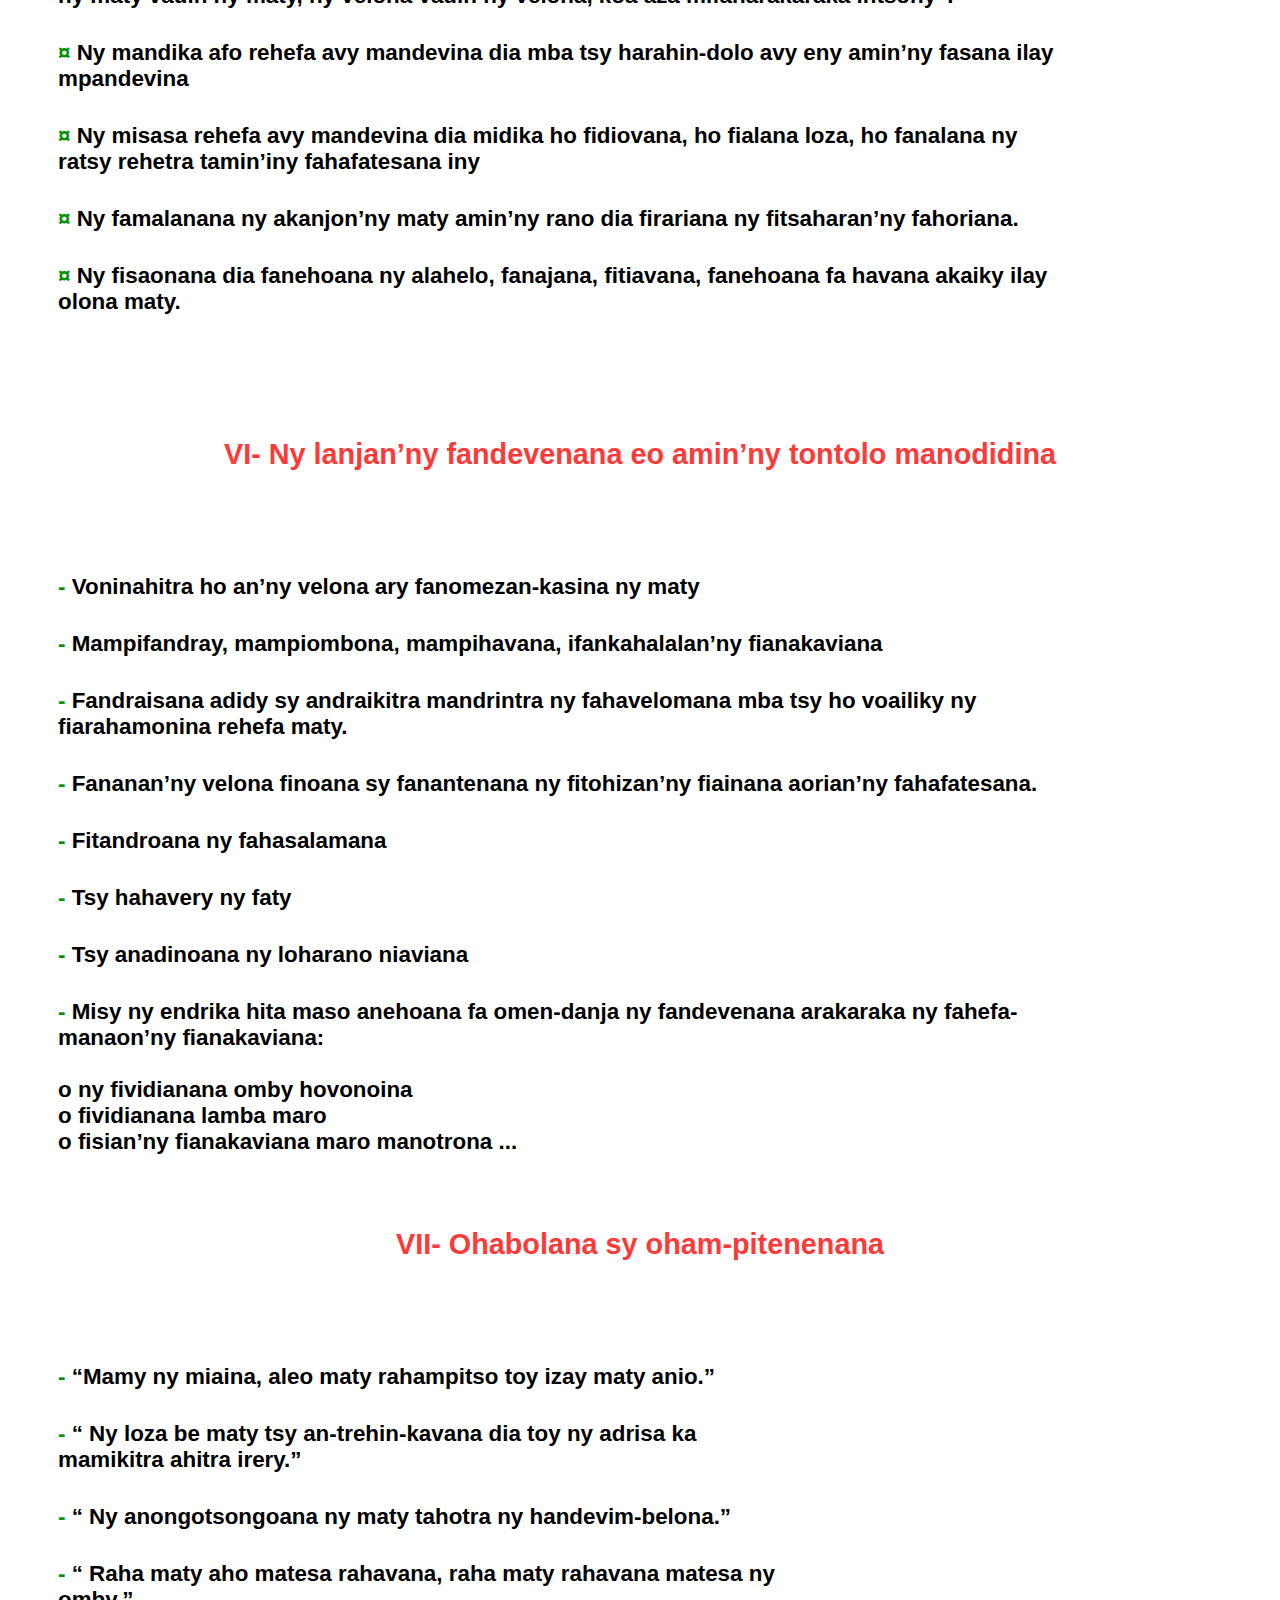
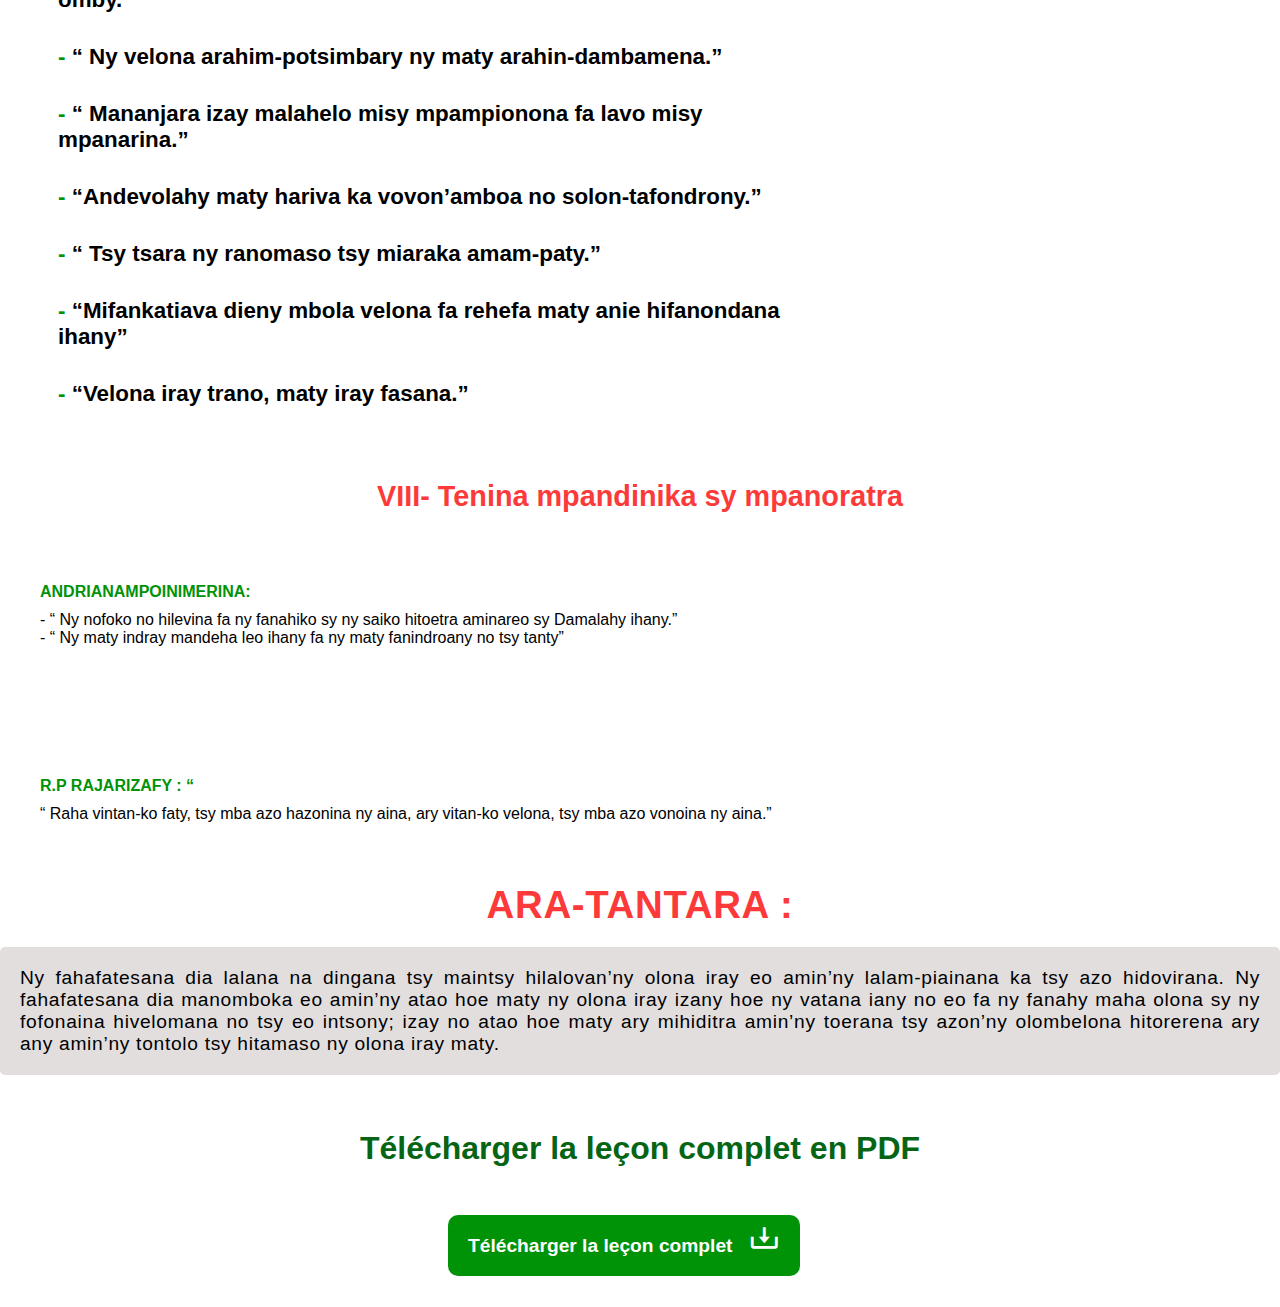
<file: fanahy (1)/fanahy/maty.html>
<!DOCTYPE html>
<html lang="en">
<head>
    <meta charset="UTF-8">
    <meta name="viewport" content="width=device-width, initial-scale=1.0">
    <title>Ny tontolo ny maty</title>
    <link rel="stylesheet" href="styles.css">
    <link href='https://unpkg.com/boxicons@2.1.4/css/boxicons.min.css' rel='stylesheet'>
</head>
<body>
    <header>
        <div class="logo">
            <img src="/IMG/logo.png" alt="sary">
        </div>
        <nav>
            <ul>
                <li><a href="/index.html">Fandraisana</a></li>
                <li><a href="/mombanay/index.html">Mombany</a></li>
                <li><a href="/fifandraisana/index.html">Fifandraisana</a></li>
            </ul>
        </nav>
    </header>
    <section class="hero-back">
    <section class="hero">
        <div class="hero-text">
            <h1>Ny tontolony maty</h1>
        </div>

    </section>
    </section>

  
        <div class="toetra">
            <h2>II- Ny antony mahatonga ny fahafatesana</h2>

            <div class="tous-toetra">
                <div class="toetra">
                    <div class="toe1">
                        <h4><span style="color: #009207;">¤</span> Ny aretina : tazo, pesta, fahatapahan’ny lalan-dra, fijanonan’ny fo tampoka, ...</h4>
                    </div>
                    <div class="toe1">
                        
                        <h4><span style="color: #009207;">¤</span> Ny mosavin’olona : voankanina, raodia,</h4>
                    </div>
                    <div class="toe1">
                        <h4><span style="color: #009207;">¤</span> Ny voina isan-karazany : vonoan’olona, loza voajanahary, varatra, ...</h4>
                    </div>
                    <div class="toe1">
                        <h4><span style="color: #009207;">¤</span> Ny famonoan-tena</h4>
                    </div>
                    <div class="toe1">
                        <h4><span style="color: #009207;">¤</span> Ny fahanterana, ...</h4>
                    </div>
                   
                </div>
            </div>
        <div class="toetra">
            <h2>III- Ny endrika isehoany</h2>

            <div class="tous-toetra">
                <div class="toetra">
                    <div class="toe1">
                        <h4><span style="color: #009207;">-</span> Tsy miaina intsony</h4>
                    </div>
                    <div class="toe1">
                        
                        <h4><span style="color: #009207;">-</span> Mangatsiaka ny vatany</h4>
                    </div>
                    <div class="toe1">
                        <h4><span style="color: #009207;">-</span> Tsy mitepo intsony ny fony</h4>
                    </div>
                    <div class="toe1">
                        <h4><span style="color: #009207;">-</span> Mihinjitra be</h4>
                    </div>
                    <div class="toe1">
                        <h4><span style="color: #009207;">-</span> Miakatra ny masony</h4>
                    </div>
                    <div class="toe1">
                        <h4><span style="color: #009207;">-</span> Mety ho hatsatra na mangana ny endriny</h4>
                    </div>
                   
                </div>
            </div>
        <div class="toetra">
            <h2>IV- Ny fomba atao raha misy maty</h2>
            <h3 style="color: #fd3a3a;">DINGANA 1 : Vao maty</h3>

            <div class="tous-toetra">
                <div class="toetra">
                    <div class="toe1">
                        <h4><span style="color: #009207;">¤</span> Ahirina ny masony</h4>
                    </div>
                    <div class="toe1">
                        
                        <h4><span style="color: #009207;">¤</span> Fatorana miakatra any amin’ny loha ny valanoronany (antsoina hoe hamama)</h4>
                    </div>
                    <div class="toe1">
                        <h4><span style="color: #009207;">¤</span> Azo atao ihany koa ny mamoaka ny maloto ao aminy na sesehana vori-damba ireo lavaka rehetra mba tsy ivoahan’izany.</h4>
                    </div>
                    <div class="toe1">
                        <h4><span style="color: #009207;">¤</span> Ampandroina</h4>
                    </div>
                    <div class="toe1">
                        <h4><span style="color: #009207;">¤</span> Ampanaovina fitafiana madio</h4>
                    </div>
                    <div class="toe1">
                        <h4><span style="color: #009207;">¤</span> Ahitsy manaraka ny vatany ny ratsambatany</h4>
                    </div>
                    <div class="toe1">
                        <h4><span style="color: #009207;">¤</span> Apetraka eo amin’ny toerana iandrasana azy izy</h4>
                    </div>
                    <div class="toe1">
                        <h4><span style="color: #009207;">¤</span> Raha ny fomba malagasy dia eo vao mitomany amin’izay ny fianakaviana</h4>
                    </div>
                    <div class="toe1">
                        <h4><span style="color: #009207;">¤</span> Ampandrenesana ny fianakaviana sy ny valala mpiandry fasana</h4>
                    </div>
                    <div class="toe1">
                        <h4><span style="color: #009207;">¤</span> Tonga mampionona ny mpiara monina sady manampy amin’ny fikarakarana rehetra (vonjy taitra na midodododo)</h4>
                    </div>
                   
                </div>
            </div>
            <h3 style="color: #fd3a3a;">DINGANA 2 : Famangiana</h3>

            <div class="tous-toetra">
                <div class="toetra">
                    <div class="toe1">
                        <h4><span style="color: #009207;">¤</span> Maka toerana ny tompo-manjo na mana-manjo.</h4>
                    </div>
                    <div class="toe1">
                        
                        <h4><span style="color: #009207;">¤</span> Mifandimby mitsapa alahelo araka ny fandaminan’ny fianakaviana ny mpamangy. Ny fianakaviana sy ny mpiara monina tonga eo dia manolotra ny: <br> <br> o Faodranomaso, solon-tsosoa, solon-dranombary tsy masaka, ho an’ny velona <br>
                            o Singan-dandy na Solon-drambon-damba, Solon-kofehy ho an’ny maty</h4>
                    </div>
                    <div class="toe1">
                        <h4><span style="color: #009207;">¤</span> Ny Talata sy ny Alakamisy dia andro fady ( raha tsy aorian’ny maty masoandro)</h4>
                    </div>
                   
                </div>
            </div>

            <h3 style="color: #fd3a3a;">DINGANA 3 : Fiandrasam-paty</h3>

            <div class="tous-toetra">
                <div class="toetra">
                    <div class="toe1">
                        <h4><span style="color: #009207;">¤</span> Antsoina hijery azy farany ny havany akaiky, mijanona izay te hanatrika ny famonosana</h4>
                    </div>
                    <div class="toe1">
                        
                        <h4><span style="color: #009207;">¤</span> Avelatra ny tsihy</h4>
                    </div>
                    <div class="toe1">
                        <h4><span style="color: #009207;">¤</span> Alahatra ny lamba ka atao ambony indrindra ny manolo-koditra</h4>
                    </div>
                    <div class="toe1">
                        <h4><span style="color: #009207;">¤</span> Asesy avy any ambony ny fatorana ka ny faralahin’olona no mamarana izany mba hifarana hatreo ny voina mahazo ny fianakaviana. Atao fato-maty ara-bakiteny ilay
                            fatotra, raha sanatria ka tapaka dia tsy azo atohy fa asisitsisika fotsiny.</h4>
                    </div>
                    <div class="toe1">
                        <h4><span style="color: #009207;">¤</span> Ampanarahina azy ny zavatra tsy foiny</h4>
                    </div>
                </div>
            </div>
            <h3 style="color: #fd3a3a;">DINGANA 5 : Fahandevenana</h3>

            <div class="tous-toetra">
                <div class="toetra">
                    <div class="toe1">
                        <h4><span style="color: #009207;">¤</span> Mampahafantatra ny fotoana handevenana ny valala mpiandry fasana (ny andro Talata sy Alakamisy dia andro tsy andevenana)</h4>
                    </div>
                    <div class="toe1">
                        
                        <h4><span style="color: #009207;">¤</span> Hadina, sokafana, vohaina mialoha ny fasana (Avela hivoha elaela ilay fasana vao azo idirana satria mety hanempotra)</h4>
                    </div>
                    <div class="toe1">
                        <h4><span style="color: #009207;">¤</span> Omena sakafo avokoa ny olona tonga eo amin’io fotoana io. Tsy maintsy mamono omby hatao laoka ka ny hena amin’io no atao hoe: hena ratsy na hena lofo.</h4>
                    </div>
                    <div class="toe1">
                        <h4><span style="color: #009207;">¤</span> Atao amin’ny zavatra hitondrana azy ny maty (vata na tranovorona) ary avoaka eo an-tokontany ny razana, io no atao hoe manainga mavesatra ( ny tongony no alefa
                            aloha)</h4>
                    </div>
                    <div class="toe1">
                        <h4><span style="color: #009207;">¤</span> Misy ny kabary fisaorana ny mpamoaka razana, tonga manotrona sy nikarakara ataon’ny solon-tenan’ny fianakaviana. Ity no atao hoe Kabary tsy valiana.</h4>
                    </div>
                    <div class="toe1">
                        <h4><span style="color: #009207;">¤</span> Entina miala ny tanàna ny razana (ny tongony no aloha)</h4>
                    </div>
                    <div class="toe1">
                        <h4><span style="color: #009207;">¤</span> Ampandalovina eo ambony lohan’ireo havany ny vata-paty, na ny trano-vorona</h4>
                    </div>
                    <div class="toe1">
                        <h4><span style="color: #009207;">¤</span> Raha manambady ny maty dia mitondra vato roa antsoina hoe vatovelona sy vatomaty eny am-pandevenana izy</h4>
                    </div>
                    <div class="toe1">
                        <h4><span style="color: #009207;">¤</span> Misy ny fanambarana mombamomba ny fiainan’ny maty</h4>
                    </div>
                    <div class="toe1">
                        <h4><span style="color: #009207;">¤</span> Ireo mbola tsy nahavita famangiana dia mamangy (miamboho fasana ny vangiana)</h4>
                    </div>
                    <div class="toe1">
                        <h4><span style="color: #009207;">¤</span> Fanitrihana ny razana (ny lohany no ampidirina mialoha), mijery ny nametrahina azy farany ny fianakaviany</h4>
                    </div>
                    <div class="toe1">
                        <h4><span style="color: #009207;">¤</span> Raha kambana kosa no maty dia ampanarahana vatan’akondro izy no alevina</h4>
                    </div>
                    <div class="toe1">
                        <h4><span style="color: #009207;">¤</span> Rehefa voasitrika ny razana, dia atsipin’ny vadin’ny maty any amin’ny fasana ny vatomaty fa entiny mody kosa ny vatovelona</h4>
                    </div>
                    <div class="toe1">
                        <h4><span style="color: #009207;">¤</span> Dorana ireo trano vorona, na tsinjarain’ny fianakaviana</h4>
                    </div>
                    <div class="toe1">
                        <h4><span style="color: #009207;">¤</span> Misy ny kabary atao ho fisaorana ny mpandevina</h4>
                    </div>
                    <div class="toe1">
                        <h4><span style="color: #009207;">¤</span> Raisina tanana ny fianakaviana dia mody ny mpandevina ary tsy miverina amin’ny lalàna nidirana fa lalana hafa no ivoahana (raha misy)</h4>
                    </div>
                </div>
            </div>
            <h3 style="color: #fd3a3a;">DINGANA 6 : Aorian’ny fandevenana</h3>

            <div class="tous-toetra">
                <div class="toetra">
                    <div class="toe1">
                        <h4><span style="color: #009207;">¤</span> Mandika afo ny mpandevina rehefa tonga any an-trano</h4>
                    </div>
                    <div class="toe1">
                        
                        <h4><span style="color: #009207;">¤</span> Andorana fingotra na fato-bolo ao an-trano</h4>
                    </div>
                    <div class="toe1">
                        <h4><span style="color: #009207;">¤</span> Rehefa afaka andro vitsivitsy dia misasa eny amin’ny renirano ny fianakaviana, avalana rano ny akanjon’ny maty anankiray ka miara-miteny hoe ho lasan’izay ny ratsy</h4>
                    </div>
                    <div class="toe1">
                        <h4><span style="color: #009207;">¤</span> Misaona ny fianakaviana: aseho amin’ny fitafiana lamba mainty, taovolo, ny an’ny lehilahy fihinina eo amin’ny sandry ny lamba fa tsy atao eo amin’ny soroka, ho an’ny
                            vehivavy atao bango tokana ny volo dia atao any aoriana, tsy asiana menaka mihintsy ny loha mandra-piala saona, ary atao tery helika ny lamba, ...
                            Taty aoriana vao nisy ny akanjo fotsy, na akanjo mainty, bokotra fotsy na bokotra mainty.</h4>
                    </div>
                    <div class="toe1">
                        <h4><span style="color: #009207;">¤</span> Misy indray ny fotoana izay ifanarahan’ny fianakaviana hatao hialana saona</h4>
                    </div>
                    <div class="toe1">
                        <h4><span style="color: #009207;">¤</span> Rehefa vita ny fandevenana dia iarahan’ny fianakaviana nijery ny zavatra lany rehetra tamin’iny fahafatesana iny (Ny ampitsony andro nandevenana: atambatra ny
                            faodranomaso rehetra natolotry ny olona. Aterina ny volan’olona rehetra izay mbola tsy voaloa tamin’iny fahafatesana iny koa raha sendra toy ampy dia ny fianakaviana no
                            mifampidinika amin’izay famenoana azy. Rehefa tsy ananan’ny olona trosa intsony tamin’iny fahafatesana iny ny fianakaviana vao azo lazaina hoe: tontosa ny fandevenana</h4>
                    </div>
                </div>
            </div>
            <h2>V- Ny hevitry ny fomba raha misy maty</h2>

            <div class="tous-toetra">
                <div class="toetra">
                    <div class="toe1">
                        <h4><span style="color: #009207;">¤</span> Ny famangiana manjo dia maneho ny fihavanana sy ny firaisankina, ho fanehoana ny fiaraha-miory, ho fampiononana ny mana-manjo.</h4>
                    </div>
                    <div class="toe1">
                        
                        <h4><span style="color: #009207;">¤</span> Ny fampandroana ny olona maty dia ho fandiovana azy tamin’ny heloka rehetra nataony, ho fampitana azy hiditra any amin’ny tontolon’ny razana.</h4>
                    </div>
                    <div class="toe1">
                        <h4><span style="color: #009207;">¤</span> Ny fiaretan-tory dia tahotry ny handevim-belona, fanehoam-pihavanana, ho fanampiana, fanotronana ny mana-manjo, ho fanaovana veloma farany ilay olona
                            maty, tahotra ny mpamosavy.</h4>
                    </div>
                    <div class="toe1">
                        <h4><span style="color: #009207;">¤</span> Tsy azo atao ny mandevina Talata na Alakamisy noheverina fa andro fady ireo: Ny Talata gorobaka, ny Alakamisy manantena hisy, ka mety hisesy ny fahoriana.</h4>
                    </div>
                    <div class="toe1">
                        <h4><span style="color: #009207;">¤</span> Ny famatorana ny faty avy any ambony midina mankany amin’ny tongotra sy ny faralahin’olona manao ny fatotra farany dia ny mba ho firariana ny hifaranan’ny
                            fahoriana.</h4>
                    </div>
                    <div class="toe1">
                        <h4><span style="color: #009207;">¤</span> Ny fampandalovana ny vata-paty, na ny trano-vorona eo ambony lohan’ireo havany alohan’ny hiaingan’ny mpandevina dia ny mba hitahiany ireo havany ireo</h4>
                    </div>
                    <div class="toe1">
                        <h4><span style="color: #009207;">¤</span> Ny tsy hiverenana amin’ny lalana rehefa avy mandevina dia ny tsy hiverenan’ny fahoriana indray ao amin’ny fianakaviana</h4>
                    </div>
                    <div class="toe1">
                        <h4><span style="color: #009207;">¤</span> Ny fanipazana vato maty any amin’ny fasana izay ataon’ny olona maty vady dia ny tsy hisian’ny fanarakarahana intsony. Sady manipy vato mantsy ilay maty vady no
                            miteny hoe : “ ny maty vadin’ny maty, ny velona vadin’ny velona, koa aza mifanarakaraka intsony”.</h4>
                    </div>
                    <div class="toe1">
                        <h4><span style="color: #009207;">¤</span> Ny mandika afo rehefa avy mandevina dia mba tsy harahin-dolo avy eny amin’ny fasana ilay mpandevina</h4>
                    </div>
                    <div class="toe1">
                        <h4><span style="color: #009207;">¤</span> Ny misasa rehefa avy mandevina dia midika ho fidiovana, ho fialana loza, ho fanalana ny ratsy rehetra tamin’iny fahafatesana iny</h4>
                    </div>
                    <div class="toe1">
                        <h4><span style="color: #009207;">¤</span> Ny famalanana ny akanjon’ny maty amin’ny rano dia firariana ny fitsaharan’ny fahoriana.</h4>
                    </div>
                    <div class="toe1">
                        <h4><span style="color: #009207;">¤</span> Ny fisaonana dia fanehoana ny alahelo, fanajana, fitiavana, fanehoana fa havana akaiky ilay olona maty.</h4>
                    </div>
                </div>
            </div>

        </div>

        <h2>VI- Ny lanjan’ny fandevenana eo amin’ny tontolo manodidina</h2>

        <div class="tous-toetra">
            <div class="toetra">
                <div class="toe1">
                    <h4><span style="color: #009207;">-</span> Voninahitra ho an’ny velona ary fanomezan-kasina ny maty</h4>
                </div>
                <div class="toe1">
                    
                    <h4><span style="color: #009207;">-</span> Mampifandray, mampiombona, mampihavana, ifankahalalan’ny fianakaviana</h4>
                </div>
                <div class="toe1">
                    <h4><span style="color: #009207;">-</span> Fandraisana adidy sy andraikitra mandrintra ny fahavelomana mba tsy ho voailiky ny fiarahamonina rehefa maty.</h4>
                </div>
                <div class="toe1">
                    <h4><span style="color: #009207;">-</span> Fananan’ny velona finoana sy fanantenana ny fitohizan’ny fiainana aorian’ny fahafatesana.</h4>
                </div>
                <div class="toe1">
                    <h4><span style="color: #009207;">-</span> Fitandroana ny fahasalamana</h4>
                </div>
                <div class="toe1">
                    <h4><span style="color: #009207;">-</span> Tsy hahavery ny faty</h4>
                </div>
                <div class="toe1">
                    <h4><span style="color: #009207;">-</span> Tsy anadinoana ny loharano niaviana</h4>
                </div>
                <div class="toe1">
                    <h4><span style="color: #009207;">-</span> Misy ny endrika hita maso anehoana fa omen-danja ny fandevenana arakaraka ny fahefa-manaon’ny fianakaviana:
                       <br> <br> o ny fividianana omby hovonoina <br>
                        o fividianana lamba maro <br>
                        o fisian’ny fianakaviana maro manotrona ...</h4>
                </div>
               
            </div>
        </div>
        <h2>VII- Ohabolana sy oham-pitenenana</h2>

        <div class="tous-toetra">
            <div class="toetra">
                <div class="toe1">
                    <h4><span style="color: #009207;">-</span> “Mamy ny miaina, aleo maty rahampitso toy izay maty anio.”</h4>
                </div>
                <div class="toe1">
                    
                    <h4><span style="color: #009207;">-</span> “ Ny loza be maty tsy an-trehin-kavana dia toy ny adrisa ka mamikitra ahitra irery.”</h4>
                </div>
                <div class="toe1">
                    <h4><span style="color: #009207;">-</span> “ Ny anongotsongoana ny maty tahotra ny handevim-belona.”</h4>
                </div>
                <div class="toe1">
                    <h4><span style="color: #009207;">-</span> “ Raha maty aho matesa rahavana, raha maty rahavana matesa ny omby.”</h4>
                </div>
                <div class="toe1">
                    <h4><span style="color: #009207;">-</span> “ Ny velona arahim-potsimbary ny maty arahin-dambamena.”</h4>
                </div>
                <div class="toe1">
                    <h4><span style="color: #009207;">-</span> “ Mananjara izay malahelo misy mpampionona fa lavo misy mpanarina.”</h4>
                </div>
                <div class="toe1">
                    <h4><span style="color: #009207;">-</span> “Andevolahy maty hariva ka vovon’amboa no solon-tafondrony.”</h4>
                </div>
                <div class="toe1">
                    <h4><span style="color: #009207;">-</span> “ Tsy tsara ny ranomaso tsy miaraka amam-paty.”</h4>
                </div>
                <div class="toe1">
                    <h4><span style="color: #009207;">-</span> “Mifankatiava dieny mbola velona fa rehefa maty anie hifanondana ihany”</h4>
                </div>
                <div class="toe1">
                    <h4><span style="color: #009207;">-</span> “Velona iray trano, maty iray fasana.”</h4>
                </div>
               
            </div>
        </div>

        <h2>VIII- Tenina mpandinika sy mpanoratra</h2>
            <div style="margin-bottom: 50px;" class="panoratra">
                <h4 style="margin-bottom: 10px; color: #009207;">ANDRIANAMPOINIMERINA:</h4>
                <p>- “ Ny nofoko no hilevina fa ny fanahiko sy ny saiko hitoetra aminareo sy Damalahy ihany.” <br>
                    - “ Ny maty indray mandeha leo ihany fa ny maty fanindroany no tsy tanty”</p>
            </div>
            <div class="rp">
                <h4 style="margin-bottom: 10px; color: #009207;" >R.P RAJARIZAFY : “</h4>
                <p>“ Raha vintan-ko faty, tsy mba azo hazonina ny aina, ary vitan-ko velona, tsy mba azo vonoina ny aina.”</p>
            </div>
       
        <div class="tantara" style="letter-spacing: .7px; font-size: 1.2rem; text-align: justify;" >
            <h1>ARA-TANTARA : </h1>
            <p style="padding: 20px; background: #e2dede; border-radius: 5px;">
                Ny fahafatesana dia lalana na dingana tsy maintsy hilalovan’ny olona iray eo amin’ny lalam-piainana ka tsy azo hidovirana.
                Ny fahafatesana dia manomboka eo amin’ny atao hoe maty ny olona iray izany hoe ny vatana iany no eo fa ny fanahy maha olona sy ny
                fofonaina hivelomana no tsy eo intsony; izay no atao hoe maty ary mihiditra amin’ny toerana tsy azon’ny olombelona hitorerena ary any
                amin’ny tontolo tsy hitamaso ny olona iray maty.</p>
        </div>

        <div style="margin-block: 50px;" class="download">
            <h1>Télécharger la leçon complet en PDF</h1>
            <a href="maty.pdf" download="maty.pdf" target="_blank">Télécharger la leçon complet <i class='bx bx-download'></i></a>
        </div>

</div>
<button class="scroll-top" onclick="window.scrollTo({ top: 0, behavior: 'smooth' });">↑</button>
    <script>
        document.querySelectorAll('.accordion-header').forEach(button => {
            button.addEventListener('click', () => {
                const accordionContent = button.nextElementSibling;

                if (accordionContent.style.display === 'block') {
                    accordionContent.style.display = 'none';
                } else {
                    accordionContent.style.display = 'block';
                }
            });
        });

    </script>
</body>
</html>
</file>
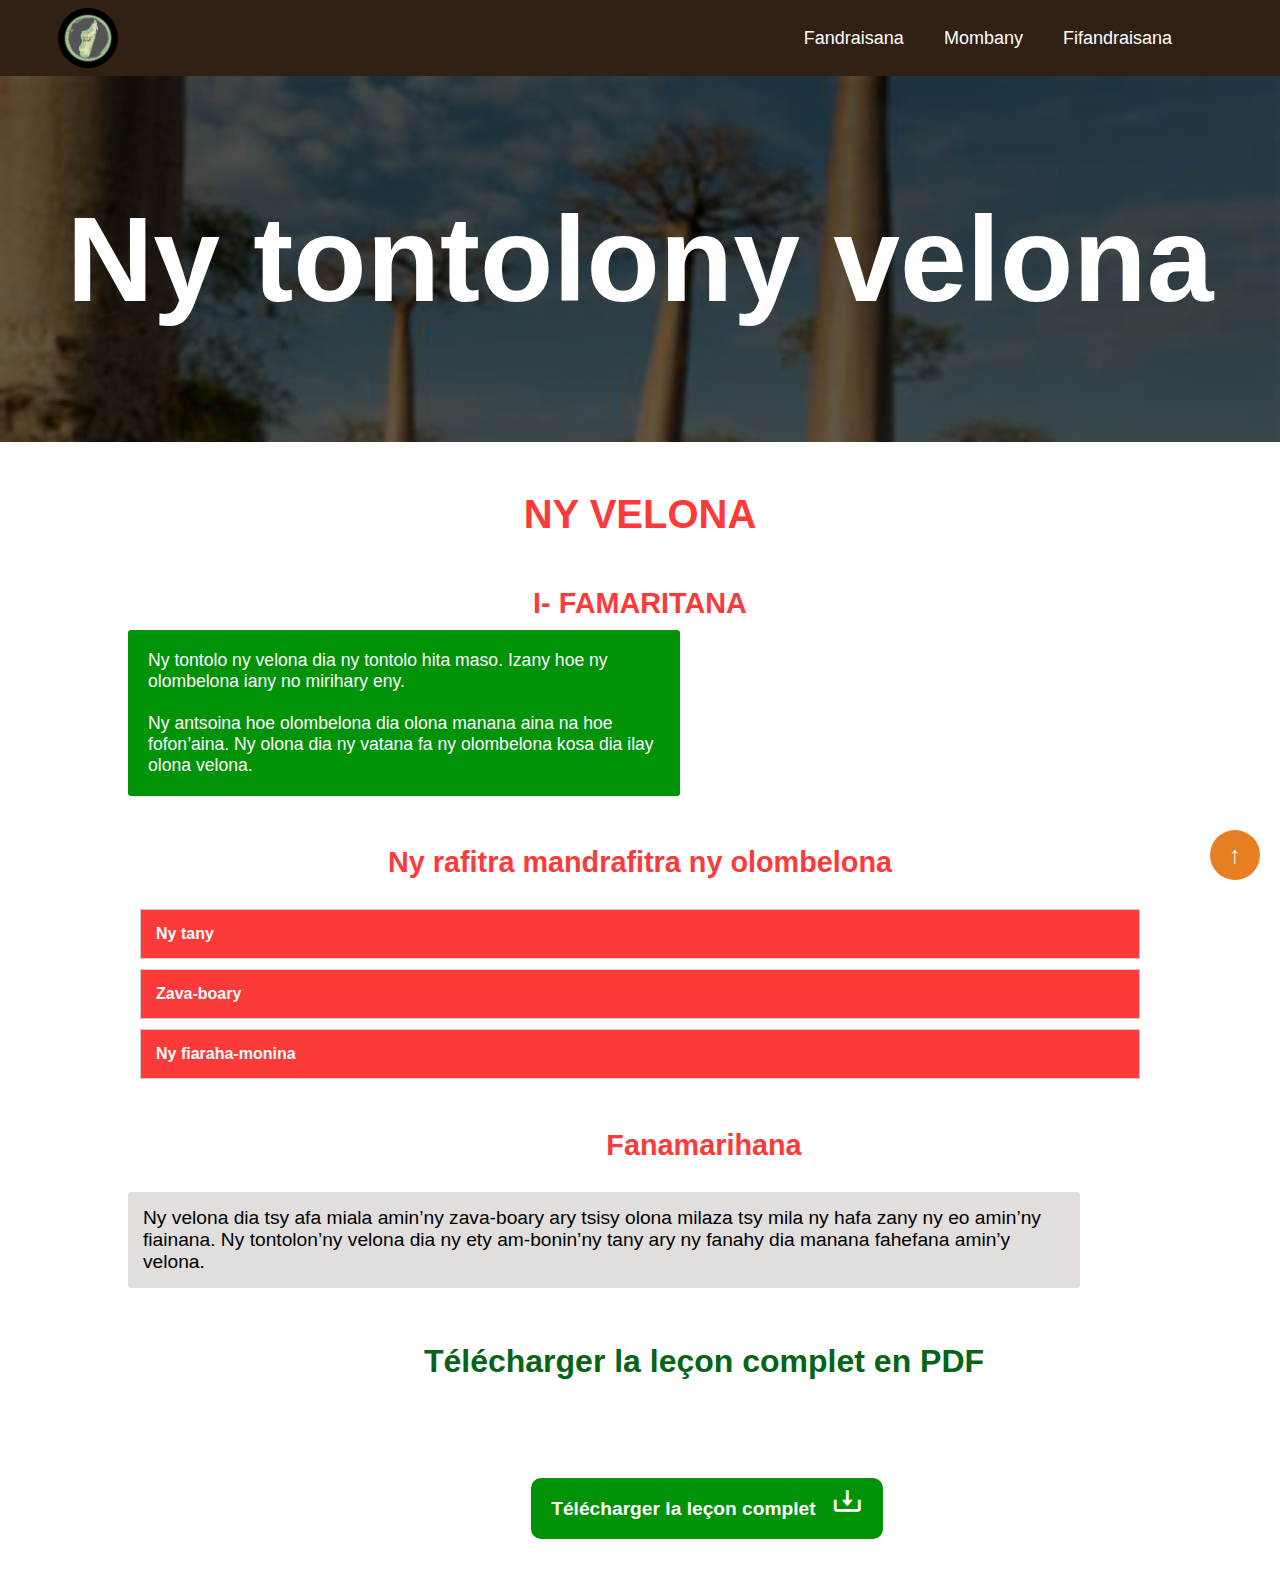
<file: fanahy (1)/fanahy/velona.html>
<!DOCTYPE html>
<html lang="en">
<head>
    <meta charset="UTF-8">
    <meta name="viewport" content="width=device-width, initial-scale=1.0">
    <title>Ny tontolo velona</title>
    <link rel="stylesheet" href="styles.css">
    <link href='https://unpkg.com/boxicons@2.1.4/css/boxicons.min.css' rel='stylesheet'>
</head>
<body>
    <header>
        <div class="logo">
            <img src="/IMG/logo.png" alt="sary">
        </div>
        <nav>
            <ul>
                <li><a href="/index.html">Fandraisana</a></li>
                <li><a href="/mombanay/index.html">Mombany</a></li>
                <li><a href="/fifandraisana/index.html">Fifandraisana</a></li>
            </ul>
        </nav>
    </header>
    <section class="hero-back">
    <section class="hero">
        <div class="hero-text">
            <h1>Ny tontolony velona</h1>
        </div>

    </section>
    </section>
    <div class="container">
        <h1>NY VELONA</h1>
        <div class="famaritana">
            <h2>I- FAMARITANA</h2>
    
            <div class="famaritana-rehetra" style="width: 50%; padding: 20px; background: #009207; color: white; font-size: 1.1rem; border-radius: 3px;">
                Ny tontolo ny velona dia ny tontolo hita maso. Izany hoe ny olombelona
                iany no mirihary eny. <br> <br>
                Ny antsoina hoe olombelona dia olona manana aina na hoe fofon’aina. Ny
                olona dia ny vatana fa ny olombelona kosa dia ilay olona velona.
            </div>
        </div>

        <div class="rafitra"></div>

            <h2>Ny rafitra mandrafitra ny olombelona</h2>
        
            <div class="accordion">
                
                <div class="accordion-item">
                    <button class="accordion-header">Ny tany</button>
                    <div class="accordion-content">
                        <p>Ny tany dia ilay hirehareavana, hivelomana, mamelona sy mamono. Ny
                            ambonin’ny tany dia natao ho an’ny velona ary ny ambanin’ny tany kosa
                            dia an’ny maty.</p>
                    </div>
                </div>
            
                <div class="accordion-item">
                    <button class="accordion-header">Zava-boary</button>
                    <div class="accordion-content">
                        <p>Ny velona iany no mirihariha amin’ny zava-boary ary ny tany misy zava-
                            boary tsy maha velona.</p>
                    </div>
                </div>
            
                <div class="accordion-item">
                    <button class="accordion-header">Ny fiaraha-monina</button>
                    <div class="accordion-content">
                        <p>Amin’ny Malagasy,ny fiarahamonina dia manan-danja lehibe satria tsy
                            misy velona miaina irery ary tsy misy olona velona ka milaza fa velona na
                            dia tsy misy hafa.</p>
                    </div>
                </div>
            </div>    
        </div>

        <div class="fanamarihina" style="margin-left: 10%;">
            <h2 style="margin-top: 50px;">Fanamarihana</h2>
            <p style="width: 80%; font-size: 1.2rem; padding: 15px; border-radius: 3px; background: #e2dede;">
                Ny velona dia tsy afa miala amin’ny zava-boary ary tsisy olona milaza tsy
                mila ny hafa zany ny eo amin’ny fiainana. Ny tontolon’ny velona dia ny ety
                am-bonin’ny tany ary ny fanahy dia manana fahefana amin’y velona.
            </p>
        </div>

        <div style="margin-block: 50px; margin-left: 10%;" class="download">
            <h1 style="margin-bottom: 50px; text-align: center;">Télécharger la leçon complet en PDF</h1>
            <a href="velona.pdf" download="velona.pdf" target="_blank">Télécharger la leçon complet <i class='bx bx-download'></i></a>
        </div>

    </div>
    <button class="scroll-top" onclick="window.scrollTo({ top: 0, behavior: 'smooth' });">↑</button>

    <script>
        document.querySelectorAll('.accordion-header').forEach(button => {
            button.addEventListener('click', () => {
                const accordionContent = button.nextElementSibling;

                if (accordionContent.style.display === 'block') {
                    accordionContent.style.display = 'none';
                } else {
                    accordionContent.style.display = 'block';
                }
            });
        });

    </script>
</body>
</html>
</file>
<file: fanahy (1)/styles.css>
* {
    margin: 0;
    padding: 0;
    font-family: "Inter", sans-serif;
    font-optical-sizing: auto;
}


:root {
    --pcolor-red: #fd3a3a;
    --pcolor-vert: #009207;
    --pcolor-blanc: #ffffff;
    --pcolor-gray: #e2dede;
    --pcolor-black: #000000;


}

header {
    display: flex;
    justify-content: space-between;
    align-items: center;
    padding: 8px;
    background-color: #312115;
    color: #fff;
}

/* Style du logo */
.logo{
    display: flex;
    align-items: center;
    justify-content: center;
}
.logo img{
    width: 60px;
    height: 60px;
    margin-left:50px;
    border-radius: 30px;
}
.logo h1{
    font-size: 24px;
    font-weight: bold;
}

/* Style de la barre de navigation */
nav ul {
    list-style: none;
    grid-gap: 20px;
    padding: 0px 100px;
    display: flex;
}

nav ul li {
    margin-left: 20px;
    position: relative;
}

/* Style des liens avec animation hover */
nav ul li a {
    text-decoration: none;
    color: #ffffff;
    font-size: 18px;
    position: relative;
}

nav ul li a::after {
    content: '';
    display: block;
    width: 0;
    height: 2px;
    background: #a05b00;
    transition: width 0.3s ease;
    position: absolute;
    bottom: -5px;
    left: 0;
}

nav ul li a:hover::after {
    width: 100%;
}

/* Style de la section avec l'image et le texte */
.hero {
    display: flex;
    justify-content: center;
    align-items: center;
    padding: 114px 0;
    background-color: #0000009b;
    color: #fff;
    font-family: 'Arial', sans-serif;
    grid-gap: 100px;
}
.hero-back{
    background-image: url(../fanahy/sary/OIP.jpg);
    background-size: cover;
    background-repeat: no-repeat;
}
.hero-text {
    font-size: 60px;
    animation: fadeInText 1.5s ease-in-out;

}

.hero-image {
    max-width: 40%;
    margin-left: 50px;
    animation: fadeInImage 1.5s ease-in-out;
}

/* Animation du texte */
@keyframes fadeInText {
    0% {
        opacity: 0;
        transform: translateX(-50px);
    }
    100% {
        opacity: 1;
        transform: translateX(0);
    }
}

/* Animation de l'image */
@keyframes fadeInImage {
    0% {
        opacity: 0;
        transform: translateX(50px);
    }
    100% {
        opacity: 1;
        transform: translateX(0);
    }
}

/* Style de l'image */
.hero-image img {
    width: 100%;
    border-radius: 10px;
}
.deco {
    height: 100vh;
    width: 100%;
    background-color: var(--pcolor-vert);
    opacity: .5;
    position: absolute;
}
.deco1 {
    height: 100vh;
    width: 100%;
    background-color: var(--pcolor-blanc);
    opacity: .5;
    position: absolute;
}
.deco2 {
    height: 100vh;
    width: 100%;
    background-color: var(--pcolor-red);
    opacity: .5;
    position: absolute;
}

.container {
    max-width: 80%;
    margin-left: 10%;
    margin-right: 10%;
}
.container h1 {
    text-align: center;
    color: var(--pcolor-red);
    font-size: 2.5rem;
    margin-block: 50px;
}

.container .famaritana {
    h2 {
        margin-block: 10px;
        font-size: 1.8rem;
    }
    .famaritana-rehetra {
        display: flex;
        flex-direction: row;
        .droite, .gauche {
            width: 40%;
            margin-block: 30px;
            text-align: justify;
            background-color: var(--pcolor-red);
            padding: 30px;
            margin-left: 50px;
            border-radius: 5px;
            h3 {
                margin-block: 15px;
                font-weight: 700;
                font-size: 1.5rem;
            }
            p {
                margin-left: 10px;
                max-width: 75%;
                font-weight: 500;
                color: var(--pcolor-blanc);
                font-size: 1.1rem;
            }
        }
    }
}


.rafitra {
    margin-top: 50px;
}
.tantara h1{
    text-align: center;
    padding: 20px;
    color: #fd3a3a;
}
.download h1{
    text-align: center;
    padding: 5px;
    color: #056515;
}
.rond {
    width: 40px;
    height: 40px;
    background-color: var(--pcolor-vert);
    border-radius: 50%;
    position: absolute;
    opacity: .5;
    z-index: -1;
}

.toetra {
    margin-block: 50px;
    
}
.toetra h3 {
    font-size: 1.8rem;
    margin-bottom: 30px;
    color: #02550b;
    text-align: center;
}
h2 {
    font-size: 1.8rem;
    margin-bottom: 30px;
    color: #fd3a3a;
    text-align: center;
}
.toe1 {
    margin-left: 50px;
    width: 80%;
}
.panoratra{
    padding: 40px;
}
.rp{
    padding: 40px;
}
.toe1 h4 {
    margin-block: 15px;
   padding: 8px;
    font-size: 1.4rem;
}
.toe1 p {
    margin-left: 30px;
    margin-bottom: 30px;
    font-weight: 500;
}

.tous-toetra {
    display: flex;
    .toetra1 {
        width: 60%;
    }
    .toetra2 {
        width: 30%;
        position: relative;
        img {
            height: 500px;
            width: 480px;
            z-index: 10;
            border: 10px solid var(--pcolor-blanc);
        }
        .rect {
            width: 480px;
            position: absolute;
            top: -4%;
            left: 10%;
            height: 500px;
            background-color: var(--pcolor-black);
            opacity: .1;
            z-index: -1;
        }
    }
}


.accordion {
    width: 100%;
    max-width: 1000px;
    margin: 0 auto;
}

.accordion-item {
    margin-bottom: 10px;
    border: 1px solid #ccc;
}

.accordion-header {
    width: 100%;
    padding: 15px;
    background-color: var(--pcolor-red);
    border: none;
    outline: none;
    cursor: pointer;
    font-size: 16px;
    font-weight: bold;
    text-align: left;
    color: var(--pcolor-blanc);
}

.accordion-content {
    display: none;
    padding: 15px;
    background-color: #fff;
    border-top: 1px solid #ccc;
    h3 {
        color: var(--pcolor-vert);
    }
    p {
        margin-bottom: 30px;
        font-size: 1.1rem;
    }
}

.anjara {
    margin-block: 50px;
}

.karazany {
    margin-block: 20px;
    padding: 15px;
    background-color: var(--pcolor-gray);
    border-radius: 5px;
    h3 {
        margin-bottom: 10px;
    }
}

.lanjany, .vokany {
    margin-block: 50px;
}

.lanjany .num {
    padding: 20px;
    background-color: var(--pcolor-vert);
    margin-left: 5%;
    text-align: center;
    font-weight: 700;
    color: var(--pcolor-blanc);
    font-size: 1.2rem;
    border-radius: 4px;
}

.download a {
    margin-left: 35%;
    padding: 20px;
    border-radius: 10px;
    text-decoration: none;
    font-weight: 800;
    font-size: 1.2rem;
    background-color: var(--pcolor-vert);
    color: var(--pcolor-blanc);
    i {
        font-size: 2rem;
        margin-left: 10px;
        margin-top: 50px;
    }
}
.scroll-top {
    position: fixed;
    bottom: 20px;
    right: 20px;
    background-color: #e67e22;
    color: #fff;
    border: none;
    border-radius: 50%;
    width: 50px;
    height: 50px;
    display: flex;
    justify-content: center;
    align-items: center;
    font-size: 24px;
    cursor: pointer;
    transition: background-color 0.3s;
}

.scroll-top:hover {
    background-color: #d35400;
}

.footer-bottom {
    text-align: center;
    margin-top: 20px;
    font-size: 14px;
    color: #7f8c8d;
}
.button{
    color: #ffffff;
}
</file>
<file: fifandraisana/styles.css>
*{
    margin: 0px;
    padding: 0px;
    box-sizing: border-box;
    font-family: "Inter", sans-serif;
    font-optical-sizing: auto;
}
/* Style du header */
header {
    display: flex;
    justify-content: space-between;
    align-items: center;
    padding: 8px;
    background-color: #312115;
    color: #fff;
}

/* Style du logo */
.logo{
    display: flex;
    align-items: center;
    justify-content: center;
}
.logo img{
    width: 60px;
    height: 60px;
    margin-left:50px;
    border-radius: 30px;
}
.logo h1{
    font-size: 24px;
    font-weight: bold;
}

/* Style de la barre de navigation */
nav ul {
    list-style: none;
    grid-gap: 20px;
    padding: 0px 100px;
    display: flex;
}

nav ul li {
    margin-left: 20px;
    position: relative;
}

/* Style des liens avec animation hover */
nav ul li a {
    text-decoration: none;
    color: #ffffff;
    font-size: 18px;
    position: relative;
}

nav ul li a::after {
    content: '';
    display: block;
    width: 0;
    height: 2px;
    background: #a05b00;
    transition: width 0.3s ease;
    position: absolute;
    bottom: -5px;
    left: 0;
}

nav ul li a:hover::after {
    width: 100%;
}

/* Style de la section avec l'image et le texte */
.hero {
    display: flex;
    justify-content: center;
    align-items: center;
    padding: 114px 0;
    background-color: #0000009b;
    color: #fff;
    font-family: 'Arial', sans-serif;
    grid-gap: 100px;
}
.hero-back{
    background-image: url(../IMG/depositphotos_63061161-stock-illustration-takariva-malagasy.jpg);
    background-size: cover;
    background-repeat: no-repeat;
    background-position: center;
}
.hero-text {
    max-width: 40%;
    font-size: 55px;
    animation: fadeInText 1.5s ease-in-out;

}

.hero-image {
    max-width: 40%;
    margin-left: 50px;
    animation: fadeInImage 1.5s ease-in-out;
}

/* Animation du texte */
@keyframes fadeInText {
    0% {
        opacity: 0;
        transform: translateX(-50px);
    }
    100% {
        opacity: 1;
        transform: translateX(0);
    }
}

/* Animation de l'image */
@keyframes fadeInImage {
    0% {
        opacity: 0;
        transform: translateX(50px);
    }
    100% {
        opacity: 1;
        transform: translateX(0);
    }
}

/* Style de l'image */
.hero-image img {
    width: 100%;
    border-radius: 10px;
}
.footer {
    background-color: #312115de; /* Couleur de fond respectueuse */
    padding: 30px;
    font-family: 'Arial', sans-serif;
    color: #ffffff;
}

.footer-content {
    display: flex;
    flex-direction: column;
    align-items: center;
}

.footer-text {
    text-align: center;
    margin-bottom: 20px;
}

.welcome-text {
    font-size: 20px;
    font-weight: bold;
    color: #ffffff; /* Couleur colorée pour le texte */
    margin-bottom: 10px;
}

.additional-info {
    font-style: italic;
    color: #9fa4a4; /* Couleur pour le texte en italique */
}

.footer-links {
   
    justify-content: center;
    gap: 20px;
    margin-bottom: 20px;
    padding: 20px;
}

.contact-icons {
    display: flex;
    justify-content: center;
    gap: 25px;
}

.contact-link {
    text-decoration: none;
    color: #ffffff;
    display: inline-block;
    text-align: center;
    align-items: center;
    gap: 5px;
}

.contact-link img {
    width: 30px;
    height: 30px;
}

.footer-nav {
    display: flex;
    gap: 30px;
    padding-top: 50px;
}

.nav-link {
    text-decoration: none;
    font-weight: bold;
    color: #ffffff;
    transition: color 0.3s;
}

.nav-link:hover {
    color: #e67e22; /* Couleur de survol */
}

.map-container {
    width: 100%;
    height: 300px;
    margin-bottom: 20px;
}

.map-container iframe {
    width: 100%;
    height: 100%;
    border: 0;
}

.scroll-top {
    position: fixed;
    bottom: 20px;
    right: 20px;
    background-color: #e67e22;
    color: #fff;
    border: none;
    border-radius: 50%;
    width: 50px;
    height: 50px;
    display: flex;
    justify-content: center;
    align-items: center;
    font-size: 24px;
    cursor: pointer;
    transition: background-color 0.3s;
}

.scroll-top:hover {
    background-color: #d35400;
}

.footer-bottom {
    text-align: center;
    margin-top: 20px;
    font-size: 14px;
    color: #7f8c8d;
}
.button{
    color: #ffffff;
}
@media (max-width: 768px) {
    header {
        text-align: center;
    }

    .logo {
        font-size: 20px;
        margin-bottom: 10px;
    }

    nav ul {
        padding: 0; 
    grid-gap: 20px;
    display: flex;
    }

    nav ul li {
        margin: 3px 0;
    text-align: justify;
    }

    .hero {
        flex-direction: column;
        padding: 50px 0;
    }

    .hero-text {
        font-size: 30px;
        text-align: center;
        max-width: 100%;
    }

    .hero-image {
        max-width: 100%;
        margin: 20px 0;
    }

    .carousel {
        max-width: 100%;
    }

    .content {
        flex-direction: column;
        text-align: center;
    }

    .text-content, .text-content-2, .text-content-3 {
        max-width: 100%;
        margin-right: 0;
    }

    .summary-content {
        width: 100%;
        text-align: center;
    }

    .footer {
        text-align: center;
    }

    .footer-links {
        flex-direction: column;
    }


    .map-container {
        height: 200px;
    }
}

/* Pour les écrans petits (téléphones en mode portrait) */
@media (max-width: 512px) {
    nav ul {
        flex-direction: column;
        padding: 0; 
    grid-gap: 0px;
    display: flex;
    }
    header {
        padding: 15px;
    }

    .logo {
        font-size: 18px;
    }

    nav ul {
        padding: 0;
    }

    .hero-text {
        font-size: 24px;
    }

    .hero-image img {
        width: 100%;
    }

    .content {
        padding: 20px;
    }

    .contents p {
        font-size: 16px;
    }

    .carousel-images img {
        max-width: 100%;
    }

    .footer-text, .additional-info {
        font-size: 14px;
    }

    .footer-links, .contact-icons {
    }

    .scroll-top {
        width: 40px;
        height: 40px;
        font-size: 20px;
    }
    .contents h2 {
        text-align: center;
        font-size: 25px;
        margin-bottom: 20px;
        color: #f39c12;
        animation: fadeInTitle 1.5s ease-in-out;
    }
    .contents h3 {
        font-size: 25px;
        color: #f39c12;
        margin-top: 40px;
        text-align: center;
        animation: fadeInSubTitle 1.5s ease-in-out;
    }
    .contents h4 {
        font-size: 23px;
        color: #333;
        margin-bottom: 15px;
        animation: fadeInSubTitle 1.5s ease-in-out;
    }
    header {
   
        background-color: #333333d5;
    }
    h2 {
        font-size: 25px;
        color: #f39c12;
        margin-bottom: 30px;
        animation: fadeIn 1s ease-out;
    }
    ul{
        text-align: justify;

    }
    .summary-item p{
        text-align: justify;
    }
    .conclusion{
        text-align: justify;
    }
    .nav-link{
        font-size: 15px;
    }
    .contact-link {
        font-size: 13px;
    }
}
:root{
    --bg-color: #060462;
    --second-color: #073d64;
    --pink-color: #c90e84;
}
body{
background-color: #40210a61;
    color: rgb(37, 37, 37);
}

.logo{
    font-size: 30px;
    font-weight: 700;
    text-decoration: none;
    color: aliceblue;
}
span{
    color: var(--pink-color);
}
.navbar{
    display: inline-block;
    padding: 8px 12px;
}
.navbar a{
    font-size: 18px;
    font-weight: 500;
    text-decoration: none;
    color: aliceblue;
    margin-left: 30px;
    transition: 0.5s;
}
.navbar a:hover{
    color: var(--pink-color);
}
.active{
    color: var(--pink-color) !important;
}
/*header-content*/
.header-content{
display: flex;
justify-content: space-between;
align-items: center;
padding: 80px 80px;

}
.text p{
    font-size: 35px;
}
.text h1{
    font-size: 45px;
}
.text h2{
    font-size: 25px;
}
.icons{
    display: flex;
    gap: 30px;
    margin-top: 30px;
}
.icons i{
    font-size: 30px;
    transition: 0.5s;
    cursor: pointer;
}
.icons i:hover{
    color: var(--pink-color);
}
.btn{
    display: inline-block;
    padding:15px 40px;
    border-radius: 25px;
    margin-top: 30px;
    color: aliceblue;
    border: 2px solid var(--pink-color);
    text-decoration: none;
    transition: 0.5s;
}
.btn:hover{
    background: var(--pink-color);
}
/*section-apropos*/
.about {
    display: flex;
    align-items: center;
    justify-content: space-between;
    background: var(--second-color);
    gap: 100px  ;
}
.title{
    font-size: 35px;
    font-weight: 700;
    margin-top: 30px;
    text-align: center;
    padding: 30px;
}
.about img{
    width: 140%;
}
.about-img{
    padding: 0px 70px;
}
.about-text{
    display: flex;
    align-items: center;
    flex-direction: column;
    margin-right: 100px;
}
.about-text p{
    font-size: 18px;
    margin-top: 30px;
    text-align: justify;
    width: 70%;
}
.about-text h2{
    font-size: 25px;
    margin-top: 30px;
}
/*section-services*/
.Formation{
 text-align: center;
 padding: 40px;
}
.Formation h1{
    font-size: 35px;
    font-weight: 700;
    text-align: center;
    padding: 10px;
    color: #c90e84;
}

.bloc {
    display: grid;
    grid-template-columns: repeat(2,1fr);
    gap: 80px;
    text-align: center;
    padding: 50px;
}
.site-bloc{
    display: grid;
    grid-template-columns: repeat(2,1fr);
    gap: 20px;
    text-align: center;
    
}
.Compétence h1{
    font-size: 35px;
    font-weight: 600;
    text-align: center;
    padding-top: 50px;
    color: #c90e84;
}
.site h3{
    font-size: 30px;
    font-weight: 500;
    padding: 20px;
}
.out-p{
    background-color: #073d6466;
    border-radius: 5px 5px 0px 0px;
}
.site-bloc{
    background-color: #073d64;
    border-radius: 10px 10px 0px 0px;
    padding: 10px;
}
.maquet h3{
    font-size: 30px;
    font-weight: 500;
    padding: 20px;
}
.out-p p{
    font-size: 25px;
    font-weight: 500;
    padding: 20px;
}
.site-bloc-1 img{
    border-radius: 10px ;
}
.site-bloc-2 img{
    border-radius: 10px ;
}
.centre{
    text-align: center;
}
.centre h1{
    font-size: 35px;
    font-weight: 600;
    text-align: center;
    padding-top: 50px;
    color: #c90e84;
}
.body{
    display: flex;
    align-items: center;
    justify-content: center;
    min-height: 100vh ;
}
.wrapper{
    max-width: 1100px;
    width: 100%;
    position: relative;
}
.wrapper .carousel{
    display: grid;
    grid-auto-flow: column;
    grid-auto-columns: calc((100% / 3) - 12px);
    gap: 16px;
    overflow-x: auto;
    scroll-snap-type: x mandatory;
    scroll-behavior: smooth;
    scrollbar-width: 0;
}
.carousel::-webkit-scrollbar{
    display: none;
}
.carousel :where(.card, .img){
    display: flex;
    align-items: center;
    justify-content: center;
}
.carousel.no-transition{
    scroll-behavior: auto;

}
.carousel.dragging{
    scroll-snap-type: none;
    scroll-behavior: auto;
}
.carousel.dragging .card{
    cursor: grab;
    user-select: none;
}
.carousel .card{
    scroll-snap-align: start;
    height: 340px;
    list-style: none;
    background: #cae9ff;
    border-radius: 8px;
    display: flex;
    cursor: pointer;
    padding-bottom: 15px;
    align-items: center;
    justify-content: center;
    flex-direction: column;
}
.card .img {
    background: #eedba1;
    width: 148px;
    height: 148px;
    border-radius: 50%;
}
.card .img img{
    width: 140px;
    height: 140px;
    object-fit: cover;
    border-radius: 50%;
    border: 4px solid #fff;
}
.card h2{
    font-weight: 500;
    font-size: 1.56rem;
    margin: 30px 0 5px;
    color: #000000;
}
.cardc span{
    color: #6a6d78;
    font-size: 1.31rem;
}
.wrapper i{
height: 50px;
width: 50px;
background: #fff;
text-align: center;
line-height: 50px;
border-radius: 50%;
cursor: pointer;
position: absolute;
top: 50%;
color: #000000;
transform: translateY(-50%);
box-shadow: 0 3px 6px rgba(0, 0, 0, 0.23);
}
.wrapper i:first-child{
    left: -22px;
}
.wrapper i:last-child{
    right: -22px;
}
@media screen and (max-width: 900px) {
    .wrapper .carousel{
        grid-auto-columns: calc((100% / 2) - 9px);
    }
    
}
@media screen and (max-width: 600px) {
    .wrapper .carousel{
        grid-auto-columns: 100%;
    }
    
}
.Contact-container{
    height: 100vh;
    display: flex;
    align-items: center;
    justify-content: space-evenly;
}
.Contact-left{
display: flex;
flex-direction: column;
align-items: start;
gap: 20px;
}
.Contact-left-title h2{
    font-size: 30px;
    font-weight: 600;
    color: #d50c10c0;
    margin-bottom: 5px;
}
.Contact-left-title hr{
    border: none;
    width: 120px;
    height: 5px;
    background-color: #d50c10c0;
    border-radius: 10px;
    border-bottom: 20px;

}
.Contact-inputs{
   width: 400px;
   height: 50px;
   border: none;
   outline: none;
   padding-left: 25px;
   font-weight: 500;
   color: #6a6d78;
   border-radius: 50px;

}

.Contact-left textarea {
    height: 140px;
    padding-top: 15px;
    border-radius: 20px;
}
.Contact-inputs:focus{
    border: 2px solid #c83eff;
}
.contact-inputs::placeholder{
    color: #38c405;
}
.Contact-left button{
   display: flex;
   align-items: center;
   padding: 15px 30px;
   font-size: 16px;
   color: #cae9ff;
   gap: 10px;
   border: none;
   border-radius: 50px;
   background: linear-gradient(135deg, #00512b, #278c6e);
   cursor: pointer;
}
.Contact-right img{
    width: 500px;
    border-radius: 2px 50px 1px 50px;
}
@media (max-width:800px) {
    .Contact-inputs{
        width: 80vw;
    }
    .Contact-right{
        display: none;
    }

}
.conta h1{
    text-align: center;
    padding: 40px;
    font-size: 30px;
}
.salsala h1{
    text-align: center;
    padding: 40px;
    font-size: 50px;
}
</file>
<file: mombanay/styles.css>
*{
    margin: 0px;
    padding: 0px;
    box-sizing: border-box;
    font-family: "Inter", sans-serif;
    font-optical-sizing: auto;
}
/* Style du header */
header {
    display: flex;
    justify-content: space-between;
    align-items: center;
    padding: 8px;
    background-color: #312115;
    color: #fff;
}

/* Style du logo */
.logo{
    display: flex;
    align-items: center;
    justify-content: center;
}
.logo img{
    width: 60px;
    height: 60px;
    margin-left:50px;
    border-radius: 30px;
}
.logo h1{
    font-size: 24px;
    font-weight: bold;
}

/* Style de la barre de navigation */
nav ul {
    list-style: none;
    grid-gap: 20px;
    padding: 0px 100px;
    display: flex;
}

nav ul li {
    margin-left: 20px;
    position: relative;
}

/* Style des liens avec animation hover */
nav ul li a {
    text-decoration: none;
    color: #ffffff;
    font-size: 18px;
    position: relative;
}

nav ul li a::after {
    content: '';
    display: block;
    width: 0;
    height: 2px;
    background: #a05b00;
    transition: width 0.3s ease;
    position: absolute;
    bottom: -5px;
    left: 0;
}

nav ul li a:hover::after {
    width: 100%;
}

/* Style de la section avec l'image et le texte */
.hero {
    display: flex;
    justify-content: center;
    align-items: center;
    padding: 114px 0;
    background-color: #0000009b;
    color: #fff;
    font-family: 'Arial', sans-serif;
    grid-gap: 100px;
}
.hero-back{
    background-image: url(../IMG/art.jpg);
    background-size: cover;
    background-repeat: no-repeat;
}
.hero-text {
    max-width: 40%;
    font-size: 55px;
    animation: fadeInText 1.5s ease-in-out;

}

.hero-image {
    max-width: 40%;
    margin-left: 50px;
    animation: fadeInImage 1.5s ease-in-out;
}

/* Animation du texte */
@keyframes fadeInText {
    0% {
        opacity: 0;
        transform: translateX(-50px);
    }
    100% {
        opacity: 1;
        transform: translateX(0);
    }
}

/* Animation de l'image */
@keyframes fadeInImage {
    0% {
        opacity: 0;
        transform: translateX(50px);
    }
    100% {
        opacity: 1;
        transform: translateX(0);
    }
}

/* Style de l'image */
.hero-image img {
    width: 100%;
    border-radius: 10px;
}
.footer {
    background-color: #312115de; /* Couleur de fond respectueuse */
    padding: 30px;
    font-family: 'Arial', sans-serif;
    color: #ffffff;
}

.footer-content {
    display: flex;
    flex-direction: column;
    align-items: center;
}

.footer-text {
    text-align: center;
    margin-bottom: 20px;
}

.welcome-text {
    font-size: 20px;
    font-weight: bold;
    color: #ffffff; /* Couleur colorée pour le texte */
    margin-bottom: 10px;
}

.additional-info {
    font-style: italic;
    color: #9fa4a4; /* Couleur pour le texte en italique */
}

.footer-links {
   
    justify-content: center;
    gap: 20px;
    margin-bottom: 20px;
    padding: 20px;
}

.contact-icons {
    display: flex;
    justify-content: center;
    gap: 25px;
}

.contact-link {
    text-decoration: none;
    color: #ffffff;
    display: inline-block;
    text-align: center;
    align-items: center;
    gap: 5px;
}

.contact-link img {
    width: 30px;
    height: 30px;
}

.footer-nav {
    display: flex;
    gap: 30px;
    padding-top: 50px;
}

.nav-link {
    text-decoration: none;
    font-weight: bold;
    color: #ffffff;
    transition: color 0.3s;
}

.nav-link:hover {
    color: #e67e22; /* Couleur de survol */
}

.map-container {
    width: 100%;
    height: 300px;
    margin-bottom: 20px;
}

.map-container iframe {
    width: 100%;
    height: 100%;
    border: 0;
}

.scroll-top {
    position: fixed;
    bottom: 20px;
    right: 20px;
    background-color: #e67e22;
    color: #fff;
    border: none;
    border-radius: 50%;
    width: 50px;
    height: 50px;
    display: flex;
    justify-content: center;
    align-items: center;
    font-size: 24px;
    cursor: pointer;
    transition: background-color 0.3s;
}

.scroll-top:hover {
    background-color: #d35400;
}

.footer-bottom {
    text-align: center;
    margin-top: 20px;
    font-size: 14px;
    color: #7f8c8d;
}
.button{
    color: #ffffff;
}
@media (max-width: 768px) {
    header {
        text-align: center;
    }

    .logo {
        font-size: 20px;
        margin-bottom: 10px;
    }

    nav ul {
        padding: 0; 
    grid-gap: 20px;
    display: flex;
    }

    nav ul li {
        margin: 3px 0;
    text-align: justify;
    }

    .hero {
        flex-direction: column;
        padding: 50px 0;
    }

    .hero-text {
        font-size: 30px;
        text-align: center;
        max-width: 100%;
    }

    .hero-image {
        max-width: 100%;
        margin: 20px 0;
    }

    .carousel {
        max-width: 100%;
    }

    .content {
        flex-direction: column;
        text-align: center;
    }

    .text-content, .text-content-2, .text-content-3 {
        max-width: 100%;
        margin-right: 0;
    }

    .summary-content {
        width: 100%;
        text-align: center;
    }

    .footer {
        text-align: center;
    }

    .footer-links {
        flex-direction: column;
    }


    .map-container {
        height: 200px;
    }
}

/* Pour les écrans petits (téléphones en mode portrait) */
@media (max-width: 512px) {
    nav ul {
        flex-direction: column;
        padding: 0; 
    grid-gap: 0px;
    display: flex;
    }
    header {
        padding: 15px;
    }

    .logo {
        font-size: 18px;
    }

    nav ul {
        padding: 0;
    }

    .hero-text {
        font-size: 24px;
    }

    .hero-image img {
        width: 100%;
    }

    .content {
        padding: 20px;
    }

    .contents p {
        font-size: 16px;
    }

    .carousel-images img {
        max-width: 100%;
    }

    .footer-text, .additional-info {
        font-size: 14px;
    }

    .footer-links, .contact-icons {
    }

    .scroll-top {
        width: 40px;
        height: 40px;
        font-size: 20px;
    }
    .contents h2 {
        text-align: center;
        font-size: 25px;
        margin-bottom: 20px;
        color: #f39c12;
        animation: fadeInTitle 1.5s ease-in-out;
    }
    .contents h3 {
        font-size: 25px;
        color: #f39c12;
        margin-top: 40px;
        text-align: center;
        animation: fadeInSubTitle 1.5s ease-in-out;
    }
    .contents h4 {
        font-size: 23px;
        color: #333;
        margin-bottom: 15px;
        animation: fadeInSubTitle 1.5s ease-in-out;
    }
    header {
   
        background-color: #333333d5;
    }
    h2 {
        font-size: 25px;
        color: #f39c12;
        margin-bottom: 30px;
        animation: fadeIn 1s ease-out;
    }
    ul{
        text-align: justify;

    }
    .summary-item p{
        text-align: justify;
    }
    .conclusion{
        text-align: justify;
    }
    .nav-link{
        font-size: 15px;
    }
    .contact-link {
        font-size: 13px;
    }
}
.containerse {
    max-width: 1200px;
    width: 100%;
    padding: 20px;
}

.contentse {
    background-color: #fff;
    padding: 40px;
    border-radius: 15px;
    box-shadow: 0 10px 25px rgba(0, 0, 0, 0.1);
    text-align: center;
    animation: fadeIn 2s ease-in-out;
}

.main-titlese {
    font-size: 3rem;
    color: #f39c12;
    margin-bottom: 20px;
    animation: slideInFromLeft 1.5s ease;
}

.sub-titlese {
    font-size: 2rem;
    color: #ba181bc0;
    margin-bottom: 15px;
    animation: slideInFromRight 1.5s ease;
}

.descriptionse {
    font-size: 1.2rem;
    line-height: 1.8;
    color: #333;
    margin-bottom: 30px;
    animation: fadeInUp 2s ease-in-out;
}

.animated-imagese img {
    width: 100%;
    max-width: 600px;
    border-radius: 10px;
    transition: transform 0.3s ease-in-out;
    animation: zoomIn 1.5s ease-in-out;
}

.animated-imagese img:hover {
    transform: scale(1.05);
}

@keyframes fadeIn {
    0% {
        opacity: 0;
    }
    100% {
        opacity: 1;
    }
}

@keyframes slideInFromLeft {
    0% {
        transform: translateX(-100%);
        opacity: 0;
    }
    100% {
        transform: translateX(0);
        opacity: 1;
    }
}

@keyframes slideInFromRight {
    0% {
        transform: translateX(100%);
        opacity: 0;
    }
    100% {
        transform: translateX(0);
        opacity: 1;
    }
}

@keyframes fadeInUp {
    0% {
        transform: translateY(30px);
        opacity: 0;
    }
    100% {
        transform: translateY(0);
        opacity: 1;
    }
}

@keyframes zoomIn {
    0% {
        transform: scale(0.9);
        opacity: 0;
    }
    100% {
        transform: scale(1);
        opacity: 1;
    }
}

@media (max-width: 768px) {
    .main-titlese {
        font-size: 2.5rem;
    }

    .sub-titlese {
        font-size: 1.8rem;
    }

    .descriptionse {
        font-size: 1rem;
    }
}

@media (max-width: 480px) {
    .main-titlese {
        font-size: 2rem;
    }

    .sub-titlese {
        font-size: 1.5rem;
    }

    .description {
        font-size: 0.9rem;
    }

    .animated-imagese img {
        width: 100%;
    }
}

.container {
    max-width: 1200px;
    margin: 0 auto;
}

.section {
    background-color: #ffffff;
    margin-bottom: 40px;
    padding: 30px;
    border-radius: 10px;
    box-shadow: 0 10px 20px rgba(0, 0, 0, 0.1);
    animation: fadeIn 1.5s ease-in-out;
}

.sub-title {
    font-size: 3rem;
    color: #10451d;
    margin-bottom: 20px;
    animation: slideIn 1s ease-in-out;
}

.description {
    font-size: 1.1rem;
    color: #333;
    line-height: 1.6;
    margin-bottom: 20px;
}

.image-box {
    display: flex;
    justify-content: center;
    margin-bottom: 20px;
    animation: zoomIn 1.5s ease-in-out;
}

.image-box img {
    max-width: 50%;
    height: auto;
    border-radius: 10px;
    box-shadow: 0 5px 15px rgba(0, 0, 0, 0.2);
}

.note {
    color: #666;
    margin-top: 10px;
    font-style: italic;
}

ul {
    margin-left: 20px;
    list-style-type: square;
    font-size: 18px;
}

ul li {
    margin-bottom: 10px;
    color: #555;
}

/* Animations */
@keyframes fadeIn {
    0% {
        opacity: 0;
    }
    100% {
        opacity: 1;
    }
}

@keyframes slideIn {
    0% {
        transform: translateX(-50px);
        opacity: 0;
    }
    100% {
        transform: translateX(0);
        opacity: 1;
    }
}

@keyframes zoomIn {
    0% {
        transform: scale(0.9);
        opacity: 0;
    }
    100% {
        transform: scale(1);
        opacity: 1;
    }
}

/* Responsiveness */
@media (max-width: 768px) {
    .sub-title {
        font-size: 1.6rem;
    }

    .description {
        font-size: 1rem;
    }

    .image-box img {
        max-width: 90%;
    }
}

@media (max-width: 480px) {
    .sub-title {
        font-size: 1.4rem;
    }

    .description {
        font-size: 0.9rem;
    }

    .image-box img {
        max-width: 100%;
    }
}
/* Conteneur principal */
.containert {
    display: flex;
    flex-direction: row;
    gap: 35px;
    max-width: 1200px;
    padding: 20px;
}

/* Bloc des images */
.image-block {
    display: flex;
    flex-wrap: wrap;
    gap: 15px;
    width: 60%;
}

.image-item {
    border-radius: 10px;
    overflow: hidden;
}

.image-item img {
    width: 100%;
    height: auto;
    transition: transform 0.3s ease-in-out;
}

.image-item img:hover {
    transform: scale(1.05);
}

/* Différentes tailles pour les images */
.image-item.large {
    flex: 1 1 45%;
}

.image-item.medium {
    flex: 1 1 30%;
}

.image-item.small {
    flex: 1 1 20%;
}

/* Bloc du texte */
.text-block {
    width: 35%;
    padding: 20px;
    background-color: #fff;
    border-radius: 10px;
    box-shadow: 0 5px 15px rgba(0, 0, 0, 0.1);
}

.text-block h2 {
    font-size: 1.8rem;
    margin-bottom: 20px;
    color: #ba181bc0;
    text-align: center;
}

.text-block p {
    font-size: 1.2rem;
    line-height: 1.6;
}

/* Responsive Design */
@media (max-width: 768px) {
    .container {
        flex-direction: column;
    }

    .image-block, .text-block {
        width: 100%;
    }
}
.containerz {
    display: flex;
    flex-wrap: wrap;
    justify-content: space-between;
    margin: 20px auto;
    max-width: 1200px;
    background-color: #fff;
    padding: 20px;
    border-radius: 8px;
    box-shadow: 0 4px 8px rgba(0, 0, 0, 0.1);
}

.image-section {
    flex: 1 1 40%;
    max-width: 40%;
    padding: 10px;
}

.image-section img {
    width: 100%;
    height: 130vh;
    border-radius: 8px;
}

.text-section {
    flex: 1 1 55%;
    max-width: 55%;
    padding: 10px;
}

.text-section h2 {
    color: #ba181bc0;
    margin-bottom: 20px;
    font-size: 30px;
    font-weight: bold;
    text-align: center;
}

.text-section p {
    margin-bottom: 20px;
    font-size: 16px;
    line-height: 1.8;
    text-align: justify;
}

@media (max-width: 768px) {
    .container {
        flex-direction: column;
        padding: 10px;
    }

    .image-section, .text-section {
        max-width: 100%;
        padding: 5px;
    }

    .text-section h2 {
        font-size: 20px;
    }

    .text-section p {
        font-size: 14px;
    }
}
.body{
    display: flex;
    align-items: center;
    justify-content:center ;
    min-height: 100vh;
    background-color: rgb(246, 248, 248);
    flex-wrap:wrap ;
}
.card{
    position: relative;
    width: 300px;
    height: 350px;
    margin: 20px;
    cursor: pointer;
}
.card .face{
    position: absolute;
    width: 100%;
    height: 100%;
    backface-visibility: hidden;
    border-radius: 10px;
    overflow: hidden;
    transition: .5s;
}
.card .front{
    transform: perspective(600px) rotateY(0deg);
    box-shadow: 0 5px 10px #000;
}
.card .front img{
    position: absolute;
    width: 100%;
    height: 100%;
    object-fit: cover;
    background-position: center;
    background-size: cover;
}
.card .front h3{
    position: absolute;
  width: 100%;
  height: 45px;
  line-height: 45px;
  color: #ffffff;
  background: #0c6021 ;
  text-align: center;
  bottom: 0;
}

.card .back{
    transform: perspective(600px) rotateY(180deg);
    background: rgb(3,35,54);
    padding: 15px;
    color: #f3f3f3;
    display: flex;
    flex-direction: column;
    justify-content: space-between;
  text-align:center ;
  box-shadow: 0 5px 10px #000
}
.card .back .link{
    border-top: solid 1px #f3f3f3;
    height: 50px;
    line-height: 50px;
}
  
.card .back h3{
    font-size  : 20px; 
    margin-top: 10px;
    letter-spacing: 2px;
    color:#d56d0cc0;
}
.card .back p{
    letter-spacing: 1px;
    font-size: 15px;
}
.card:hover .front{
    transform: perspective(600px) rotateY(180deg);
}
.card:hover .back{
    transform: perspective(600px) rotateY(360deg);
}
.mpi h1{
    text-align: center;
    color: #10451d;
    font-size: 40px;
    padding: 40px;
}
.hoavy{
    padding: 40px;
}
</file>
<file: fanahy/fanahy/styles.css>
* {
    margin: 0;
    padding: 0;
    font-family: sans-serif;
}


:root {
    --pcolor-red: #fd3a3a;
    --pcolor-vert: #009207;
    --pcolor-blanc: #ffffff;
    --pcolor-gray: #e2dede;
    --pcolor-black: #000000;


}

header {
    background-image: url("./sary/cicruit-ouest-750Selection-Madagaskar_0681673609107658diapo.jpg");
    height: 100vh;
    background-repeat: no-repeat;
    background-position: center;
    background-size: cover;
    position: relative;
    h1 {
        color: var(--pcolor-blanc);
        position: absolute;
        left: 30%;
        top: 40%;
        font-size: 3.5rem;
    }
}
.deco {
    height: 100vh;
    width: 100%;
    background-color: var(--pcolor-vert);
    opacity: .5;
    position: absolute;
}

.container {
    max-width: 80%;
    margin-left: 10%;
    margin-right: 10%;
}
.container h1 {
    text-align: center;
    color: var(--pcolor-red);
    font-size: 2.5rem;
    margin-block: 50px;
}

.container .famaritana {
    h2 {
        margin-block: 10px;
        font-size: 1.8rem;
    }
    .famaritana-rehetra {
        display: flex;
        flex-direction: row;
        .droite, .gauche {
            width: 40%;
            margin-block: 30px;
            text-align: justify;
            background-color: var(--pcolor-red);
            padding: 30px;
            margin-left: 50px;
            border-radius: 5px;
            h3 {
                margin-block: 15px;
                font-weight: 700;
                font-size: 1.5rem;
            }
            p {
                margin-left: 10px;
                max-width: 75%;
                font-weight: 500;
                color: var(--pcolor-blanc);
            }
        }
    }
}

.rond {
    width: 40px;
    height: 40px;
    background-color: var(--pcolor-vert);
    border-radius: 50%;
    position: absolute;
    opacity: .5;
    z-index: -1;
}

.toetra {
    margin-block: 50px;
}
h2 {
    font-size: 1.8rem;
    margin-bottom: 30px;
}
.toe1 {
    margin-left: 50px;
    width: 80%;
}

.toe1 h4 {
    margin-block: 15px;
    margin-left: 10px;
    font-size: 1.4rem;
}
.toe1 p {
    margin-left: 30px;
    margin-bottom: 30px;
    font-weight: 500;
}

.tous-toetra {
    display: flex;
    .toetra1 {
        width: 60%;
    }
    .toetra2 {
        width: 30%;
        position: relative;
        img {
            height: 500px;
            width: 480px;
            z-index: 10;
            border: 10px solid var(--pcolor-blanc);
        }
        .rect {
            width: 480px;
            position: absolute;
            top: -4%;
            left: 10%;
            height: 500px;
            background-color: var(--pcolor-black);
            opacity: .1;
            z-index: -1;
        }
    }
}


.accordion {
    width: 100%;
    max-width: 1000px;
    margin: 0 auto;
}

.accordion-item {
    margin-bottom: 10px;
    border: 1px solid #ccc;
}

.accordion-header {
    width: 100%;
    padding: 15px;
    background-color: var(--pcolor-red);
    border: none;
    outline: none;
    cursor: pointer;
    font-size: 16px;
    font-weight: bold;
    text-align: left;
    color: var(--pcolor-blanc);
}

.accordion-content {
    display: none;
    padding: 15px;
    background-color: #fff;
    border-top: 1px solid #ccc;
    h3 {
        color: var(--pcolor-vert);
    }
    p {
        margin-bottom: 30px;
    }
}

.anjara {
    margin-block: 50px;
}

.karazany {
    margin-block: 20px;
    padding: 15px;
    background-color: var(--pcolor-gray);
    border-radius: 5px;
    h3 {
        margin-bottom: 10px;
    }
}

.lanjany, .vokany {
    margin-block: 50px;
}

.lanjany .num {
    padding: 20px;
    background-color: var(--pcolor-vert);
    margin-left: 5%;
    text-align: center;
    font-weight: 700;
    color: var(--pcolor-blanc);
    font-size: 1.2rem;
    border-radius: 4px;
}

a {
    margin-left: 35%;
    padding: 20px;
    border-radius: 10px;
    text-decoration: none;
    font-weight: 800;
    font-size: 1.2rem;
    background-color: var(--pcolor-vert);
    color: var(--pcolor-blanc);
    i {
        font-size: 2rem;
        margin-left: 10px;
        margin-top: 50px;
    }
}
</file>
<file: fanahy (1)/fanahy/styles.css>
* {
    margin: 0;
    padding: 0;
    font-family: sans-serif;
}


:root {
    --pcolor-red: #fd3a3a;
    --pcolor-vert: #009207;
    --pcolor-blanc: #ffffff;
    --pcolor-gray: #e2dede;
    --pcolor-black: #000000;


}

header {
    display: flex;
    justify-content: space-between;
    align-items: center;
    padding: 8px;
    background-color: #312115;
    color: #fff;
}

/* Style du logo */
.logo{
    display: flex;
    align-items: center;
    justify-content: center;
}
.logo img{
    width: 60px;
    height: 60px;
    margin-left:50px;
    border-radius: 30px;
}
.logo h1{
    font-size: 24px;
    font-weight: bold;
}

/* Style de la barre de navigation */
nav ul {
    list-style: none;
    grid-gap: 20px;
    padding: 0px 100px;
    display: flex;
}

nav ul li {
    margin-left: 20px;
    position: relative;
}

/* Style des liens avec animation hover */
nav ul li a {
    text-decoration: none;
    color: #ffffff;
    font-size: 18px;
    position: relative;
}

nav ul li a::after {
    content: '';
    display: block;
    width: 0;
    height: 2px;
    background: #a05b00;
    transition: width 0.3s ease;
    position: absolute;
    bottom: -5px;
    left: 0;
}

nav ul li a:hover::after {
    width: 100%;
}

/* Style de la section avec l'image et le texte */
.hero {
    display: flex;
    justify-content: center;
    align-items: center;
    padding: 114px 0;
    background-color: #0000009b;
    color: #fff;
    font-family: 'Arial', sans-serif;
    grid-gap: 100px;
}
.hero-back{
    background-image: url(../fanahy/sary/OIP.jpg);
    background-size: cover;
    background-repeat: no-repeat;
}
.hero-text {
    font-size: 60px;
    animation: fadeInText 1.5s ease-in-out;

}

.hero-image {
    max-width: 40%;
    margin-left: 50px;
    animation: fadeInImage 1.5s ease-in-out;
}

/* Animation du texte */
@keyframes fadeInText {
    0% {
        opacity: 0;
        transform: translateX(-50px);
    }
    100% {
        opacity: 1;
        transform: translateX(0);
    }
}

/* Animation de l'image */
@keyframes fadeInImage {
    0% {
        opacity: 0;
        transform: translateX(50px);
    }
    100% {
        opacity: 1;
        transform: translateX(0);
    }
}

/* Style de l'image */
.hero-image img {
    width: 100%;
    border-radius: 10px;
}
.deco {
    height: 100vh;
    width: 100%;
    background-color: var(--pcolor-vert);
    opacity: .5;
    position: absolute;
}
.deco1 {
    height: 100vh;
    width: 100%;
    background-color: var(--pcolor-blanc);
    opacity: .5;
    position: absolute;
}
.deco2 {
    height: 100vh;
    width: 100%;
    background-color: var(--pcolor-red);
    opacity: .5;
    position: absolute;
}

.container {
    max-width: 80%;
    margin-left: 10%;
    margin-right: 10%;
}
.container h1 {
    text-align: center;
    color: var(--pcolor-red);
    font-size: 2.5rem;
    margin-block: 50px;
}

.container .famaritana {
    h2 {
        margin-block: 10px;
        font-size: 1.8rem;
    }
    .famaritana-rehetra {
        display: flex;
        flex-direction: row;
        .droite, .gauche {
            width: 40%;
            margin-block: 30px;
            text-align: justify;
            background-color: var(--pcolor-red);
            padding: 30px;
            margin-left: 50px;
            border-radius: 5px;
            h3 {
                margin-block: 15px;
                font-weight: 700;
                font-size: 1.5rem;
            }
            p {
                margin-left: 10px;
                max-width: 75%;
                font-weight: 500;
                color: var(--pcolor-blanc);
                font-size: 1.1rem;
            }
        }
    }
}


.rafitra {
    margin-top: 50px;
}
.tantara h1{
    text-align: center;
    padding: 20px;
    color: #fd3a3a;
}
.download h1{
    text-align: center;
    padding: 5px;
    color: #056515;
}
.rond {
    width: 40px;
    height: 40px;
    background-color: var(--pcolor-vert);
    border-radius: 50%;
    position: absolute;
    opacity: .5;
    z-index: -1;
}

.toetra {
    margin-block: 50px;
    
}
.toetra h3 {
    font-size: 1.8rem;
    margin-bottom: 30px;
    color: #02550b;
    text-align: center;
}
h2 {
    font-size: 1.8rem;
    margin-bottom: 30px;
    color: #fd3a3a;
    text-align: center;
}
.toe1 {
    margin-left: 50px;
    width: 80%;
}
.panoratra{
    padding: 40px;
}
.rp{
    padding: 40px;
}
.toe1 h4 {
    margin-block: 15px;
   padding: 8px;
    font-size: 1.4rem;
}
.toe1 p {
    margin-left: 30px;
    margin-bottom: 30px;
    font-weight: 500;
}

.tous-toetra {
    display: flex;
    .toetra1 {
        width: 60%;
    }
    .toetra2 {
        width: 30%;
        position: relative;
        img {
            height: 500px;
            width: 480px;
            z-index: 10;
            border: 10px solid var(--pcolor-blanc);
        }
        .rect {
            width: 480px;
            position: absolute;
            top: -4%;
            left: 10%;
            height: 500px;
            background-color: var(--pcolor-black);
            opacity: .1;
            z-index: -1;
        }
    }
}


.accordion {
    width: 100%;
    max-width: 1000px;
    margin: 0 auto;
}

.accordion-item {
    margin-bottom: 10px;
    border: 1px solid #ccc;
}

.accordion-header {
    width: 100%;
    padding: 15px;
    background-color: var(--pcolor-red);
    border: none;
    outline: none;
    cursor: pointer;
    font-size: 16px;
    font-weight: bold;
    text-align: left;
    color: var(--pcolor-blanc);
}

.accordion-content {
    display: none;
    padding: 15px;
    background-color: #fff;
    border-top: 1px solid #ccc;
    h3 {
        color: var(--pcolor-vert);
    }
    p {
        margin-bottom: 30px;
        font-size: 1.1rem;
    }
}

.anjara {
    margin-block: 50px;
}

.karazany {
    margin-block: 20px;
    padding: 15px;
    background-color: var(--pcolor-gray);
    border-radius: 5px;
    h3 {
        margin-bottom: 10px;
    }
}

.lanjany, .vokany {
    margin-block: 50px;
}

.lanjany .num {
    padding: 20px;
    background-color: var(--pcolor-vert);
    margin-left: 5%;
    text-align: center;
    font-weight: 700;
    color: var(--pcolor-blanc);
    font-size: 1.2rem;
    border-radius: 4px;
}

.download a {
    margin-left: 35%;
    padding: 20px;
    border-radius: 10px;
    text-decoration: none;
    font-weight: 800;
    font-size: 1.2rem;
    background-color: var(--pcolor-vert);
    color: var(--pcolor-blanc);
    i {
        font-size: 2rem;
        margin-left: 10px;
        margin-top: 50px;
    }
}
.scroll-top {
    position: fixed;
    bottom: 20px;
    right: 20px;
    background-color: #e67e22;
    color: #fff;
    border: none;
    border-radius: 50%;
    width: 50px;
    height: 50px;
    display: flex;
    justify-content: center;
    align-items: center;
    font-size: 24px;
    cursor: pointer;
    transition: background-color 0.3s;
}

.scroll-top:hover {
    background-color: #d35400;
}

.footer-bottom {
    text-align: center;
    margin-top: 20px;
    font-size: 14px;
    color: #7f8c8d;
}
.button{
    color: #ffffff;
}
</file>
<file: fanahy/styles.css>
/* Reset et styles de base */
* {
    margin: 0;
    padding: 0;
    box-sizing: border-box;
    font-family: "Inter", sans-serif;
    font-optical-sizing: auto;
}

:root {
    --pcolor-red: #10451db2;
    --pcolor-vert: #10451d;
    --pcolor-blanc: #ffffff;
    --pcolor-gray: #e2dede;
    --pcolor-black: #000000;
    --pcolor-jaune: #e8871e;
}

/* Header */
header {
    display: flex;
    justify-content: space-between;
    align-items: center;
    padding: 8px;
    background-color: #312115;
    color: #fff;
}

/* Style du logo */
.logo{
    display: flex;
    align-items: center;
    justify-content: center;
}
.logo img{
    width: 60px;
    height: 60px;
    margin-left:50px;
    border-radius: 30px;
}
.logo h1{
    font-size: 24px;
    font-weight: bold;
}

/* Style de la barre de navigation */
nav ul {
    list-style: none;
    grid-gap: 20px;
    padding: 0px 100px;
    display: flex;
}

nav ul li {
    margin-left: 20px;
    position: relative;
}

/* Style des liens avec animation hover */
nav ul li a {
    text-decoration: none;
    color: #ffffff;
    font-size: 18px;
    position: relative;
}

nav ul li a::after {
    content: '';
    display: block;
    width: 0;
    height: 2px;
    background: #a05b00;
    transition: width 0.3s ease;
    position: absolute;
    bottom: -5px;
    left: 0;
}

nav ul li a:hover::after {
    width: 100%;
}

/* Style de la section avec l'image et le texte */
.hero {
    display: flex;
    justify-content: center;
    align-items: center;
    padding: 114px 0;
    background-color: #0000009b;
    color: #fff;
    font-family: 'Arial', sans-serif;
    grid-gap: 100px;
}
.hero-back{
    background-image: url(../IMG/OIP\ \(1\).jfif);
    background-size: cover;
    background-repeat: no-repeat;
}
.hero-text {
    font-size: 55px;
    animation: fadeInText 1.5s ease-in-out;
    text-align: center;

}

.hero-image {
    max-width: 40%;
    margin-left: 50px;
    animation: fadeInImage 1.5s ease-in-out;
}

/* Animation du texte */
@keyframes fadeInText {
    0% {
        opacity: 0;
        transform: translateX(-50px);
    }
    100% {
        opacity: 1;
        transform: translateX(0);
    }
}

/* Animation de l'image */
@keyframes fadeInImage {
    0% {
        opacity: 0;
        transform: translateX(50px);
    }
    100% {
        opacity: 1;
        transform: translateX(0);
    }
}


.deco {
    height: 100vh;
    width: 100%;
    background-color: var(--pcolor-vert);
    opacity: 0.5;
    position: absolute;
    top: 0;
    left: 0;
    z-index: -1;
}

/* Container */
.container {
    max-width: 1200px;
    margin: 0 auto;
    padding: 20px;
}

.container h1 {
    text-align: center;
    color: var(--pcolor-red);
    font-size: 2.5rem;
    margin: 50px 0;
    animation: fadeInUp 2s ease-out;
}

/* Famaritana */
.famaritana h2 {
    margin-bottom: 20px;
    font-size: 1.8rem;
    text-align: center;
    animation: fadeIn 2s ease-out;
}

.famaritana-rehetra {
    display: flex;
    flex-direction: row;
    justify-content: space-between;
    gap: 20px;
    animation: fadeIn 2s ease-out;
}

.famaritana-rehetra .gauche,
.famaritana-rehetra .droite {
    flex: 1;
    background-color: var(--pcolor-jaune);
    padding: 30px;
    border-radius: 5px;
    position: relative;
    animation: slideInLeft 1s ease-out;
}

.famaritana-rehetra .droite {
    animation: slideInRight 1s ease-out;
}

.famaritana-rehetra h3 {
    margin-bottom: 15px;
    font-weight: 700;
    font-size: 1.5rem;
    color: var(--pcolor-blanc);
}

.famaritana-rehetra p {
    color: var(--pcolor-blanc);
    font-weight: 500;
    line-height: 1.6;
}

/* Rond */
.rond {
    width: 40px;
    height: 40px;
    background-color: var(--pcolor-vert);
    border-radius: 50%;
    position: absolute;
    top: -20px;
    left: -20px;
    opacity: 0.5;
    z-index: -1;
}

/* Toetra */
.toetra {
    margin: 50px 0;
}

.toetra h2 {
    font-size: 1.8rem;
    margin-bottom: 30px;
    text-align: center;
    animation: fadeIn 2s ease-out;
}

.tous-toetra {
    display: flex;
    flex-direction: row;
    gap: 20px;
    align-items: center;
    flex-wrap: wrap;
}

.toetra1 {
    flex: 2;
    display: flex;
    flex-direction: column;
    gap: 20px;
}

.toe1 {
    position: relative;
    background-color: var(--pcolor-gray);
    padding: 20px;
    border-radius: 5px;
    animation: fadeInUp 1.5s ease-out;
}

.toe1 h4 {
    margin-bottom: 15px;
    font-size: 1.4rem;
    color: var(--pcolor-black);
}

.toe1 p {
    color: var(--pcolor-black);
    font-weight: 500;
    line-height: 1.6;
}

.toetra2 {
    flex: 1;
    position: relative;
    animation: fadeInRight 2s ease-out;
}

.toetra2 img {
    width: 100%;
    max-width: 480px;
    height: auto;
    border: 10px solid var(--pcolor-blanc);
    border-radius: 5px;
    animation: zoomIn 2s ease-out;
}

.rect {
    width: 100%;
    height: 100%;
    background-color: var(--pcolor-black);
    opacity: 0.1;
    position: absolute;
    top: 0;
    left: 0;
    z-index: -1;
}

/* Accordion */
.accordion {
    width: 100%;
    max-width: 1000px;
    margin: 0 auto;
}

.accordion-item {
    margin-bottom: 10px;
    border: 1px solid #ccc;
    border-radius: 5px;
    overflow: hidden;
    animation: fadeIn 1.5s ease-out;
}

.accordion-header {
    width: 100%;
    padding: 15px;
    background-color: var(--pcolor-red);
    border: none;
    outline: none;
    cursor: pointer;
    font-size: 16px;
    font-weight: bold;
    text-align: left;
    color: var(--pcolor-blanc);
    transition: background-color 0.3s;
}

.accordion-header:hover {
    background-color: darken(var(--pcolor-red), 10%);
    color: #272727;
}

.accordion-content {
    display: none;
    padding: 15px;
    background-color: #fff;
    border-top: 1px solid #ccc;
    animation: fadeIn 1s ease-out;
}

.accordion-content h3 {
    color: var(--pcolor-vert);
    margin-bottom: 10px;
}

.accordion-content p {
    margin-bottom: 30px;
    line-height: 1.6;
}

/* Anjara */
.anjara {
    margin: 50px 0;
}

.anjara h2 {
    font-size: 1.8rem;
    margin-bottom: 30px;
    text-align: center;
    animation: fadeIn 2s ease-out;
}

.karazany {
    margin-bottom: 20px;
    padding: 15px;
    background-color: var(--pcolor-gray);
    border-radius: 5px;
    animation: slideInUp 1.5s ease-out;
}

.karazany h3 {
    margin-bottom: 10px;
    color: var(--pcolor-black);
}

.karazany p {
    color: var(--pcolor-black);
    line-height: 1.6;
}

/* Lanjany et Vokany */
.lanjany, .vokany {
    margin: 50px 0;
}

.lanjany h2, .vokany h2 {
    font-size: 1.8rem;
    margin-bottom: 30px;
    text-align: center;
    animation: fadeIn 2s ease-out;
}

.lanjany .num {
    background-color: var(--pcolor-vert);
    color: var(--pcolor-blanc);
    padding: 20px;
    margin: 10px auto;
    text-align: center;
    font-weight: 700;
    font-size: 1.2rem;
    border-radius: 4px;
    max-width: 600px;
    animation: fadeInUp 1.5s ease-out;
}

.vokany p {
    color: var(--pcolor-black);
    line-height: 1.6;
    text-align: center;
    max-width: 800px;
    margin: 0 auto;
    animation: fadeInUp 1.5s ease-out;
}

/* Download Section */
.download-section {
    margin: 50px 0;
    text-align: center;
    animation: fadeIn 2s ease-out;
}

.download-section h1 {
    font-size: 2rem;
    margin-bottom: 20px;
}

.download-section a {
    display: inline-block;
    padding: 15px 25px;
    border-radius: 10px;
    text-decoration: none;
    font-weight: 800;
    font-size: 1.2rem;
    background-color: var(--pcolor-vert);
    color: var(--pcolor-blanc);
    transition: background-color 0.3s, transform 0.3s;
}

.download-section a:hover {
    background-color: darken(var(--pcolor-vert), 10%);
    transform: translateY(-5px);
    color: #000000;
}

.download-section i {
    font-size: 1.5rem;
    margin-left: 10px;
}

/* Scroll To Top Button */
#scrollToTopBtn {
    display: none; /* Hidden by default */
    position: fixed;
    bottom: 40px;
    right: 40px;
    z-index: 99;
    font-size: 18px;
    border: none;
    outline: none;
    background-color: var(--pcolor-red);
    color: white;
    cursor: pointer;
    padding: 15px;
    border-radius: 50%;
    transition: opacity 0.3s, transform 0.3s;
}

#scrollToTopBtn:hover {
    background-color: darken(var(--pcolor-red), 20%);
    transform: scale(1.1);
    color: rgb(0, 0, 0);
}

#scrollToTopBtn i {
    font-size: 20px;
}

/* Animations */
@keyframes fadeIn {
    from { opacity: 0; }
    to { opacity: 1; }
}

@keyframes fadeInUp {
    from { opacity: 0; transform: translateY(20px); }
    to { opacity: 1; transform: translateY(0); }
}

@keyframes fadeInDown {
    from { opacity: 0; transform: translateY(-20px); }
    to { opacity: 1; transform: translateY(0); }
}

@keyframes slideInLeft {
    from { opacity: 0; transform: translateX(-50px); }
    to { opacity: 1; transform: translateX(0); }
}

@keyframes slideInRight {
    from { opacity: 0; transform: translateX(50px); }
    to { opacity: 1; transform: translateX(0); }
}

@keyframes slideInUp {
    from { opacity: 0; transform: translateY(50px); }
    to { opacity: 1; transform: translateY(0); }
}

@keyframes fadeInRight {
    from { opacity: 0; transform: translateX(50px); }
    to { opacity: 1; transform: translateX(0); }
}

@keyframes zoomIn {
    from { transform: scale(0.8); opacity: 0; }
    to { transform: scale(1); opacity: 1; }
}

/* Media Queries pour la Responsivité */
@media (max-width: 1200px) {
    .container {
        max-width: 90%;
    }
}

@media (max-width: 992px) {
    .famaritana-rehetra {
        flex-direction: column;
    }

    .famaritana-rehetra .gauche,
    .famaritana-rehetra .droite {
        width: 100%;
        margin: 0;
    }

    .tous-toetra {
        flex-direction: column;
    }

    .toetra2 img {
        max-width: 100%;
        height: auto;
    }

    .toetra2 .rect {
        width: 100%;
    }
}

@media (max-width: 768px) {
    header h1 {
        font-size: 2.5rem;
    }

    .container h1 {
        font-size: 2rem;
    }

    .famaritana h2,
    .toetra h2,
    .anjara h2,
    .lanjany h2,
    .vokany h2 {
        font-size: 1.5rem;
    }

    .famaritana-rehetra .gauche,
    .famaritana-rehetra .droite {
        padding: 20px;
    }

    .toe1 h4 {
        font-size: 1.2rem;
    }

    .download-section a {
        font-size: 1rem;
    }
}

@media (max-width: 576px) {
    .famaritana-rehetra .gauche,
    .famaritana-rehetra .droite {
        padding: 15px;
    }

    .toetra1 {
        width: 100%;
    }

    .download-section a {
        padding: 10px 20px;
        font-size: 1rem;
    }

    #scrollToTopBtn {
        bottom: 20px;
        right: 20px;
        padding: 10px;
    }
}
</file>
